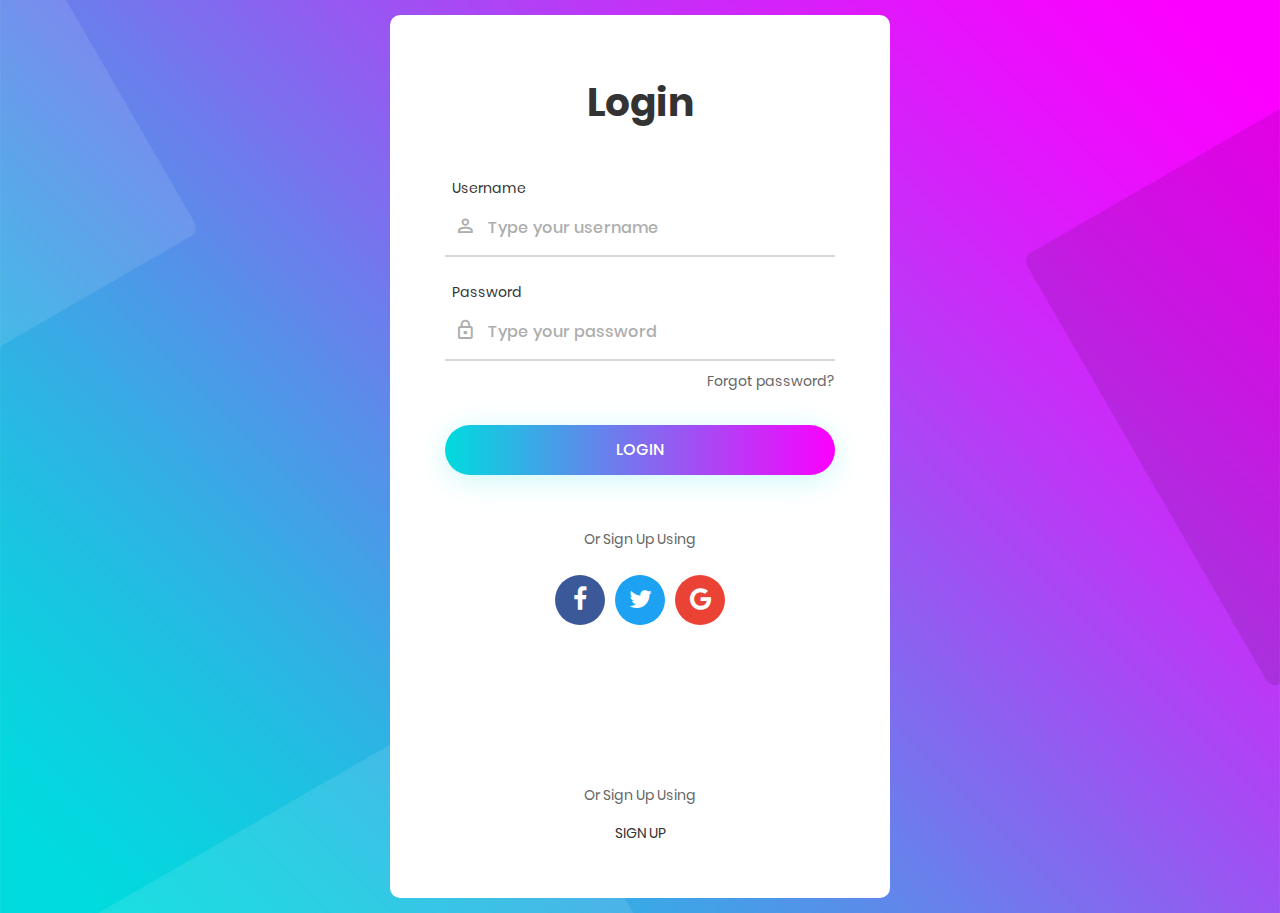
<file: Login_v4/index2.html>
<!DOCTYPE html>
<html lang="en">

<head>
	<title>Login V4</title>
	<meta charset="UTF-8">
	<meta name="viewport" content="width=device-width, initial-scale=1">
	<!--===============================================================================================-->
	<link rel="icon" type="image/png" href="images/icons/favicon.ico" />
	<!--===============================================================================================-->
	<link rel="stylesheet" type="text/css" href="vendor/bootstrap/css/bootstrap.min.css">
	<!--===============================================================================================-->
	<link rel="stylesheet" type="text/css" href="fonts/font-awesome-4.7.0/css/font-awesome.min.css">
	<!--===============================================================================================-->
	<link rel="stylesheet" type="text/css" href="fonts/iconic/css/material-design-iconic-font.min.css">
	<!--===============================================================================================-->
	<link rel="stylesheet" type="text/css" href="vendor/animate/animate.css">
	<!--===============================================================================================-->
	<link rel="stylesheet" type="text/css" href="vendor/css-hamburgers/hamburgers.min.css">
	<!--===============================================================================================-->
	<link rel="stylesheet" type="text/css" href="vendor/animsition/css/animsition.min.css">
	<!--===============================================================================================-->
	<link rel="stylesheet" type="text/css" href="vendor/select2/select2.min.css">
	<!--===============================================================================================-->
	<link rel="stylesheet" type="text/css" href="vendor/daterangepicker/daterangepicker.css">
	<!--===============================================================================================-->
	<link rel="stylesheet" type="text/css" href="css/util.css">
	<link rel="stylesheet" type="text/css" href="css/main.css">
	<!--===============================================================================================-->
</head>

<body>

	<div class="limiter">
		<div class="container-login100" style="background-image: url('images/bg-01.jpg');">
			<div class="wrap-login100 p-l-55 p-r-55 p-t-65 p-b-54">
				<form class="login100-form validate-form">
					<span class="login100-form-title p-b-49">
						Login
					</span>

					<div class="wrap-input100 validate-input m-b-23" data-validate="Username is reauired">
						<span class="label-input100">Username</span>
						<input class="input100" type="text" name="username" placeholder="Type your username">
						<span class="focus-input100" data-symbol="&#xf206;"></span>
					</div>

					<div class="wrap-input100 validate-input" data-validate="Password is required">
						<span class="label-input100">Password</span>
						<input class="input100" type="password" name="pass" placeholder="Type your password">
						<span class="focus-input100" data-symbol="&#xf190;"></span>
					</div>

					<div class="text-right p-t-8 p-b-31">
						<a href="#">
							Forgot password?
						</a>
					</div>

					<div class="container-login100-form-btn">
						<div class="wrap-login100-form-btn">
							<div class="login100-form-bgbtn"></div>
							<button class="login100-form-btn">
								Login
							</button>
						</div>
					</div>

					<div class="txt1 text-center p-t-54 p-b-20">
						<span>
							Or Sign Up Using
						</span>
					</div>

					<div class="flex-c-m">
						<a href="https://www.facebook.com/" class="login100-social-item bg1">
							<i class="fa fa-facebook"></i>
						</a>

						<a href="https://twitter.com/login?lang=en" class="login100-social-item bg2">
							<i class="fa fa-twitter"></i>
						</a>

						<a href="https://accounts.google.com/ServiceLogin/webreauth?service=CPanel&flowName=GlifWebSignIn&flowEntry=ServiceLogin"
							class="login100-social-item bg3">
							<i class="fa fa-google"></i>
						</a>
					</div>

					<div class="flex-col-c p-t-155">
						<span class="txt1 p-b-17">
							Or Sign Up Using
						</span>

						<a href="#" class="txt2">
							Sign Up
						</a>
					</div>
				</form>
			</div>
		</div>
	</div>


	<div id="dropDownSelect1"></div>

	<!--===============================================================================================-->
	<script src="vendor/jquery/jquery-3.2.1.min.js"></script>
	<!--===============================================================================================-->
	<script src="vendor/animsition/js/animsition.min.js"></script>
	<!--===============================================================================================-->
	<script src="vendor/bootstrap/js/popper.js"></script>
	<script src="vendor/bootstrap/js/bootstrap.min.js"></script>
	<!--===============================================================================================-->
	<script src="vendor/select2/select2.min.js"></script>
	<!--===============================================================================================-->
	<script src="vendor/daterangepicker/moment.min.js"></script>
	<script src="vendor/daterangepicker/daterangepicker.js"></script>
	<!--===============================================================================================-->
	<script src="vendor/countdowntime/countdowntime.js"></script>
	<!--===============================================================================================-->
	<script src="js/main.js"></script>

</body>

</html>
</file>
<file: Login_v4/vendor/daterangepicker/daterangepicker.css>
.daterangepicker {
  position: absolute;
  color: inherit;
  background-color: #fff;
  border-radius: 4px;
  width: 278px;
  padding: 4px;
  margin-top: 1px;
  top: 100px;
  left: 20px;
  /* Calendars */ }
  .daterangepicker:before, .daterangepicker:after {
    position: absolute;
    display: inline-block;
    border-bottom-color: rgba(0, 0, 0, 0.2);
    content: ''; }
  .daterangepicker:before {
    top: -7px;
    border-right: 7px solid transparent;
    border-left: 7px solid transparent;
    border-bottom: 7px solid #ccc; }
  .daterangepicker:after {
    top: -6px;
    border-right: 6px solid transparent;
    border-bottom: 6px solid #fff;
    border-left: 6px solid transparent; }
  .daterangepicker.opensleft:before {
    right: 9px; }
  .daterangepicker.opensleft:after {
    right: 10px; }
  .daterangepicker.openscenter:before {
    left: 0;
    right: 0;
    width: 0;
    margin-left: auto;
    margin-right: auto; }
  .daterangepicker.openscenter:after {
    left: 0;
    right: 0;
    width: 0;
    margin-left: auto;
    margin-right: auto; }
  .daterangepicker.opensright:before {
    left: 9px; }
  .daterangepicker.opensright:after {
    left: 10px; }
  .daterangepicker.dropup {
    margin-top: -5px; }
    .daterangepicker.dropup:before {
      top: initial;
      bottom: -7px;
      border-bottom: initial;
      border-top: 7px solid #ccc; }
    .daterangepicker.dropup:after {
      top: initial;
      bottom: -6px;
      border-bottom: initial;
      border-top: 6px solid #fff; }
  .daterangepicker.dropdown-menu {
    max-width: none;
    z-index: 3001; }
  .daterangepicker.single .ranges, .daterangepicker.single .calendar {
    float: none; }
  .daterangepicker.show-calendar .calendar {
    display: block; }
  .daterangepicker .calendar {
    display: none;
    max-width: 270px;
    margin: 4px; }
    .daterangepicker .calendar.single .calendar-table {
      border: none; }
    .daterangepicker .calendar th, .daterangepicker .calendar td {
      white-space: nowrap;
      text-align: center;
      min-width: 32px; }
  .daterangepicker .calendar-table {
    border: 1px solid #fff;
    padding: 4px;
    border-radius: 4px;
    background-color: #fff; }
  .daterangepicker table {
    width: 100%;
    margin: 0; }
  .daterangepicker td, .daterangepicker th {
    text-align: center;
    width: 20px;
    height: 20px;
    border-radius: 4px;
    border: 1px solid transparent;
    white-space: nowrap;
    cursor: pointer; }
    .daterangepicker td.available:hover, .daterangepicker th.available:hover {
      background-color: #eee;
      border-color: transparent;
      color: inherit; }
    .daterangepicker td.week, .daterangepicker th.week {
      font-size: 80%;
      color: #ccc; }
  .daterangepicker td.off, .daterangepicker td.off.in-range, .daterangepicker td.off.start-date, .daterangepicker td.off.end-date {
    background-color: #fff;
    border-color: transparent;
    color: #999; }
  .daterangepicker td.in-range {
    background-color: #ebf4f8;
    border-color: transparent;
    color: #000;
    border-radius: 0; }
  .daterangepicker td.start-date {
    border-radius: 4px 0 0 4px; }
  .daterangepicker td.end-date {
    border-radius: 0 4px 4px 0; }
  .daterangepicker td.start-date.end-date {
    border-radius: 4px; }
  .daterangepicker td.active, .daterangepicker td.active:hover {
    background-color: #357ebd;
    border-color: transparent;
    color: #fff; }
  .daterangepicker th.month {
    width: auto; }
  .daterangepicker td.disabled, .daterangepicker option.disabled {
    color: #999;
    cursor: not-allowed;
    text-decoration: line-through; }
  .daterangepicker select.monthselect, .daterangepicker select.yearselect {
    font-size: 12px;
    padding: 1px;
    height: auto;
    margin: 0;
    cursor: default; }
  .daterangepicker select.monthselect {
    margin-right: 2%;
    width: 56%; }
  .daterangepicker select.yearselect {
    width: 40%; }
  .daterangepicker select.hourselect, .daterangepicker select.minuteselect, .daterangepicker select.secondselect, .daterangepicker select.ampmselect {
    width: 50px;
    margin-bottom: 0; }
  .daterangepicker .input-mini {
    border: 1px solid #ccc;
    border-radius: 4px;
    color: #555;
    height: 30px;
    line-height: 30px;
    display: block;
    vertical-align: middle;
    margin: 0 0 5px 0;
    padding: 0 6px 0 28px;
    width: 100%; }
    .daterangepicker .input-mini.active {
      border: 1px solid #08c;
      border-radius: 4px; }
  .daterangepicker .daterangepicker_input {
    position: relative; }
    .daterangepicker .daterangepicker_input i {
      position: absolute;
      left: 8px;
      top: 8px; }
  .daterangepicker.rtl .input-mini {
    padding-right: 28px;
    padding-left: 6px; }
  .daterangepicker.rtl .daterangepicker_input i {
    left: auto;
    right: 8px; }
  .daterangepicker .calendar-time {
    text-align: center;
    margin: 5px auto;
    line-height: 30px;
    position: relative;
    padding-left: 28px; }
    .daterangepicker .calendar-time select.disabled {
      color: #ccc;
      cursor: not-allowed; }

.ranges {
  font-size: 11px;
  float: none;
  margin: 4px;
  text-align: left; }
  .ranges ul {
    list-style: none;
    margin: 0 auto;
    padding: 0;
    width: 100%; }
  .ranges li {
    font-size: 13px;
    background-color: #f5f5f5;
    border: 1px solid #f5f5f5;
    border-radius: 4px;
    color: #08c;
    padding: 3px 12px;
    margin-bottom: 8px;
    cursor: pointer; }
    .ranges li:hover {
      background-color: #08c;
      border: 1px solid #08c;
      color: #fff; }
    .ranges li.active {
      background-color: #08c;
      border: 1px solid #08c;
      color: #fff; }

/*  Larger Screen Styling */
@media (min-width: 564px) {
  .daterangepicker {
    width: auto; }
    .daterangepicker .ranges ul {
      width: 160px; }
    .daterangepicker.single .ranges ul {
      width: 100%; }
    .daterangepicker.single .calendar.left {
      clear: none; }
    .daterangepicker.single.ltr .ranges, .daterangepicker.single.ltr .calendar {
      float: left; }
    .daterangepicker.single.rtl .ranges, .daterangepicker.single.rtl .calendar {
      float: right; }
    .daterangepicker.ltr {
      direction: ltr;
      text-align: left; }
      .daterangepicker.ltr .calendar.left {
        clear: left;
        margin-right: 0; }
        .daterangepicker.ltr .calendar.left .calendar-table {
          border-right: none;
          border-top-right-radius: 0;
          border-bottom-right-radius: 0; }
      .daterangepicker.ltr .calendar.right {
        margin-left: 0; }
        .daterangepicker.ltr .calendar.right .calendar-table {
          border-left: none;
          border-top-left-radius: 0;
          border-bottom-left-radius: 0; }
      .daterangepicker.ltr .left .daterangepicker_input {
        padding-right: 12px; }
      .daterangepicker.ltr .calendar.left .calendar-table {
        padding-right: 12px; }
      .daterangepicker.ltr .ranges, .daterangepicker.ltr .calendar {
        float: left; }
    .daterangepicker.rtl {
      direction: rtl;
      text-align: right; }
      .daterangepicker.rtl .calendar.left {
        clear: right;
        margin-left: 0; }
        .daterangepicker.rtl .calendar.left .calendar-table {
          border-left: none;
          border-top-left-radius: 0;
          border-bottom-left-radius: 0; }
      .daterangepicker.rtl .calendar.right {
        margin-right: 0; }
        .daterangepicker.rtl .calendar.right .calendar-table {
          border-right: none;
          border-top-right-radius: 0;
          border-bottom-right-radius: 0; }
      .daterangepicker.rtl .left .daterangepicker_input {
        padding-left: 12px; }
      .daterangepicker.rtl .calendar.left .calendar-table {
        padding-left: 12px; }
      .daterangepicker.rtl .ranges, .daterangepicker.rtl .calendar {
        text-align: right;
        float: right; } }
@media (min-width: 730px) {
  .daterangepicker .ranges {
    width: auto; }
  .daterangepicker.ltr .ranges {
    float: left; }
  .daterangepicker.rtl .ranges {
    float: right; }
  .daterangepicker .calendar.left {
    clear: none !important; } }
</file>
<file: Login_v4/css/util.css>
/*[ FONT SIZE ]
///////////////////////////////////////////////////////////
*/
.fs-1 {font-size: 1px;}
.fs-2 {font-size: 2px;}
.fs-3 {font-size: 3px;}
.fs-4 {font-size: 4px;}
.fs-5 {font-size: 5px;}
.fs-6 {font-size: 6px;}
.fs-7 {font-size: 7px;}
.fs-8 {font-size: 8px;}
.fs-9 {font-size: 9px;}
.fs-10 {font-size: 10px;}
.fs-11 {font-size: 11px;}
.fs-12 {font-size: 12px;}
.fs-13 {font-size: 13px;}
.fs-14 {font-size: 14px;}
.fs-15 {font-size: 15px;}
.fs-16 {font-size: 16px;}
.fs-17 {font-size: 17px;}
.fs-18 {font-size: 18px;}
.fs-19 {font-size: 19px;}
.fs-20 {font-size: 20px;}
.fs-21 {font-size: 21px;}
.fs-22 {font-size: 22px;}
.fs-23 {font-size: 23px;}
.fs-24 {font-size: 24px;}
.fs-25 {font-size: 25px;}
.fs-26 {font-size: 26px;}
.fs-27 {font-size: 27px;}
.fs-28 {font-size: 28px;}
.fs-29 {font-size: 29px;}
.fs-30 {font-size: 30px;}
.fs-31 {font-size: 31px;}
.fs-32 {font-size: 32px;}
.fs-33 {font-size: 33px;}
.fs-34 {font-size: 34px;}
.fs-35 {font-size: 35px;}
.fs-36 {font-size: 36px;}
.fs-37 {font-size: 37px;}
.fs-38 {font-size: 38px;}
.fs-39 {font-size: 39px;}
.fs-40 {font-size: 40px;}
.fs-41 {font-size: 41px;}
.fs-42 {font-size: 42px;}
.fs-43 {font-size: 43px;}
.fs-44 {font-size: 44px;}
.fs-45 {font-size: 45px;}
.fs-46 {font-size: 46px;}
.fs-47 {font-size: 47px;}
.fs-48 {font-size: 48px;}
.fs-49 {font-size: 49px;}
.fs-50 {font-size: 50px;}
.fs-51 {font-size: 51px;}
.fs-52 {font-size: 52px;}
.fs-53 {font-size: 53px;}
.fs-54 {font-size: 54px;}
.fs-55 {font-size: 55px;}
.fs-56 {font-size: 56px;}
.fs-57 {font-size: 57px;}
.fs-58 {font-size: 58px;}
.fs-59 {font-size: 59px;}
.fs-60 {font-size: 60px;}
.fs-61 {font-size: 61px;}
.fs-62 {font-size: 62px;}
.fs-63 {font-size: 63px;}
.fs-64 {font-size: 64px;}
.fs-65 {font-size: 65px;}
.fs-66 {font-size: 66px;}
.fs-67 {font-size: 67px;}
.fs-68 {font-size: 68px;}
.fs-69 {font-size: 69px;}
.fs-70 {font-size: 70px;}
.fs-71 {font-size: 71px;}
.fs-72 {font-size: 72px;}
.fs-73 {font-size: 73px;}
.fs-74 {font-size: 74px;}
.fs-75 {font-size: 75px;}
.fs-76 {font-size: 76px;}
.fs-77 {font-size: 77px;}
.fs-78 {font-size: 78px;}
.fs-79 {font-size: 79px;}
.fs-80 {font-size: 80px;}
.fs-81 {font-size: 81px;}
.fs-82 {font-size: 82px;}
.fs-83 {font-size: 83px;}
.fs-84 {font-size: 84px;}
.fs-85 {font-size: 85px;}
.fs-86 {font-size: 86px;}
.fs-87 {font-size: 87px;}
.fs-88 {font-size: 88px;}
.fs-89 {font-size: 89px;}
.fs-90 {font-size: 90px;}
.fs-91 {font-size: 91px;}
.fs-92 {font-size: 92px;}
.fs-93 {font-size: 93px;}
.fs-94 {font-size: 94px;}
.fs-95 {font-size: 95px;}
.fs-96 {font-size: 96px;}
.fs-97 {font-size: 97px;}
.fs-98 {font-size: 98px;}
.fs-99 {font-size: 99px;}
.fs-100 {font-size: 100px;}
.fs-101 {font-size: 101px;}
.fs-102 {font-size: 102px;}
.fs-103 {font-size: 103px;}
.fs-104 {font-size: 104px;}
.fs-105 {font-size: 105px;}
.fs-106 {font-size: 106px;}
.fs-107 {font-size: 107px;}
.fs-108 {font-size: 108px;}
.fs-109 {font-size: 109px;}
.fs-110 {font-size: 110px;}
.fs-111 {font-size: 111px;}
.fs-112 {font-size: 112px;}
.fs-113 {font-size: 113px;}
.fs-114 {font-size: 114px;}
.fs-115 {font-size: 115px;}
.fs-116 {font-size: 116px;}
.fs-117 {font-size: 117px;}
.fs-118 {font-size: 118px;}
.fs-119 {font-size: 119px;}
.fs-120 {font-size: 120px;}
.fs-121 {font-size: 121px;}
.fs-122 {font-size: 122px;}
.fs-123 {font-size: 123px;}
.fs-124 {font-size: 124px;}
.fs-125 {font-size: 125px;}
.fs-126 {font-size: 126px;}
.fs-127 {font-size: 127px;}
.fs-128 {font-size: 128px;}
.fs-129 {font-size: 129px;}
.fs-130 {font-size: 130px;}
.fs-131 {font-size: 131px;}
.fs-132 {font-size: 132px;}
.fs-133 {font-size: 133px;}
.fs-134 {font-size: 134px;}
.fs-135 {font-size: 135px;}
.fs-136 {font-size: 136px;}
.fs-137 {font-size: 137px;}
.fs-138 {font-size: 138px;}
.fs-139 {font-size: 139px;}
.fs-140 {font-size: 140px;}
.fs-141 {font-size: 141px;}
.fs-142 {font-size: 142px;}
.fs-143 {font-size: 143px;}
.fs-144 {font-size: 144px;}
.fs-145 {font-size: 145px;}
.fs-146 {font-size: 146px;}
.fs-147 {font-size: 147px;}
.fs-148 {font-size: 148px;}
.fs-149 {font-size: 149px;}
.fs-150 {font-size: 150px;}
.fs-151 {font-size: 151px;}
.fs-152 {font-size: 152px;}
.fs-153 {font-size: 153px;}
.fs-154 {font-size: 154px;}
.fs-155 {font-size: 155px;}
.fs-156 {font-size: 156px;}
.fs-157 {font-size: 157px;}
.fs-158 {font-size: 158px;}
.fs-159 {font-size: 159px;}
.fs-160 {font-size: 160px;}
.fs-161 {font-size: 161px;}
.fs-162 {font-size: 162px;}
.fs-163 {font-size: 163px;}
.fs-164 {font-size: 164px;}
.fs-165 {font-size: 165px;}
.fs-166 {font-size: 166px;}
.fs-167 {font-size: 167px;}
.fs-168 {font-size: 168px;}
.fs-169 {font-size: 169px;}
.fs-170 {font-size: 170px;}
.fs-171 {font-size: 171px;}
.fs-172 {font-size: 172px;}
.fs-173 {font-size: 173px;}
.fs-174 {font-size: 174px;}
.fs-175 {font-size: 175px;}
.fs-176 {font-size: 176px;}
.fs-177 {font-size: 177px;}
.fs-178 {font-size: 178px;}
.fs-179 {font-size: 179px;}
.fs-180 {font-size: 180px;}
.fs-181 {font-size: 181px;}
.fs-182 {font-size: 182px;}
.fs-183 {font-size: 183px;}
.fs-184 {font-size: 184px;}
.fs-185 {font-size: 185px;}
.fs-186 {font-size: 186px;}
.fs-187 {font-size: 187px;}
.fs-188 {font-size: 188px;}
.fs-189 {font-size: 189px;}
.fs-190 {font-size: 190px;}
.fs-191 {font-size: 191px;}
.fs-192 {font-size: 192px;}
.fs-193 {font-size: 193px;}
.fs-194 {font-size: 194px;}
.fs-195 {font-size: 195px;}
.fs-196 {font-size: 196px;}
.fs-197 {font-size: 197px;}
.fs-198 {font-size: 198px;}
.fs-199 {font-size: 199px;}
.fs-200 {font-size: 200px;}

/*[ PADDING ]
///////////////////////////////////////////////////////////
*/
.p-t-0 {padding-top: 0px;}
.p-t-1 {padding-top: 1px;}
.p-t-2 {padding-top: 2px;}
.p-t-3 {padding-top: 3px;}
.p-t-4 {padding-top: 4px;}
.p-t-5 {padding-top: 5px;}
.p-t-6 {padding-top: 6px;}
.p-t-7 {padding-top: 7px;}
.p-t-8 {padding-top: 8px;}
.p-t-9 {padding-top: 9px;}
.p-t-10 {padding-top: 10px;}
.p-t-11 {padding-top: 11px;}
.p-t-12 {padding-top: 12px;}
.p-t-13 {padding-top: 13px;}
.p-t-14 {padding-top: 14px;}
.p-t-15 {padding-top: 15px;}
.p-t-16 {padding-top: 16px;}
.p-t-17 {padding-top: 17px;}
.p-t-18 {padding-top: 18px;}
.p-t-19 {padding-top: 19px;}
.p-t-20 {padding-top: 20px;}
.p-t-21 {padding-top: 21px;}
.p-t-22 {padding-top: 22px;}
.p-t-23 {padding-top: 23px;}
.p-t-24 {padding-top: 24px;}
.p-t-25 {padding-top: 25px;}
.p-t-26 {padding-top: 26px;}
.p-t-27 {padding-top: 27px;}
.p-t-28 {padding-top: 28px;}
.p-t-29 {padding-top: 29px;}
.p-t-30 {padding-top: 30px;}
.p-t-31 {padding-top: 31px;}
.p-t-32 {padding-top: 32px;}
.p-t-33 {padding-top: 33px;}
.p-t-34 {padding-top: 34px;}
.p-t-35 {padding-top: 35px;}
.p-t-36 {padding-top: 36px;}
.p-t-37 {padding-top: 37px;}
.p-t-38 {padding-top: 38px;}
.p-t-39 {padding-top: 39px;}
.p-t-40 {padding-top: 40px;}
.p-t-41 {padding-top: 41px;}
.p-t-42 {padding-top: 42px;}
.p-t-43 {padding-top: 43px;}
.p-t-44 {padding-top: 44px;}
.p-t-45 {padding-top: 45px;}
.p-t-46 {padding-top: 46px;}
.p-t-47 {padding-top: 47px;}
.p-t-48 {padding-top: 48px;}
.p-t-49 {padding-top: 49px;}
.p-t-50 {padding-top: 50px;}
.p-t-51 {padding-top: 51px;}
.p-t-52 {padding-top: 52px;}
.p-t-53 {padding-top: 53px;}
.p-t-54 {padding-top: 54px;}
.p-t-55 {padding-top: 55px;}
.p-t-56 {padding-top: 56px;}
.p-t-57 {padding-top: 57px;}
.p-t-58 {padding-top: 58px;}
.p-t-59 {padding-top: 59px;}
.p-t-60 {padding-top: 60px;}
.p-t-61 {padding-top: 61px;}
.p-t-62 {padding-top: 62px;}
.p-t-63 {padding-top: 63px;}
.p-t-64 {padding-top: 64px;}
.p-t-65 {padding-top: 65px;}
.p-t-66 {padding-top: 66px;}
.p-t-67 {padding-top: 67px;}
.p-t-68 {padding-top: 68px;}
.p-t-69 {padding-top: 69px;}
.p-t-70 {padding-top: 70px;}
.p-t-71 {padding-top: 71px;}
.p-t-72 {padding-top: 72px;}
.p-t-73 {padding-top: 73px;}
.p-t-74 {padding-top: 74px;}
.p-t-75 {padding-top: 75px;}
.p-t-76 {padding-top: 76px;}
.p-t-77 {padding-top: 77px;}
.p-t-78 {padding-top: 78px;}
.p-t-79 {padding-top: 79px;}
.p-t-80 {padding-top: 80px;}
.p-t-81 {padding-top: 81px;}
.p-t-82 {padding-top: 82px;}
.p-t-83 {padding-top: 83px;}
.p-t-84 {padding-top: 84px;}
.p-t-85 {padding-top: 85px;}
.p-t-86 {padding-top: 86px;}
.p-t-87 {padding-top: 87px;}
.p-t-88 {padding-top: 88px;}
.p-t-89 {padding-top: 89px;}
.p-t-90 {padding-top: 90px;}
.p-t-91 {padding-top: 91px;}
.p-t-92 {padding-top: 92px;}
.p-t-93 {padding-top: 93px;}
.p-t-94 {padding-top: 94px;}
.p-t-95 {padding-top: 95px;}
.p-t-96 {padding-top: 96px;}
.p-t-97 {padding-top: 97px;}
.p-t-98 {padding-top: 98px;}
.p-t-99 {padding-top: 99px;}
.p-t-100 {padding-top: 100px;}
.p-t-101 {padding-top: 101px;}
.p-t-102 {padding-top: 102px;}
.p-t-103 {padding-top: 103px;}
.p-t-104 {padding-top: 104px;}
.p-t-105 {padding-top: 105px;}
.p-t-106 {padding-top: 106px;}
.p-t-107 {padding-top: 107px;}
.p-t-108 {padding-top: 108px;}
.p-t-109 {padding-top: 109px;}
.p-t-110 {padding-top: 110px;}
.p-t-111 {padding-top: 111px;}
.p-t-112 {padding-top: 112px;}
.p-t-113 {padding-top: 113px;}
.p-t-114 {padding-top: 114px;}
.p-t-115 {padding-top: 115px;}
.p-t-116 {padding-top: 116px;}
.p-t-117 {padding-top: 117px;}
.p-t-118 {padding-top: 118px;}
.p-t-119 {padding-top: 119px;}
.p-t-120 {padding-top: 120px;}
.p-t-121 {padding-top: 121px;}
.p-t-122 {padding-top: 122px;}
.p-t-123 {padding-top: 123px;}
.p-t-124 {padding-top: 124px;}
.p-t-125 {padding-top: 125px;}
.p-t-126 {padding-top: 126px;}
.p-t-127 {padding-top: 127px;}
.p-t-128 {padding-top: 128px;}
.p-t-129 {padding-top: 129px;}
.p-t-130 {padding-top: 130px;}
.p-t-131 {padding-top: 131px;}
.p-t-132 {padding-top: 132px;}
.p-t-133 {padding-top: 133px;}
.p-t-134 {padding-top: 134px;}
.p-t-135 {padding-top: 135px;}
.p-t-136 {padding-top: 136px;}
.p-t-137 {padding-top: 137px;}
.p-t-138 {padding-top: 138px;}
.p-t-139 {padding-top: 139px;}
.p-t-140 {padding-top: 140px;}
.p-t-141 {padding-top: 141px;}
.p-t-142 {padding-top: 142px;}
.p-t-143 {padding-top: 143px;}
.p-t-144 {padding-top: 144px;}
.p-t-145 {padding-top: 145px;}
.p-t-146 {padding-top: 146px;}
.p-t-147 {padding-top: 147px;}
.p-t-148 {padding-top: 148px;}
.p-t-149 {padding-top: 149px;}
.p-t-150 {padding-top: 150px;}
.p-t-151 {padding-top: 151px;}
.p-t-152 {padding-top: 152px;}
.p-t-153 {padding-top: 153px;}
.p-t-154 {padding-top: 154px;}
.p-t-155 {padding-top: 155px;}
.p-t-156 {padding-top: 156px;}
.p-t-157 {padding-top: 157px;}
.p-t-158 {padding-top: 158px;}
.p-t-159 {padding-top: 159px;}
.p-t-160 {padding-top: 160px;}
.p-t-161 {padding-top: 161px;}
.p-t-162 {padding-top: 162px;}
.p-t-163 {padding-top: 163px;}
.p-t-164 {padding-top: 164px;}
.p-t-165 {padding-top: 165px;}
.p-t-166 {padding-top: 166px;}
.p-t-167 {padding-top: 167px;}
.p-t-168 {padding-top: 168px;}
.p-t-169 {padding-top: 169px;}
.p-t-170 {padding-top: 170px;}
.p-t-171 {padding-top: 171px;}
.p-t-172 {padding-top: 172px;}
.p-t-173 {padding-top: 173px;}
.p-t-174 {padding-top: 174px;}
.p-t-175 {padding-top: 175px;}
.p-t-176 {padding-top: 176px;}
.p-t-177 {padding-top: 177px;}
.p-t-178 {padding-top: 178px;}
.p-t-179 {padding-top: 179px;}
.p-t-180 {padding-top: 180px;}
.p-t-181 {padding-top: 181px;}
.p-t-182 {padding-top: 182px;}
.p-t-183 {padding-top: 183px;}
.p-t-184 {padding-top: 184px;}
.p-t-185 {padding-top: 185px;}
.p-t-186 {padding-top: 186px;}
.p-t-187 {padding-top: 187px;}
.p-t-188 {padding-top: 188px;}
.p-t-189 {padding-top: 189px;}
.p-t-190 {padding-top: 190px;}
.p-t-191 {padding-top: 191px;}
.p-t-192 {padding-top: 192px;}
.p-t-193 {padding-top: 193px;}
.p-t-194 {padding-top: 194px;}
.p-t-195 {padding-top: 195px;}
.p-t-196 {padding-top: 196px;}
.p-t-197 {padding-top: 197px;}
.p-t-198 {padding-top: 198px;}
.p-t-199 {padding-top: 199px;}
.p-t-200 {padding-top: 200px;}
.p-t-201 {padding-top: 201px;}
.p-t-202 {padding-top: 202px;}
.p-t-203 {padding-top: 203px;}
.p-t-204 {padding-top: 204px;}
.p-t-205 {padding-top: 205px;}
.p-t-206 {padding-top: 206px;}
.p-t-207 {padding-top: 207px;}
.p-t-208 {padding-top: 208px;}
.p-t-209 {padding-top: 209px;}
.p-t-210 {padding-top: 210px;}
.p-t-211 {padding-top: 211px;}
.p-t-212 {padding-top: 212px;}
.p-t-213 {padding-top: 213px;}
.p-t-214 {padding-top: 214px;}
.p-t-215 {padding-top: 215px;}
.p-t-216 {padding-top: 216px;}
.p-t-217 {padding-top: 217px;}
.p-t-218 {padding-top: 218px;}
.p-t-219 {padding-top: 219px;}
.p-t-220 {padding-top: 220px;}
.p-t-221 {padding-top: 221px;}
.p-t-222 {padding-top: 222px;}
.p-t-223 {padding-top: 223px;}
.p-t-224 {padding-top: 224px;}
.p-t-225 {padding-top: 225px;}
.p-t-226 {padding-top: 226px;}
.p-t-227 {padding-top: 227px;}
.p-t-228 {padding-top: 228px;}
.p-t-229 {padding-top: 229px;}
.p-t-230 {padding-top: 230px;}
.p-t-231 {padding-top: 231px;}
.p-t-232 {padding-top: 232px;}
.p-t-233 {padding-top: 233px;}
.p-t-234 {padding-top: 234px;}
.p-t-235 {padding-top: 235px;}
.p-t-236 {padding-top: 236px;}
.p-t-237 {padding-top: 237px;}
.p-t-238 {padding-top: 238px;}
.p-t-239 {padding-top: 239px;}
.p-t-240 {padding-top: 240px;}
.p-t-241 {padding-top: 241px;}
.p-t-242 {padding-top: 242px;}
.p-t-243 {padding-top: 243px;}
.p-t-244 {padding-top: 244px;}
.p-t-245 {padding-top: 245px;}
.p-t-246 {padding-top: 246px;}
.p-t-247 {padding-top: 247px;}
.p-t-248 {padding-top: 248px;}
.p-t-249 {padding-top: 249px;}
.p-t-250 {padding-top: 250px;}
.p-b-0 {padding-bottom: 0px;}
.p-b-1 {padding-bottom: 1px;}
.p-b-2 {padding-bottom: 2px;}
.p-b-3 {padding-bottom: 3px;}
.p-b-4 {padding-bottom: 4px;}
.p-b-5 {padding-bottom: 5px;}
.p-b-6 {padding-bottom: 6px;}
.p-b-7 {padding-bottom: 7px;}
.p-b-8 {padding-bottom: 8px;}
.p-b-9 {padding-bottom: 9px;}
.p-b-10 {padding-bottom: 10px;}
.p-b-11 {padding-bottom: 11px;}
.p-b-12 {padding-bottom: 12px;}
.p-b-13 {padding-bottom: 13px;}
.p-b-14 {padding-bottom: 14px;}
.p-b-15 {padding-bottom: 15px;}
.p-b-16 {padding-bottom: 16px;}
.p-b-17 {padding-bottom: 17px;}
.p-b-18 {padding-bottom: 18px;}
.p-b-19 {padding-bottom: 19px;}
.p-b-20 {padding-bottom: 20px;}
.p-b-21 {padding-bottom: 21px;}
.p-b-22 {padding-bottom: 22px;}
.p-b-23 {padding-bottom: 23px;}
.p-b-24 {padding-bottom: 24px;}
.p-b-25 {padding-bottom: 25px;}
.p-b-26 {padding-bottom: 26px;}
.p-b-27 {padding-bottom: 27px;}
.p-b-28 {padding-bottom: 28px;}
.p-b-29 {padding-bottom: 29px;}
.p-b-30 {padding-bottom: 30px;}
.p-b-31 {padding-bottom: 31px;}
.p-b-32 {padding-bottom: 32px;}
.p-b-33 {padding-bottom: 33px;}
.p-b-34 {padding-bottom: 34px;}
.p-b-35 {padding-bottom: 35px;}
.p-b-36 {padding-bottom: 36px;}
.p-b-37 {padding-bottom: 37px;}
.p-b-38 {padding-bottom: 38px;}
.p-b-39 {padding-bottom: 39px;}
.p-b-40 {padding-bottom: 40px;}
.p-b-41 {padding-bottom: 41px;}
.p-b-42 {padding-bottom: 42px;}
.p-b-43 {padding-bottom: 43px;}
.p-b-44 {padding-bottom: 44px;}
.p-b-45 {padding-bottom: 45px;}
.p-b-46 {padding-bottom: 46px;}
.p-b-47 {padding-bottom: 47px;}
.p-b-48 {padding-bottom: 48px;}
.p-b-49 {padding-bottom: 49px;}
.p-b-50 {padding-bottom: 50px;}
.p-b-51 {padding-bottom: 51px;}
.p-b-52 {padding-bottom: 52px;}
.p-b-53 {padding-bottom: 53px;}
.p-b-54 {padding-bottom: 54px;}
.p-b-55 {padding-bottom: 55px;}
.p-b-56 {padding-bottom: 56px;}
.p-b-57 {padding-bottom: 57px;}
.p-b-58 {padding-bottom: 58px;}
.p-b-59 {padding-bottom: 59px;}
.p-b-60 {padding-bottom: 60px;}
.p-b-61 {padding-bottom: 61px;}
.p-b-62 {padding-bottom: 62px;}
.p-b-63 {padding-bottom: 63px;}
.p-b-64 {padding-bottom: 64px;}
.p-b-65 {padding-bottom: 65px;}
.p-b-66 {padding-bottom: 66px;}
.p-b-67 {padding-bottom: 67px;}
.p-b-68 {padding-bottom: 68px;}
.p-b-69 {padding-bottom: 69px;}
.p-b-70 {padding-bottom: 70px;}
.p-b-71 {padding-bottom: 71px;}
.p-b-72 {padding-bottom: 72px;}
.p-b-73 {padding-bottom: 73px;}
.p-b-74 {padding-bottom: 74px;}
.p-b-75 {padding-bottom: 75px;}
.p-b-76 {padding-bottom: 76px;}
.p-b-77 {padding-bottom: 77px;}
.p-b-78 {padding-bottom: 78px;}
.p-b-79 {padding-bottom: 79px;}
.p-b-80 {padding-bottom: 80px;}
.p-b-81 {padding-bottom: 81px;}
.p-b-82 {padding-bottom: 82px;}
.p-b-83 {padding-bottom: 83px;}
.p-b-84 {padding-bottom: 84px;}
.p-b-85 {padding-bottom: 85px;}
.p-b-86 {padding-bottom: 86px;}
.p-b-87 {padding-bottom: 87px;}
.p-b-88 {padding-bottom: 88px;}
.p-b-89 {padding-bottom: 89px;}
.p-b-90 {padding-bottom: 90px;}
.p-b-91 {padding-bottom: 91px;}
.p-b-92 {padding-bottom: 92px;}
.p-b-93 {padding-bottom: 93px;}
.p-b-94 {padding-bottom: 94px;}
.p-b-95 {padding-bottom: 95px;}
.p-b-96 {padding-bottom: 96px;}
.p-b-97 {padding-bottom: 97px;}
.p-b-98 {padding-bottom: 98px;}
.p-b-99 {padding-bottom: 99px;}
.p-b-100 {padding-bottom: 100px;}
.p-b-101 {padding-bottom: 101px;}
.p-b-102 {padding-bottom: 102px;}
.p-b-103 {padding-bottom: 103px;}
.p-b-104 {padding-bottom: 104px;}
.p-b-105 {padding-bottom: 105px;}
.p-b-106 {padding-bottom: 106px;}
.p-b-107 {padding-bottom: 107px;}
.p-b-108 {padding-bottom: 108px;}
.p-b-109 {padding-bottom: 109px;}
.p-b-110 {padding-bottom: 110px;}
.p-b-111 {padding-bottom: 111px;}
.p-b-112 {padding-bottom: 112px;}
.p-b-113 {padding-bottom: 113px;}
.p-b-114 {padding-bottom: 114px;}
.p-b-115 {padding-bottom: 115px;}
.p-b-116 {padding-bottom: 116px;}
.p-b-117 {padding-bottom: 117px;}
.p-b-118 {padding-bottom: 118px;}
.p-b-119 {padding-bottom: 119px;}
.p-b-120 {padding-bottom: 120px;}
.p-b-121 {padding-bottom: 121px;}
.p-b-122 {padding-bottom: 122px;}
.p-b-123 {padding-bottom: 123px;}
.p-b-124 {padding-bottom: 124px;}
.p-b-125 {padding-bottom: 125px;}
.p-b-126 {padding-bottom: 126px;}
.p-b-127 {padding-bottom: 127px;}
.p-b-128 {padding-bottom: 128px;}
.p-b-129 {padding-bottom: 129px;}
.p-b-130 {padding-bottom: 130px;}
.p-b-131 {padding-bottom: 131px;}
.p-b-132 {padding-bottom: 132px;}
.p-b-133 {padding-bottom: 133px;}
.p-b-134 {padding-bottom: 134px;}
.p-b-135 {padding-bottom: 135px;}
.p-b-136 {padding-bottom: 136px;}
.p-b-137 {padding-bottom: 137px;}
.p-b-138 {padding-bottom: 138px;}
.p-b-139 {padding-bottom: 139px;}
.p-b-140 {padding-bottom: 140px;}
.p-b-141 {padding-bottom: 141px;}
.p-b-142 {padding-bottom: 142px;}
.p-b-143 {padding-bottom: 143px;}
.p-b-144 {padding-bottom: 144px;}
.p-b-145 {padding-bottom: 145px;}
.p-b-146 {padding-bottom: 146px;}
.p-b-147 {padding-bottom: 147px;}
.p-b-148 {padding-bottom: 148px;}
.p-b-149 {padding-bottom: 149px;}
.p-b-150 {padding-bottom: 150px;}
.p-b-151 {padding-bottom: 151px;}
.p-b-152 {padding-bottom: 152px;}
.p-b-153 {padding-bottom: 153px;}
.p-b-154 {padding-bottom: 154px;}
.p-b-155 {padding-bottom: 155px;}
.p-b-156 {padding-bottom: 156px;}
.p-b-157 {padding-bottom: 157px;}
.p-b-158 {padding-bottom: 158px;}
.p-b-159 {padding-bottom: 159px;}
.p-b-160 {padding-bottom: 160px;}
.p-b-161 {padding-bottom: 161px;}
.p-b-162 {padding-bottom: 162px;}
.p-b-163 {padding-bottom: 163px;}
.p-b-164 {padding-bottom: 164px;}
.p-b-165 {padding-bottom: 165px;}
.p-b-166 {padding-bottom: 166px;}
.p-b-167 {padding-bottom: 167px;}
.p-b-168 {padding-bottom: 168px;}
.p-b-169 {padding-bottom: 169px;}
.p-b-170 {padding-bottom: 170px;}
.p-b-171 {padding-bottom: 171px;}
.p-b-172 {padding-bottom: 172px;}
.p-b-173 {padding-bottom: 173px;}
.p-b-174 {padding-bottom: 174px;}
.p-b-175 {padding-bottom: 175px;}
.p-b-176 {padding-bottom: 176px;}
.p-b-177 {padding-bottom: 177px;}
.p-b-178 {padding-bottom: 178px;}
.p-b-179 {padding-bottom: 179px;}
.p-b-180 {padding-bottom: 180px;}
.p-b-181 {padding-bottom: 181px;}
.p-b-182 {padding-bottom: 182px;}
.p-b-183 {padding-bottom: 183px;}
.p-b-184 {padding-bottom: 184px;}
.p-b-185 {padding-bottom: 185px;}
.p-b-186 {padding-bottom: 186px;}
.p-b-187 {padding-bottom: 187px;}
.p-b-188 {padding-bottom: 188px;}
.p-b-189 {padding-bottom: 189px;}
.p-b-190 {padding-bottom: 190px;}
.p-b-191 {padding-bottom: 191px;}
.p-b-192 {padding-bottom: 192px;}
.p-b-193 {padding-bottom: 193px;}
.p-b-194 {padding-bottom: 194px;}
.p-b-195 {padding-bottom: 195px;}
.p-b-196 {padding-bottom: 196px;}
.p-b-197 {padding-bottom: 197px;}
.p-b-198 {padding-bottom: 198px;}
.p-b-199 {padding-bottom: 199px;}
.p-b-200 {padding-bottom: 200px;}
.p-b-201 {padding-bottom: 201px;}
.p-b-202 {padding-bottom: 202px;}
.p-b-203 {padding-bottom: 203px;}
.p-b-204 {padding-bottom: 204px;}
.p-b-205 {padding-bottom: 205px;}
.p-b-206 {padding-bottom: 206px;}
.p-b-207 {padding-bottom: 207px;}
.p-b-208 {padding-bottom: 208px;}
.p-b-209 {padding-bottom: 209px;}
.p-b-210 {padding-bottom: 210px;}
.p-b-211 {padding-bottom: 211px;}
.p-b-212 {padding-bottom: 212px;}
.p-b-213 {padding-bottom: 213px;}
.p-b-214 {padding-bottom: 214px;}
.p-b-215 {padding-bottom: 215px;}
.p-b-216 {padding-bottom: 216px;}
.p-b-217 {padding-bottom: 217px;}
.p-b-218 {padding-bottom: 218px;}
.p-b-219 {padding-bottom: 219px;}
.p-b-220 {padding-bottom: 220px;}
.p-b-221 {padding-bottom: 221px;}
.p-b-222 {padding-bottom: 222px;}
.p-b-223 {padding-bottom: 223px;}
.p-b-224 {padding-bottom: 224px;}
.p-b-225 {padding-bottom: 225px;}
.p-b-226 {padding-bottom: 226px;}
.p-b-227 {padding-bottom: 227px;}
.p-b-228 {padding-bottom: 228px;}
.p-b-229 {padding-bottom: 229px;}
.p-b-230 {padding-bottom: 230px;}
.p-b-231 {padding-bottom: 231px;}
.p-b-232 {padding-bottom: 232px;}
.p-b-233 {padding-bottom: 233px;}
.p-b-234 {padding-bottom: 234px;}
.p-b-235 {padding-bottom: 235px;}
.p-b-236 {padding-bottom: 236px;}
.p-b-237 {padding-bottom: 237px;}
.p-b-238 {padding-bottom: 238px;}
.p-b-239 {padding-bottom: 239px;}
.p-b-240 {padding-bottom: 240px;}
.p-b-241 {padding-bottom: 241px;}
.p-b-242 {padding-bottom: 242px;}
.p-b-243 {padding-bottom: 243px;}
.p-b-244 {padding-bottom: 244px;}
.p-b-245 {padding-bottom: 245px;}
.p-b-246 {padding-bottom: 246px;}
.p-b-247 {padding-bottom: 247px;}
.p-b-248 {padding-bottom: 248px;}
.p-b-249 {padding-bottom: 249px;}
.p-b-250 {padding-bottom: 250px;}
.p-l-0 {padding-left: 0px;}
.p-l-1 {padding-left: 1px;}
.p-l-2 {padding-left: 2px;}
.p-l-3 {padding-left: 3px;}
.p-l-4 {padding-left: 4px;}
.p-l-5 {padding-left: 5px;}
.p-l-6 {padding-left: 6px;}
.p-l-7 {padding-left: 7px;}
.p-l-8 {padding-left: 8px;}
.p-l-9 {padding-left: 9px;}
.p-l-10 {padding-left: 10px;}
.p-l-11 {padding-left: 11px;}
.p-l-12 {padding-left: 12px;}
.p-l-13 {padding-left: 13px;}
.p-l-14 {padding-left: 14px;}
.p-l-15 {padding-left: 15px;}
.p-l-16 {padding-left: 16px;}
.p-l-17 {padding-left: 17px;}
.p-l-18 {padding-left: 18px;}
.p-l-19 {padding-left: 19px;}
.p-l-20 {padding-left: 20px;}
.p-l-21 {padding-left: 21px;}
.p-l-22 {padding-left: 22px;}
.p-l-23 {padding-left: 23px;}
.p-l-24 {padding-left: 24px;}
.p-l-25 {padding-left: 25px;}
.p-l-26 {padding-left: 26px;}
.p-l-27 {padding-left: 27px;}
.p-l-28 {padding-left: 28px;}
.p-l-29 {padding-left: 29px;}
.p-l-30 {padding-left: 30px;}
.p-l-31 {padding-left: 31px;}
.p-l-32 {padding-left: 32px;}
.p-l-33 {padding-left: 33px;}
.p-l-34 {padding-left: 34px;}
.p-l-35 {padding-left: 35px;}
.p-l-36 {padding-left: 36px;}
.p-l-37 {padding-left: 37px;}
.p-l-38 {padding-left: 38px;}
.p-l-39 {padding-left: 39px;}
.p-l-40 {padding-left: 40px;}
.p-l-41 {padding-left: 41px;}
.p-l-42 {padding-left: 42px;}
.p-l-43 {padding-left: 43px;}
.p-l-44 {padding-left: 44px;}
.p-l-45 {padding-left: 45px;}
.p-l-46 {padding-left: 46px;}
.p-l-47 {padding-left: 47px;}
.p-l-48 {padding-left: 48px;}
.p-l-49 {padding-left: 49px;}
.p-l-50 {padding-left: 50px;}
.p-l-51 {padding-left: 51px;}
.p-l-52 {padding-left: 52px;}
.p-l-53 {padding-left: 53px;}
.p-l-54 {padding-left: 54px;}
.p-l-55 {padding-left: 55px;}
.p-l-56 {padding-left: 56px;}
.p-l-57 {padding-left: 57px;}
.p-l-58 {padding-left: 58px;}
.p-l-59 {padding-left: 59px;}
.p-l-60 {padding-left: 60px;}
.p-l-61 {padding-left: 61px;}
.p-l-62 {padding-left: 62px;}
.p-l-63 {padding-left: 63px;}
.p-l-64 {padding-left: 64px;}
.p-l-65 {padding-left: 65px;}
.p-l-66 {padding-left: 66px;}
.p-l-67 {padding-left: 67px;}
.p-l-68 {padding-left: 68px;}
.p-l-69 {padding-left: 69px;}
.p-l-70 {padding-left: 70px;}
.p-l-71 {padding-left: 71px;}
.p-l-72 {padding-left: 72px;}
.p-l-73 {padding-left: 73px;}
.p-l-74 {padding-left: 74px;}
.p-l-75 {padding-left: 75px;}
.p-l-76 {padding-left: 76px;}
.p-l-77 {padding-left: 77px;}
.p-l-78 {padding-left: 78px;}
.p-l-79 {padding-left: 79px;}
.p-l-80 {padding-left: 80px;}
.p-l-81 {padding-left: 81px;}
.p-l-82 {padding-left: 82px;}
.p-l-83 {padding-left: 83px;}
.p-l-84 {padding-left: 84px;}
.p-l-85 {padding-left: 85px;}
.p-l-86 {padding-left: 86px;}
.p-l-87 {padding-left: 87px;}
.p-l-88 {padding-left: 88px;}
.p-l-89 {padding-left: 89px;}
.p-l-90 {padding-left: 90px;}
.p-l-91 {padding-left: 91px;}
.p-l-92 {padding-left: 92px;}
.p-l-93 {padding-left: 93px;}
.p-l-94 {padding-left: 94px;}
.p-l-95 {padding-left: 95px;}
.p-l-96 {padding-left: 96px;}
.p-l-97 {padding-left: 97px;}
.p-l-98 {padding-left: 98px;}
.p-l-99 {padding-left: 99px;}
.p-l-100 {padding-left: 100px;}
.p-l-101 {padding-left: 101px;}
.p-l-102 {padding-left: 102px;}
.p-l-103 {padding-left: 103px;}
.p-l-104 {padding-left: 104px;}
.p-l-105 {padding-left: 105px;}
.p-l-106 {padding-left: 106px;}
.p-l-107 {padding-left: 107px;}
.p-l-108 {padding-left: 108px;}
.p-l-109 {padding-left: 109px;}
.p-l-110 {padding-left: 110px;}
.p-l-111 {padding-left: 111px;}
.p-l-112 {padding-left: 112px;}
.p-l-113 {padding-left: 113px;}
.p-l-114 {padding-left: 114px;}
.p-l-115 {padding-left: 115px;}
.p-l-116 {padding-left: 116px;}
.p-l-117 {padding-left: 117px;}
.p-l-118 {padding-left: 118px;}
.p-l-119 {padding-left: 119px;}
.p-l-120 {padding-left: 120px;}
.p-l-121 {padding-left: 121px;}
.p-l-122 {padding-left: 122px;}
.p-l-123 {padding-left: 123px;}
.p-l-124 {padding-left: 124px;}
.p-l-125 {padding-left: 125px;}
.p-l-126 {padding-left: 126px;}
.p-l-127 {padding-left: 127px;}
.p-l-128 {padding-left: 128px;}
.p-l-129 {padding-left: 129px;}
.p-l-130 {padding-left: 130px;}
.p-l-131 {padding-left: 131px;}
.p-l-132 {padding-left: 132px;}
.p-l-133 {padding-left: 133px;}
.p-l-134 {padding-left: 134px;}
.p-l-135 {padding-left: 135px;}
.p-l-136 {padding-left: 136px;}
.p-l-137 {padding-left: 137px;}
.p-l-138 {padding-left: 138px;}
.p-l-139 {padding-left: 139px;}
.p-l-140 {padding-left: 140px;}
.p-l-141 {padding-left: 141px;}
.p-l-142 {padding-left: 142px;}
.p-l-143 {padding-left: 143px;}
.p-l-144 {padding-left: 144px;}
.p-l-145 {padding-left: 145px;}
.p-l-146 {padding-left: 146px;}
.p-l-147 {padding-left: 147px;}
.p-l-148 {padding-left: 148px;}
.p-l-149 {padding-left: 149px;}
.p-l-150 {padding-left: 150px;}
.p-l-151 {padding-left: 151px;}
.p-l-152 {padding-left: 152px;}
.p-l-153 {padding-left: 153px;}
.p-l-154 {padding-left: 154px;}
.p-l-155 {padding-left: 155px;}
.p-l-156 {padding-left: 156px;}
.p-l-157 {padding-left: 157px;}
.p-l-158 {padding-left: 158px;}
.p-l-159 {padding-left: 159px;}
.p-l-160 {padding-left: 160px;}
.p-l-161 {padding-left: 161px;}
.p-l-162 {padding-left: 162px;}
.p-l-163 {padding-left: 163px;}
.p-l-164 {padding-left: 164px;}
.p-l-165 {padding-left: 165px;}
.p-l-166 {padding-left: 166px;}
.p-l-167 {padding-left: 167px;}
.p-l-168 {padding-left: 168px;}
.p-l-169 {padding-left: 169px;}
.p-l-170 {padding-left: 170px;}
.p-l-171 {padding-left: 171px;}
.p-l-172 {padding-left: 172px;}
.p-l-173 {padding-left: 173px;}
.p-l-174 {padding-left: 174px;}
.p-l-175 {padding-left: 175px;}
.p-l-176 {padding-left: 176px;}
.p-l-177 {padding-left: 177px;}
.p-l-178 {padding-left: 178px;}
.p-l-179 {padding-left: 179px;}
.p-l-180 {padding-left: 180px;}
.p-l-181 {padding-left: 181px;}
.p-l-182 {padding-left: 182px;}
.p-l-183 {padding-left: 183px;}
.p-l-184 {padding-left: 184px;}
.p-l-185 {padding-left: 185px;}
.p-l-186 {padding-left: 186px;}
.p-l-187 {padding-left: 187px;}
.p-l-188 {padding-left: 188px;}
.p-l-189 {padding-left: 189px;}
.p-l-190 {padding-left: 190px;}
.p-l-191 {padding-left: 191px;}
.p-l-192 {padding-left: 192px;}
.p-l-193 {padding-left: 193px;}
.p-l-194 {padding-left: 194px;}
.p-l-195 {padding-left: 195px;}
.p-l-196 {padding-left: 196px;}
.p-l-197 {padding-left: 197px;}
.p-l-198 {padding-left: 198px;}
.p-l-199 {padding-left: 199px;}
.p-l-200 {padding-left: 200px;}
.p-l-201 {padding-left: 201px;}
.p-l-202 {padding-left: 202px;}
.p-l-203 {padding-left: 203px;}
.p-l-204 {padding-left: 204px;}
.p-l-205 {padding-left: 205px;}
.p-l-206 {padding-left: 206px;}
.p-l-207 {padding-left: 207px;}
.p-l-208 {padding-left: 208px;}
.p-l-209 {padding-left: 209px;}
.p-l-210 {padding-left: 210px;}
.p-l-211 {padding-left: 211px;}
.p-l-212 {padding-left: 212px;}
.p-l-213 {padding-left: 213px;}
.p-l-214 {padding-left: 214px;}
.p-l-215 {padding-left: 215px;}
.p-l-216 {padding-left: 216px;}
.p-l-217 {padding-left: 217px;}
.p-l-218 {padding-left: 218px;}
.p-l-219 {padding-left: 219px;}
.p-l-220 {padding-left: 220px;}
.p-l-221 {padding-left: 221px;}
.p-l-222 {padding-left: 222px;}
.p-l-223 {padding-left: 223px;}
.p-l-224 {padding-left: 224px;}
.p-l-225 {padding-left: 225px;}
.p-l-226 {padding-left: 226px;}
.p-l-227 {padding-left: 227px;}
.p-l-228 {padding-left: 228px;}
.p-l-229 {padding-left: 229px;}
.p-l-230 {padding-left: 230px;}
.p-l-231 {padding-left: 231px;}
.p-l-232 {padding-left: 232px;}
.p-l-233 {padding-left: 233px;}
.p-l-234 {padding-left: 234px;}
.p-l-235 {padding-left: 235px;}
.p-l-236 {padding-left: 236px;}
.p-l-237 {padding-left: 237px;}
.p-l-238 {padding-left: 238px;}
.p-l-239 {padding-left: 239px;}
.p-l-240 {padding-left: 240px;}
.p-l-241 {padding-left: 241px;}
.p-l-242 {padding-left: 242px;}
.p-l-243 {padding-left: 243px;}
.p-l-244 {padding-left: 244px;}
.p-l-245 {padding-left: 245px;}
.p-l-246 {padding-left: 246px;}
.p-l-247 {padding-left: 247px;}
.p-l-248 {padding-left: 248px;}
.p-l-249 {padding-left: 249px;}
.p-l-250 {padding-left: 250px;}
.p-r-0 {padding-right: 0px;}
.p-r-1 {padding-right: 1px;}
.p-r-2 {padding-right: 2px;}
.p-r-3 {padding-right: 3px;}
.p-r-4 {padding-right: 4px;}
.p-r-5 {padding-right: 5px;}
.p-r-6 {padding-right: 6px;}
.p-r-7 {padding-right: 7px;}
.p-r-8 {padding-right: 8px;}
.p-r-9 {padding-right: 9px;}
.p-r-10 {padding-right: 10px;}
.p-r-11 {padding-right: 11px;}
.p-r-12 {padding-right: 12px;}
.p-r-13 {padding-right: 13px;}
.p-r-14 {padding-right: 14px;}
.p-r-15 {padding-right: 15px;}
.p-r-16 {padding-right: 16px;}
.p-r-17 {padding-right: 17px;}
.p-r-18 {padding-right: 18px;}
.p-r-19 {padding-right: 19px;}
.p-r-20 {padding-right: 20px;}
.p-r-21 {padding-right: 21px;}
.p-r-22 {padding-right: 22px;}
.p-r-23 {padding-right: 23px;}
.p-r-24 {padding-right: 24px;}
.p-r-25 {padding-right: 25px;}
.p-r-26 {padding-right: 26px;}
.p-r-27 {padding-right: 27px;}
.p-r-28 {padding-right: 28px;}
.p-r-29 {padding-right: 29px;}
.p-r-30 {padding-right: 30px;}
.p-r-31 {padding-right: 31px;}
.p-r-32 {padding-right: 32px;}
.p-r-33 {padding-right: 33px;}
.p-r-34 {padding-right: 34px;}
.p-r-35 {padding-right: 35px;}
.p-r-36 {padding-right: 36px;}
.p-r-37 {padding-right: 37px;}
.p-r-38 {padding-right: 38px;}
.p-r-39 {padding-right: 39px;}
.p-r-40 {padding-right: 40px;}
.p-r-41 {padding-right: 41px;}
.p-r-42 {padding-right: 42px;}
.p-r-43 {padding-right: 43px;}
.p-r-44 {padding-right: 44px;}
.p-r-45 {padding-right: 45px;}
.p-r-46 {padding-right: 46px;}
.p-r-47 {padding-right: 47px;}
.p-r-48 {padding-right: 48px;}
.p-r-49 {padding-right: 49px;}
.p-r-50 {padding-right: 50px;}
.p-r-51 {padding-right: 51px;}
.p-r-52 {padding-right: 52px;}
.p-r-53 {padding-right: 53px;}
.p-r-54 {padding-right: 54px;}
.p-r-55 {padding-right: 55px;}
.p-r-56 {padding-right: 56px;}
.p-r-57 {padding-right: 57px;}
.p-r-58 {padding-right: 58px;}
.p-r-59 {padding-right: 59px;}
.p-r-60 {padding-right: 60px;}
.p-r-61 {padding-right: 61px;}
.p-r-62 {padding-right: 62px;}
.p-r-63 {padding-right: 63px;}
.p-r-64 {padding-right: 64px;}
.p-r-65 {padding-right: 65px;}
.p-r-66 {padding-right: 66px;}
.p-r-67 {padding-right: 67px;}
.p-r-68 {padding-right: 68px;}
.p-r-69 {padding-right: 69px;}
.p-r-70 {padding-right: 70px;}
.p-r-71 {padding-right: 71px;}
.p-r-72 {padding-right: 72px;}
.p-r-73 {padding-right: 73px;}
.p-r-74 {padding-right: 74px;}
.p-r-75 {padding-right: 75px;}
.p-r-76 {padding-right: 76px;}
.p-r-77 {padding-right: 77px;}
.p-r-78 {padding-right: 78px;}
.p-r-79 {padding-right: 79px;}
.p-r-80 {padding-right: 80px;}
.p-r-81 {padding-right: 81px;}
.p-r-82 {padding-right: 82px;}
.p-r-83 {padding-right: 83px;}
.p-r-84 {padding-right: 84px;}
.p-r-85 {padding-right: 85px;}
.p-r-86 {padding-right: 86px;}
.p-r-87 {padding-right: 87px;}
.p-r-88 {padding-right: 88px;}
.p-r-89 {padding-right: 89px;}
.p-r-90 {padding-right: 90px;}
.p-r-91 {padding-right: 91px;}
.p-r-92 {padding-right: 92px;}
.p-r-93 {padding-right: 93px;}
.p-r-94 {padding-right: 94px;}
.p-r-95 {padding-right: 95px;}
.p-r-96 {padding-right: 96px;}
.p-r-97 {padding-right: 97px;}
.p-r-98 {padding-right: 98px;}
.p-r-99 {padding-right: 99px;}
.p-r-100 {padding-right: 100px;}
.p-r-101 {padding-right: 101px;}
.p-r-102 {padding-right: 102px;}
.p-r-103 {padding-right: 103px;}
.p-r-104 {padding-right: 104px;}
.p-r-105 {padding-right: 105px;}
.p-r-106 {padding-right: 106px;}
.p-r-107 {padding-right: 107px;}
.p-r-108 {padding-right: 108px;}
.p-r-109 {padding-right: 109px;}
.p-r-110 {padding-right: 110px;}
.p-r-111 {padding-right: 111px;}
.p-r-112 {padding-right: 112px;}
.p-r-113 {padding-right: 113px;}
.p-r-114 {padding-right: 114px;}
.p-r-115 {padding-right: 115px;}
.p-r-116 {padding-right: 116px;}
.p-r-117 {padding-right: 117px;}
.p-r-118 {padding-right: 118px;}
.p-r-119 {padding-right: 119px;}
.p-r-120 {padding-right: 120px;}
.p-r-121 {padding-right: 121px;}
.p-r-122 {padding-right: 122px;}
.p-r-123 {padding-right: 123px;}
.p-r-124 {padding-right: 124px;}
.p-r-125 {padding-right: 125px;}
.p-r-126 {padding-right: 126px;}
.p-r-127 {padding-right: 127px;}
.p-r-128 {padding-right: 128px;}
.p-r-129 {padding-right: 129px;}
.p-r-130 {padding-right: 130px;}
.p-r-131 {padding-right: 131px;}
.p-r-132 {padding-right: 132px;}
.p-r-133 {padding-right: 133px;}
.p-r-134 {padding-right: 134px;}
.p-r-135 {padding-right: 135px;}
.p-r-136 {padding-right: 136px;}
.p-r-137 {padding-right: 137px;}
.p-r-138 {padding-right: 138px;}
.p-r-139 {padding-right: 139px;}
.p-r-140 {padding-right: 140px;}
.p-r-141 {padding-right: 141px;}
.p-r-142 {padding-right: 142px;}
.p-r-143 {padding-right: 143px;}
.p-r-144 {padding-right: 144px;}
.p-r-145 {padding-right: 145px;}
.p-r-146 {padding-right: 146px;}
.p-r-147 {padding-right: 147px;}
.p-r-148 {padding-right: 148px;}
.p-r-149 {padding-right: 149px;}
.p-r-150 {padding-right: 150px;}
.p-r-151 {padding-right: 151px;}
.p-r-152 {padding-right: 152px;}
.p-r-153 {padding-right: 153px;}
.p-r-154 {padding-right: 154px;}
.p-r-155 {padding-right: 155px;}
.p-r-156 {padding-right: 156px;}
.p-r-157 {padding-right: 157px;}
.p-r-158 {padding-right: 158px;}
.p-r-159 {padding-right: 159px;}
.p-r-160 {padding-right: 160px;}
.p-r-161 {padding-right: 161px;}
.p-r-162 {padding-right: 162px;}
.p-r-163 {padding-right: 163px;}
.p-r-164 {padding-right: 164px;}
.p-r-165 {padding-right: 165px;}
.p-r-166 {padding-right: 166px;}
.p-r-167 {padding-right: 167px;}
.p-r-168 {padding-right: 168px;}
.p-r-169 {padding-right: 169px;}
.p-r-170 {padding-right: 170px;}
.p-r-171 {padding-right: 171px;}
.p-r-172 {padding-right: 172px;}
.p-r-173 {padding-right: 173px;}
.p-r-174 {padding-right: 174px;}
.p-r-175 {padding-right: 175px;}
.p-r-176 {padding-right: 176px;}
.p-r-177 {padding-right: 177px;}
.p-r-178 {padding-right: 178px;}
.p-r-179 {padding-right: 179px;}
.p-r-180 {padding-right: 180px;}
.p-r-181 {padding-right: 181px;}
.p-r-182 {padding-right: 182px;}
.p-r-183 {padding-right: 183px;}
.p-r-184 {padding-right: 184px;}
.p-r-185 {padding-right: 185px;}
.p-r-186 {padding-right: 186px;}
.p-r-187 {padding-right: 187px;}
.p-r-188 {padding-right: 188px;}
.p-r-189 {padding-right: 189px;}
.p-r-190 {padding-right: 190px;}
.p-r-191 {padding-right: 191px;}
.p-r-192 {padding-right: 192px;}
.p-r-193 {padding-right: 193px;}
.p-r-194 {padding-right: 194px;}
.p-r-195 {padding-right: 195px;}
.p-r-196 {padding-right: 196px;}
.p-r-197 {padding-right: 197px;}
.p-r-198 {padding-right: 198px;}
.p-r-199 {padding-right: 199px;}
.p-r-200 {padding-right: 200px;}
.p-r-201 {padding-right: 201px;}
.p-r-202 {padding-right: 202px;}
.p-r-203 {padding-right: 203px;}
.p-r-204 {padding-right: 204px;}
.p-r-205 {padding-right: 205px;}
.p-r-206 {padding-right: 206px;}
.p-r-207 {padding-right: 207px;}
.p-r-208 {padding-right: 208px;}
.p-r-209 {padding-right: 209px;}
.p-r-210 {padding-right: 210px;}
.p-r-211 {padding-right: 211px;}
.p-r-212 {padding-right: 212px;}
.p-r-213 {padding-right: 213px;}
.p-r-214 {padding-right: 214px;}
.p-r-215 {padding-right: 215px;}
.p-r-216 {padding-right: 216px;}
.p-r-217 {padding-right: 217px;}
.p-r-218 {padding-right: 218px;}
.p-r-219 {padding-right: 219px;}
.p-r-220 {padding-right: 220px;}
.p-r-221 {padding-right: 221px;}
.p-r-222 {padding-right: 222px;}
.p-r-223 {padding-right: 223px;}
.p-r-224 {padding-right: 224px;}
.p-r-225 {padding-right: 225px;}
.p-r-226 {padding-right: 226px;}
.p-r-227 {padding-right: 227px;}
.p-r-228 {padding-right: 228px;}
.p-r-229 {padding-right: 229px;}
.p-r-230 {padding-right: 230px;}
.p-r-231 {padding-right: 231px;}
.p-r-232 {padding-right: 232px;}
.p-r-233 {padding-right: 233px;}
.p-r-234 {padding-right: 234px;}
.p-r-235 {padding-right: 235px;}
.p-r-236 {padding-right: 236px;}
.p-r-237 {padding-right: 237px;}
.p-r-238 {padding-right: 238px;}
.p-r-239 {padding-right: 239px;}
.p-r-240 {padding-right: 240px;}
.p-r-241 {padding-right: 241px;}
.p-r-242 {padding-right: 242px;}
.p-r-243 {padding-right: 243px;}
.p-r-244 {padding-right: 244px;}
.p-r-245 {padding-right: 245px;}
.p-r-246 {padding-right: 246px;}
.p-r-247 {padding-right: 247px;}
.p-r-248 {padding-right: 248px;}
.p-r-249 {padding-right: 249px;}
.p-r-250 {padding-right: 250px;}

/*[ MARGIN ]
///////////////////////////////////////////////////////////
*/
.m-t-0 {margin-top: 0px;}
.m-t-1 {margin-top: 1px;}
.m-t-2 {margin-top: 2px;}
.m-t-3 {margin-top: 3px;}
.m-t-4 {margin-top: 4px;}
.m-t-5 {margin-top: 5px;}
.m-t-6 {margin-top: 6px;}
.m-t-7 {margin-top: 7px;}
.m-t-8 {margin-top: 8px;}
.m-t-9 {margin-top: 9px;}
.m-t-10 {margin-top: 10px;}
.m-t-11 {margin-top: 11px;}
.m-t-12 {margin-top: 12px;}
.m-t-13 {margin-top: 13px;}
.m-t-14 {margin-top: 14px;}
.m-t-15 {margin-top: 15px;}
.m-t-16 {margin-top: 16px;}
.m-t-17 {margin-top: 17px;}
.m-t-18 {margin-top: 18px;}
.m-t-19 {margin-top: 19px;}
.m-t-20 {margin-top: 20px;}
.m-t-21 {margin-top: 21px;}
.m-t-22 {margin-top: 22px;}
.m-t-23 {margin-top: 23px;}
.m-t-24 {margin-top: 24px;}
.m-t-25 {margin-top: 25px;}
.m-t-26 {margin-top: 26px;}
.m-t-27 {margin-top: 27px;}
.m-t-28 {margin-top: 28px;}
.m-t-29 {margin-top: 29px;}
.m-t-30 {margin-top: 30px;}
.m-t-31 {margin-top: 31px;}
.m-t-32 {margin-top: 32px;}
.m-t-33 {margin-top: 33px;}
.m-t-34 {margin-top: 34px;}
.m-t-35 {margin-top: 35px;}
.m-t-36 {margin-top: 36px;}
.m-t-37 {margin-top: 37px;}
.m-t-38 {margin-top: 38px;}
.m-t-39 {margin-top: 39px;}
.m-t-40 {margin-top: 40px;}
.m-t-41 {margin-top: 41px;}
.m-t-42 {margin-top: 42px;}
.m-t-43 {margin-top: 43px;}
.m-t-44 {margin-top: 44px;}
.m-t-45 {margin-top: 45px;}
.m-t-46 {margin-top: 46px;}
.m-t-47 {margin-top: 47px;}
.m-t-48 {margin-top: 48px;}
.m-t-49 {margin-top: 49px;}
.m-t-50 {margin-top: 50px;}
.m-t-51 {margin-top: 51px;}
.m-t-52 {margin-top: 52px;}
.m-t-53 {margin-top: 53px;}
.m-t-54 {margin-top: 54px;}
.m-t-55 {margin-top: 55px;}
.m-t-56 {margin-top: 56px;}
.m-t-57 {margin-top: 57px;}
.m-t-58 {margin-top: 58px;}
.m-t-59 {margin-top: 59px;}
.m-t-60 {margin-top: 60px;}
.m-t-61 {margin-top: 61px;}
.m-t-62 {margin-top: 62px;}
.m-t-63 {margin-top: 63px;}
.m-t-64 {margin-top: 64px;}
.m-t-65 {margin-top: 65px;}
.m-t-66 {margin-top: 66px;}
.m-t-67 {margin-top: 67px;}
.m-t-68 {margin-top: 68px;}
.m-t-69 {margin-top: 69px;}
.m-t-70 {margin-top: 70px;}
.m-t-71 {margin-top: 71px;}
.m-t-72 {margin-top: 72px;}
.m-t-73 {margin-top: 73px;}
.m-t-74 {margin-top: 74px;}
.m-t-75 {margin-top: 75px;}
.m-t-76 {margin-top: 76px;}
.m-t-77 {margin-top: 77px;}
.m-t-78 {margin-top: 78px;}
.m-t-79 {margin-top: 79px;}
.m-t-80 {margin-top: 80px;}
.m-t-81 {margin-top: 81px;}
.m-t-82 {margin-top: 82px;}
.m-t-83 {margin-top: 83px;}
.m-t-84 {margin-top: 84px;}
.m-t-85 {margin-top: 85px;}
.m-t-86 {margin-top: 86px;}
.m-t-87 {margin-top: 87px;}
.m-t-88 {margin-top: 88px;}
.m-t-89 {margin-top: 89px;}
.m-t-90 {margin-top: 90px;}
.m-t-91 {margin-top: 91px;}
.m-t-92 {margin-top: 92px;}
.m-t-93 {margin-top: 93px;}
.m-t-94 {margin-top: 94px;}
.m-t-95 {margin-top: 95px;}
.m-t-96 {margin-top: 96px;}
.m-t-97 {margin-top: 97px;}
.m-t-98 {margin-top: 98px;}
.m-t-99 {margin-top: 99px;}
.m-t-100 {margin-top: 100px;}
.m-t-101 {margin-top: 101px;}
.m-t-102 {margin-top: 102px;}
.m-t-103 {margin-top: 103px;}
.m-t-104 {margin-top: 104px;}
.m-t-105 {margin-top: 105px;}
.m-t-106 {margin-top: 106px;}
.m-t-107 {margin-top: 107px;}
.m-t-108 {margin-top: 108px;}
.m-t-109 {margin-top: 109px;}
.m-t-110 {margin-top: 110px;}
.m-t-111 {margin-top: 111px;}
.m-t-112 {margin-top: 112px;}
.m-t-113 {margin-top: 113px;}
.m-t-114 {margin-top: 114px;}
.m-t-115 {margin-top: 115px;}
.m-t-116 {margin-top: 116px;}
.m-t-117 {margin-top: 117px;}
.m-t-118 {margin-top: 118px;}
.m-t-119 {margin-top: 119px;}
.m-t-120 {margin-top: 120px;}
.m-t-121 {margin-top: 121px;}
.m-t-122 {margin-top: 122px;}
.m-t-123 {margin-top: 123px;}
.m-t-124 {margin-top: 124px;}
.m-t-125 {margin-top: 125px;}
.m-t-126 {margin-top: 126px;}
.m-t-127 {margin-top: 127px;}
.m-t-128 {margin-top: 128px;}
.m-t-129 {margin-top: 129px;}
.m-t-130 {margin-top: 130px;}
.m-t-131 {margin-top: 131px;}
.m-t-132 {margin-top: 132px;}
.m-t-133 {margin-top: 133px;}
.m-t-134 {margin-top: 134px;}
.m-t-135 {margin-top: 135px;}
.m-t-136 {margin-top: 136px;}
.m-t-137 {margin-top: 137px;}
.m-t-138 {margin-top: 138px;}
.m-t-139 {margin-top: 139px;}
.m-t-140 {margin-top: 140px;}
.m-t-141 {margin-top: 141px;}
.m-t-142 {margin-top: 142px;}
.m-t-143 {margin-top: 143px;}
.m-t-144 {margin-top: 144px;}
.m-t-145 {margin-top: 145px;}
.m-t-146 {margin-top: 146px;}
.m-t-147 {margin-top: 147px;}
.m-t-148 {margin-top: 148px;}
.m-t-149 {margin-top: 149px;}
.m-t-150 {margin-top: 150px;}
.m-t-151 {margin-top: 151px;}
.m-t-152 {margin-top: 152px;}
.m-t-153 {margin-top: 153px;}
.m-t-154 {margin-top: 154px;}
.m-t-155 {margin-top: 155px;}
.m-t-156 {margin-top: 156px;}
.m-t-157 {margin-top: 157px;}
.m-t-158 {margin-top: 158px;}
.m-t-159 {margin-top: 159px;}
.m-t-160 {margin-top: 160px;}
.m-t-161 {margin-top: 161px;}
.m-t-162 {margin-top: 162px;}
.m-t-163 {margin-top: 163px;}
.m-t-164 {margin-top: 164px;}
.m-t-165 {margin-top: 165px;}
.m-t-166 {margin-top: 166px;}
.m-t-167 {margin-top: 167px;}
.m-t-168 {margin-top: 168px;}
.m-t-169 {margin-top: 169px;}
.m-t-170 {margin-top: 170px;}
.m-t-171 {margin-top: 171px;}
.m-t-172 {margin-top: 172px;}
.m-t-173 {margin-top: 173px;}
.m-t-174 {margin-top: 174px;}
.m-t-175 {margin-top: 175px;}
.m-t-176 {margin-top: 176px;}
.m-t-177 {margin-top: 177px;}
.m-t-178 {margin-top: 178px;}
.m-t-179 {margin-top: 179px;}
.m-t-180 {margin-top: 180px;}
.m-t-181 {margin-top: 181px;}
.m-t-182 {margin-top: 182px;}
.m-t-183 {margin-top: 183px;}
.m-t-184 {margin-top: 184px;}
.m-t-185 {margin-top: 185px;}
.m-t-186 {margin-top: 186px;}
.m-t-187 {margin-top: 187px;}
.m-t-188 {margin-top: 188px;}
.m-t-189 {margin-top: 189px;}
.m-t-190 {margin-top: 190px;}
.m-t-191 {margin-top: 191px;}
.m-t-192 {margin-top: 192px;}
.m-t-193 {margin-top: 193px;}
.m-t-194 {margin-top: 194px;}
.m-t-195 {margin-top: 195px;}
.m-t-196 {margin-top: 196px;}
.m-t-197 {margin-top: 197px;}
.m-t-198 {margin-top: 198px;}
.m-t-199 {margin-top: 199px;}
.m-t-200 {margin-top: 200px;}
.m-t-201 {margin-top: 201px;}
.m-t-202 {margin-top: 202px;}
.m-t-203 {margin-top: 203px;}
.m-t-204 {margin-top: 204px;}
.m-t-205 {margin-top: 205px;}
.m-t-206 {margin-top: 206px;}
.m-t-207 {margin-top: 207px;}
.m-t-208 {margin-top: 208px;}
.m-t-209 {margin-top: 209px;}
.m-t-210 {margin-top: 210px;}
.m-t-211 {margin-top: 211px;}
.m-t-212 {margin-top: 212px;}
.m-t-213 {margin-top: 213px;}
.m-t-214 {margin-top: 214px;}
.m-t-215 {margin-top: 215px;}
.m-t-216 {margin-top: 216px;}
.m-t-217 {margin-top: 217px;}
.m-t-218 {margin-top: 218px;}
.m-t-219 {margin-top: 219px;}
.m-t-220 {margin-top: 220px;}
.m-t-221 {margin-top: 221px;}
.m-t-222 {margin-top: 222px;}
.m-t-223 {margin-top: 223px;}
.m-t-224 {margin-top: 224px;}
.m-t-225 {margin-top: 225px;}
.m-t-226 {margin-top: 226px;}
.m-t-227 {margin-top: 227px;}
.m-t-228 {margin-top: 228px;}
.m-t-229 {margin-top: 229px;}
.m-t-230 {margin-top: 230px;}
.m-t-231 {margin-top: 231px;}
.m-t-232 {margin-top: 232px;}
.m-t-233 {margin-top: 233px;}
.m-t-234 {margin-top: 234px;}
.m-t-235 {margin-top: 235px;}
.m-t-236 {margin-top: 236px;}
.m-t-237 {margin-top: 237px;}
.m-t-238 {margin-top: 238px;}
.m-t-239 {margin-top: 239px;}
.m-t-240 {margin-top: 240px;}
.m-t-241 {margin-top: 241px;}
.m-t-242 {margin-top: 242px;}
.m-t-243 {margin-top: 243px;}
.m-t-244 {margin-top: 244px;}
.m-t-245 {margin-top: 245px;}
.m-t-246 {margin-top: 246px;}
.m-t-247 {margin-top: 247px;}
.m-t-248 {margin-top: 248px;}
.m-t-249 {margin-top: 249px;}
.m-t-250 {margin-top: 250px;}
.m-b-0 {margin-bottom: 0px;}
.m-b-1 {margin-bottom: 1px;}
.m-b-2 {margin-bottom: 2px;}
.m-b-3 {margin-bottom: 3px;}
.m-b-4 {margin-bottom: 4px;}
.m-b-5 {margin-bottom: 5px;}
.m-b-6 {margin-bottom: 6px;}
.m-b-7 {margin-bottom: 7px;}
.m-b-8 {margin-bottom: 8px;}
.m-b-9 {margin-bottom: 9px;}
.m-b-10 {margin-bottom: 10px;}
.m-b-11 {margin-bottom: 11px;}
.m-b-12 {margin-bottom: 12px;}
.m-b-13 {margin-bottom: 13px;}
.m-b-14 {margin-bottom: 14px;}
.m-b-15 {margin-bottom: 15px;}
.m-b-16 {margin-bottom: 16px;}
.m-b-17 {margin-bottom: 17px;}
.m-b-18 {margin-bottom: 18px;}
.m-b-19 {margin-bottom: 19px;}
.m-b-20 {margin-bottom: 20px;}
.m-b-21 {margin-bottom: 21px;}
.m-b-22 {margin-bottom: 22px;}
.m-b-23 {margin-bottom: 23px;}
.m-b-24 {margin-bottom: 24px;}
.m-b-25 {margin-bottom: 25px;}
.m-b-26 {margin-bottom: 26px;}
.m-b-27 {margin-bottom: 27px;}
.m-b-28 {margin-bottom: 28px;}
.m-b-29 {margin-bottom: 29px;}
.m-b-30 {margin-bottom: 30px;}
.m-b-31 {margin-bottom: 31px;}
.m-b-32 {margin-bottom: 32px;}
.m-b-33 {margin-bottom: 33px;}
.m-b-34 {margin-bottom: 34px;}
.m-b-35 {margin-bottom: 35px;}
.m-b-36 {margin-bottom: 36px;}
.m-b-37 {margin-bottom: 37px;}
.m-b-38 {margin-bottom: 38px;}
.m-b-39 {margin-bottom: 39px;}
.m-b-40 {margin-bottom: 40px;}
.m-b-41 {margin-bottom: 41px;}
.m-b-42 {margin-bottom: 42px;}
.m-b-43 {margin-bottom: 43px;}
.m-b-44 {margin-bottom: 44px;}
.m-b-45 {margin-bottom: 45px;}
.m-b-46 {margin-bottom: 46px;}
.m-b-47 {margin-bottom: 47px;}
.m-b-48 {margin-bottom: 48px;}
.m-b-49 {margin-bottom: 49px;}
.m-b-50 {margin-bottom: 50px;}
.m-b-51 {margin-bottom: 51px;}
.m-b-52 {margin-bottom: 52px;}
.m-b-53 {margin-bottom: 53px;}
.m-b-54 {margin-bottom: 54px;}
.m-b-55 {margin-bottom: 55px;}
.m-b-56 {margin-bottom: 56px;}
.m-b-57 {margin-bottom: 57px;}
.m-b-58 {margin-bottom: 58px;}
.m-b-59 {margin-bottom: 59px;}
.m-b-60 {margin-bottom: 60px;}
.m-b-61 {margin-bottom: 61px;}
.m-b-62 {margin-bottom: 62px;}
.m-b-63 {margin-bottom: 63px;}
.m-b-64 {margin-bottom: 64px;}
.m-b-65 {margin-bottom: 65px;}
.m-b-66 {margin-bottom: 66px;}
.m-b-67 {margin-bottom: 67px;}
.m-b-68 {margin-bottom: 68px;}
.m-b-69 {margin-bottom: 69px;}
.m-b-70 {margin-bottom: 70px;}
.m-b-71 {margin-bottom: 71px;}
.m-b-72 {margin-bottom: 72px;}
.m-b-73 {margin-bottom: 73px;}
.m-b-74 {margin-bottom: 74px;}
.m-b-75 {margin-bottom: 75px;}
.m-b-76 {margin-bottom: 76px;}
.m-b-77 {margin-bottom: 77px;}
.m-b-78 {margin-bottom: 78px;}
.m-b-79 {margin-bottom: 79px;}
.m-b-80 {margin-bottom: 80px;}
.m-b-81 {margin-bottom: 81px;}
.m-b-82 {margin-bottom: 82px;}
.m-b-83 {margin-bottom: 83px;}
.m-b-84 {margin-bottom: 84px;}
.m-b-85 {margin-bottom: 85px;}
.m-b-86 {margin-bottom: 86px;}
.m-b-87 {margin-bottom: 87px;}
.m-b-88 {margin-bottom: 88px;}
.m-b-89 {margin-bottom: 89px;}
.m-b-90 {margin-bottom: 90px;}
.m-b-91 {margin-bottom: 91px;}
.m-b-92 {margin-bottom: 92px;}
.m-b-93 {margin-bottom: 93px;}
.m-b-94 {margin-bottom: 94px;}
.m-b-95 {margin-bottom: 95px;}
.m-b-96 {margin-bottom: 96px;}
.m-b-97 {margin-bottom: 97px;}
.m-b-98 {margin-bottom: 98px;}
.m-b-99 {margin-bottom: 99px;}
.m-b-100 {margin-bottom: 100px;}
.m-b-101 {margin-bottom: 101px;}
.m-b-102 {margin-bottom: 102px;}
.m-b-103 {margin-bottom: 103px;}
.m-b-104 {margin-bottom: 104px;}
.m-b-105 {margin-bottom: 105px;}
.m-b-106 {margin-bottom: 106px;}
.m-b-107 {margin-bottom: 107px;}
.m-b-108 {margin-bottom: 108px;}
.m-b-109 {margin-bottom: 109px;}
.m-b-110 {margin-bottom: 110px;}
.m-b-111 {margin-bottom: 111px;}
.m-b-112 {margin-bottom: 112px;}
.m-b-113 {margin-bottom: 113px;}
.m-b-114 {margin-bottom: 114px;}
.m-b-115 {margin-bottom: 115px;}
.m-b-116 {margin-bottom: 116px;}
.m-b-117 {margin-bottom: 117px;}
.m-b-118 {margin-bottom: 118px;}
.m-b-119 {margin-bottom: 119px;}
.m-b-120 {margin-bottom: 120px;}
.m-b-121 {margin-bottom: 121px;}
.m-b-122 {margin-bottom: 122px;}
.m-b-123 {margin-bottom: 123px;}
.m-b-124 {margin-bottom: 124px;}
.m-b-125 {margin-bottom: 125px;}
.m-b-126 {margin-bottom: 126px;}
.m-b-127 {margin-bottom: 127px;}
.m-b-128 {margin-bottom: 128px;}
.m-b-129 {margin-bottom: 129px;}
.m-b-130 {margin-bottom: 130px;}
.m-b-131 {margin-bottom: 131px;}
.m-b-132 {margin-bottom: 132px;}
.m-b-133 {margin-bottom: 133px;}
.m-b-134 {margin-bottom: 134px;}
.m-b-135 {margin-bottom: 135px;}
.m-b-136 {margin-bottom: 136px;}
.m-b-137 {margin-bottom: 137px;}
.m-b-138 {margin-bottom: 138px;}
.m-b-139 {margin-bottom: 139px;}
.m-b-140 {margin-bottom: 140px;}
.m-b-141 {margin-bottom: 141px;}
.m-b-142 {margin-bottom: 142px;}
.m-b-143 {margin-bottom: 143px;}
.m-b-144 {margin-bottom: 144px;}
.m-b-145 {margin-bottom: 145px;}
.m-b-146 {margin-bottom: 146px;}
.m-b-147 {margin-bottom: 147px;}
.m-b-148 {margin-bottom: 148px;}
.m-b-149 {margin-bottom: 149px;}
.m-b-150 {margin-bottom: 150px;}
.m-b-151 {margin-bottom: 151px;}
.m-b-152 {margin-bottom: 152px;}
.m-b-153 {margin-bottom: 153px;}
.m-b-154 {margin-bottom: 154px;}
.m-b-155 {margin-bottom: 155px;}
.m-b-156 {margin-bottom: 156px;}
.m-b-157 {margin-bottom: 157px;}
.m-b-158 {margin-bottom: 158px;}
.m-b-159 {margin-bottom: 159px;}
.m-b-160 {margin-bottom: 160px;}
.m-b-161 {margin-bottom: 161px;}
.m-b-162 {margin-bottom: 162px;}
.m-b-163 {margin-bottom: 163px;}
.m-b-164 {margin-bottom: 164px;}
.m-b-165 {margin-bottom: 165px;}
.m-b-166 {margin-bottom: 166px;}
.m-b-167 {margin-bottom: 167px;}
.m-b-168 {margin-bottom: 168px;}
.m-b-169 {margin-bottom: 169px;}
.m-b-170 {margin-bottom: 170px;}
.m-b-171 {margin-bottom: 171px;}
.m-b-172 {margin-bottom: 172px;}
.m-b-173 {margin-bottom: 173px;}
.m-b-174 {margin-bottom: 174px;}
.m-b-175 {margin-bottom: 175px;}
.m-b-176 {margin-bottom: 176px;}
.m-b-177 {margin-bottom: 177px;}
.m-b-178 {margin-bottom: 178px;}
.m-b-179 {margin-bottom: 179px;}
.m-b-180 {margin-bottom: 180px;}
.m-b-181 {margin-bottom: 181px;}
.m-b-182 {margin-bottom: 182px;}
.m-b-183 {margin-bottom: 183px;}
.m-b-184 {margin-bottom: 184px;}
.m-b-185 {margin-bottom: 185px;}
.m-b-186 {margin-bottom: 186px;}
.m-b-187 {margin-bottom: 187px;}
.m-b-188 {margin-bottom: 188px;}
.m-b-189 {margin-bottom: 189px;}
.m-b-190 {margin-bottom: 190px;}
.m-b-191 {margin-bottom: 191px;}
.m-b-192 {margin-bottom: 192px;}
.m-b-193 {margin-bottom: 193px;}
.m-b-194 {margin-bottom: 194px;}
.m-b-195 {margin-bottom: 195px;}
.m-b-196 {margin-bottom: 196px;}
.m-b-197 {margin-bottom: 197px;}
.m-b-198 {margin-bottom: 198px;}
.m-b-199 {margin-bottom: 199px;}
.m-b-200 {margin-bottom: 200px;}
.m-b-201 {margin-bottom: 201px;}
.m-b-202 {margin-bottom: 202px;}
.m-b-203 {margin-bottom: 203px;}
.m-b-204 {margin-bottom: 204px;}
.m-b-205 {margin-bottom: 205px;}
.m-b-206 {margin-bottom: 206px;}
.m-b-207 {margin-bottom: 207px;}
.m-b-208 {margin-bottom: 208px;}
.m-b-209 {margin-bottom: 209px;}
.m-b-210 {margin-bottom: 210px;}
.m-b-211 {margin-bottom: 211px;}
.m-b-212 {margin-bottom: 212px;}
.m-b-213 {margin-bottom: 213px;}
.m-b-214 {margin-bottom: 214px;}
.m-b-215 {margin-bottom: 215px;}
.m-b-216 {margin-bottom: 216px;}
.m-b-217 {margin-bottom: 217px;}
.m-b-218 {margin-bottom: 218px;}
.m-b-219 {margin-bottom: 219px;}
.m-b-220 {margin-bottom: 220px;}
.m-b-221 {margin-bottom: 221px;}
.m-b-222 {margin-bottom: 222px;}
.m-b-223 {margin-bottom: 223px;}
.m-b-224 {margin-bottom: 224px;}
.m-b-225 {margin-bottom: 225px;}
.m-b-226 {margin-bottom: 226px;}
.m-b-227 {margin-bottom: 227px;}
.m-b-228 {margin-bottom: 228px;}
.m-b-229 {margin-bottom: 229px;}
.m-b-230 {margin-bottom: 230px;}
.m-b-231 {margin-bottom: 231px;}
.m-b-232 {margin-bottom: 232px;}
.m-b-233 {margin-bottom: 233px;}
.m-b-234 {margin-bottom: 234px;}
.m-b-235 {margin-bottom: 235px;}
.m-b-236 {margin-bottom: 236px;}
.m-b-237 {margin-bottom: 237px;}
.m-b-238 {margin-bottom: 238px;}
.m-b-239 {margin-bottom: 239px;}
.m-b-240 {margin-bottom: 240px;}
.m-b-241 {margin-bottom: 241px;}
.m-b-242 {margin-bottom: 242px;}
.m-b-243 {margin-bottom: 243px;}
.m-b-244 {margin-bottom: 244px;}
.m-b-245 {margin-bottom: 245px;}
.m-b-246 {margin-bottom: 246px;}
.m-b-247 {margin-bottom: 247px;}
.m-b-248 {margin-bottom: 248px;}
.m-b-249 {margin-bottom: 249px;}
.m-b-250 {margin-bottom: 250px;}
.m-l-0 {margin-left: 0px;}
.m-l-1 {margin-left: 1px;}
.m-l-2 {margin-left: 2px;}
.m-l-3 {margin-left: 3px;}
.m-l-4 {margin-left: 4px;}
.m-l-5 {margin-left: 5px;}
.m-l-6 {margin-left: 6px;}
.m-l-7 {margin-left: 7px;}
.m-l-8 {margin-left: 8px;}
.m-l-9 {margin-left: 9px;}
.m-l-10 {margin-left: 10px;}
.m-l-11 {margin-left: 11px;}
.m-l-12 {margin-left: 12px;}
.m-l-13 {margin-left: 13px;}
.m-l-14 {margin-left: 14px;}
.m-l-15 {margin-left: 15px;}
.m-l-16 {margin-left: 16px;}
.m-l-17 {margin-left: 17px;}
.m-l-18 {margin-left: 18px;}
.m-l-19 {margin-left: 19px;}
.m-l-20 {margin-left: 20px;}
.m-l-21 {margin-left: 21px;}
.m-l-22 {margin-left: 22px;}
.m-l-23 {margin-left: 23px;}
.m-l-24 {margin-left: 24px;}
.m-l-25 {margin-left: 25px;}
.m-l-26 {margin-left: 26px;}
.m-l-27 {margin-left: 27px;}
.m-l-28 {margin-left: 28px;}
.m-l-29 {margin-left: 29px;}
.m-l-30 {margin-left: 30px;}
.m-l-31 {margin-left: 31px;}
.m-l-32 {margin-left: 32px;}
.m-l-33 {margin-left: 33px;}
.m-l-34 {margin-left: 34px;}
.m-l-35 {margin-left: 35px;}
.m-l-36 {margin-left: 36px;}
.m-l-37 {margin-left: 37px;}
.m-l-38 {margin-left: 38px;}
.m-l-39 {margin-left: 39px;}
.m-l-40 {margin-left: 40px;}
.m-l-41 {margin-left: 41px;}
.m-l-42 {margin-left: 42px;}
.m-l-43 {margin-left: 43px;}
.m-l-44 {margin-left: 44px;}
.m-l-45 {margin-left: 45px;}
.m-l-46 {margin-left: 46px;}
.m-l-47 {margin-left: 47px;}
.m-l-48 {margin-left: 48px;}
.m-l-49 {margin-left: 49px;}
.m-l-50 {margin-left: 50px;}
.m-l-51 {margin-left: 51px;}
.m-l-52 {margin-left: 52px;}
.m-l-53 {margin-left: 53px;}
.m-l-54 {margin-left: 54px;}
.m-l-55 {margin-left: 55px;}
.m-l-56 {margin-left: 56px;}
.m-l-57 {margin-left: 57px;}
.m-l-58 {margin-left: 58px;}
.m-l-59 {margin-left: 59px;}
.m-l-60 {margin-left: 60px;}
.m-l-61 {margin-left: 61px;}
.m-l-62 {margin-left: 62px;}
.m-l-63 {margin-left: 63px;}
.m-l-64 {margin-left: 64px;}
.m-l-65 {margin-left: 65px;}
.m-l-66 {margin-left: 66px;}
.m-l-67 {margin-left: 67px;}
.m-l-68 {margin-left: 68px;}
.m-l-69 {margin-left: 69px;}
.m-l-70 {margin-left: 70px;}
.m-l-71 {margin-left: 71px;}
.m-l-72 {margin-left: 72px;}
.m-l-73 {margin-left: 73px;}
.m-l-74 {margin-left: 74px;}
.m-l-75 {margin-left: 75px;}
.m-l-76 {margin-left: 76px;}
.m-l-77 {margin-left: 77px;}
.m-l-78 {margin-left: 78px;}
.m-l-79 {margin-left: 79px;}
.m-l-80 {margin-left: 80px;}
.m-l-81 {margin-left: 81px;}
.m-l-82 {margin-left: 82px;}
.m-l-83 {margin-left: 83px;}
.m-l-84 {margin-left: 84px;}
.m-l-85 {margin-left: 85px;}
.m-l-86 {margin-left: 86px;}
.m-l-87 {margin-left: 87px;}
.m-l-88 {margin-left: 88px;}
.m-l-89 {margin-left: 89px;}
.m-l-90 {margin-left: 90px;}
.m-l-91 {margin-left: 91px;}
.m-l-92 {margin-left: 92px;}
.m-l-93 {margin-left: 93px;}
.m-l-94 {margin-left: 94px;}
.m-l-95 {margin-left: 95px;}
.m-l-96 {margin-left: 96px;}
.m-l-97 {margin-left: 97px;}
.m-l-98 {margin-left: 98px;}
.m-l-99 {margin-left: 99px;}
.m-l-100 {margin-left: 100px;}
.m-l-101 {margin-left: 101px;}
.m-l-102 {margin-left: 102px;}
.m-l-103 {margin-left: 103px;}
.m-l-104 {margin-left: 104px;}
.m-l-105 {margin-left: 105px;}
.m-l-106 {margin-left: 106px;}
.m-l-107 {margin-left: 107px;}
.m-l-108 {margin-left: 108px;}
.m-l-109 {margin-left: 109px;}
.m-l-110 {margin-left: 110px;}
.m-l-111 {margin-left: 111px;}
.m-l-112 {margin-left: 112px;}
.m-l-113 {margin-left: 113px;}
.m-l-114 {margin-left: 114px;}
.m-l-115 {margin-left: 115px;}
.m-l-116 {margin-left: 116px;}
.m-l-117 {margin-left: 117px;}
.m-l-118 {margin-left: 118px;}
.m-l-119 {margin-left: 119px;}
.m-l-120 {margin-left: 120px;}
.m-l-121 {margin-left: 121px;}
.m-l-122 {margin-left: 122px;}
.m-l-123 {margin-left: 123px;}
.m-l-124 {margin-left: 124px;}
.m-l-125 {margin-left: 125px;}
.m-l-126 {margin-left: 126px;}
.m-l-127 {margin-left: 127px;}
.m-l-128 {margin-left: 128px;}
.m-l-129 {margin-left: 129px;}
.m-l-130 {margin-left: 130px;}
.m-l-131 {margin-left: 131px;}
.m-l-132 {margin-left: 132px;}
.m-l-133 {margin-left: 133px;}
.m-l-134 {margin-left: 134px;}
.m-l-135 {margin-left: 135px;}
.m-l-136 {margin-left: 136px;}
.m-l-137 {margin-left: 137px;}
.m-l-138 {margin-left: 138px;}
.m-l-139 {margin-left: 139px;}
.m-l-140 {margin-left: 140px;}
.m-l-141 {margin-left: 141px;}
.m-l-142 {margin-left: 142px;}
.m-l-143 {margin-left: 143px;}
.m-l-144 {margin-left: 144px;}
.m-l-145 {margin-left: 145px;}
.m-l-146 {margin-left: 146px;}
.m-l-147 {margin-left: 147px;}
.m-l-148 {margin-left: 148px;}
.m-l-149 {margin-left: 149px;}
.m-l-150 {margin-left: 150px;}
.m-l-151 {margin-left: 151px;}
.m-l-152 {margin-left: 152px;}
.m-l-153 {margin-left: 153px;}
.m-l-154 {margin-left: 154px;}
.m-l-155 {margin-left: 155px;}
.m-l-156 {margin-left: 156px;}
.m-l-157 {margin-left: 157px;}
.m-l-158 {margin-left: 158px;}
.m-l-159 {margin-left: 159px;}
.m-l-160 {margin-left: 160px;}
.m-l-161 {margin-left: 161px;}
.m-l-162 {margin-left: 162px;}
.m-l-163 {margin-left: 163px;}
.m-l-164 {margin-left: 164px;}
.m-l-165 {margin-left: 165px;}
.m-l-166 {margin-left: 166px;}
.m-l-167 {margin-left: 167px;}
.m-l-168 {margin-left: 168px;}
.m-l-169 {margin-left: 169px;}
.m-l-170 {margin-left: 170px;}
.m-l-171 {margin-left: 171px;}
.m-l-172 {margin-left: 172px;}
.m-l-173 {margin-left: 173px;}
.m-l-174 {margin-left: 174px;}
.m-l-175 {margin-left: 175px;}
.m-l-176 {margin-left: 176px;}
.m-l-177 {margin-left: 177px;}
.m-l-178 {margin-left: 178px;}
.m-l-179 {margin-left: 179px;}
.m-l-180 {margin-left: 180px;}
.m-l-181 {margin-left: 181px;}
.m-l-182 {margin-left: 182px;}
.m-l-183 {margin-left: 183px;}
.m-l-184 {margin-left: 184px;}
.m-l-185 {margin-left: 185px;}
.m-l-186 {margin-left: 186px;}
.m-l-187 {margin-left: 187px;}
.m-l-188 {margin-left: 188px;}
.m-l-189 {margin-left: 189px;}
.m-l-190 {margin-left: 190px;}
.m-l-191 {margin-left: 191px;}
.m-l-192 {margin-left: 192px;}
.m-l-193 {margin-left: 193px;}
.m-l-194 {margin-left: 194px;}
.m-l-195 {margin-left: 195px;}
.m-l-196 {margin-left: 196px;}
.m-l-197 {margin-left: 197px;}
.m-l-198 {margin-left: 198px;}
.m-l-199 {margin-left: 199px;}
.m-l-200 {margin-left: 200px;}
.m-l-201 {margin-left: 201px;}
.m-l-202 {margin-left: 202px;}
.m-l-203 {margin-left: 203px;}
.m-l-204 {margin-left: 204px;}
.m-l-205 {margin-left: 205px;}
.m-l-206 {margin-left: 206px;}
.m-l-207 {margin-left: 207px;}
.m-l-208 {margin-left: 208px;}
.m-l-209 {margin-left: 209px;}
.m-l-210 {margin-left: 210px;}
.m-l-211 {margin-left: 211px;}
.m-l-212 {margin-left: 212px;}
.m-l-213 {margin-left: 213px;}
.m-l-214 {margin-left: 214px;}
.m-l-215 {margin-left: 215px;}
.m-l-216 {margin-left: 216px;}
.m-l-217 {margin-left: 217px;}
.m-l-218 {margin-left: 218px;}
.m-l-219 {margin-left: 219px;}
.m-l-220 {margin-left: 220px;}
.m-l-221 {margin-left: 221px;}
.m-l-222 {margin-left: 222px;}
.m-l-223 {margin-left: 223px;}
.m-l-224 {margin-left: 224px;}
.m-l-225 {margin-left: 225px;}
.m-l-226 {margin-left: 226px;}
.m-l-227 {margin-left: 227px;}
.m-l-228 {margin-left: 228px;}
.m-l-229 {margin-left: 229px;}
.m-l-230 {margin-left: 230px;}
.m-l-231 {margin-left: 231px;}
.m-l-232 {margin-left: 232px;}
.m-l-233 {margin-left: 233px;}
.m-l-234 {margin-left: 234px;}
.m-l-235 {margin-left: 235px;}
.m-l-236 {margin-left: 236px;}
.m-l-237 {margin-left: 237px;}
.m-l-238 {margin-left: 238px;}
.m-l-239 {margin-left: 239px;}
.m-l-240 {margin-left: 240px;}
.m-l-241 {margin-left: 241px;}
.m-l-242 {margin-left: 242px;}
.m-l-243 {margin-left: 243px;}
.m-l-244 {margin-left: 244px;}
.m-l-245 {margin-left: 245px;}
.m-l-246 {margin-left: 246px;}
.m-l-247 {margin-left: 247px;}
.m-l-248 {margin-left: 248px;}
.m-l-249 {margin-left: 249px;}
.m-l-250 {margin-left: 250px;}
.m-r-0 {margin-right: 0px;}
.m-r-1 {margin-right: 1px;}
.m-r-2 {margin-right: 2px;}
.m-r-3 {margin-right: 3px;}
.m-r-4 {margin-right: 4px;}
.m-r-5 {margin-right: 5px;}
.m-r-6 {margin-right: 6px;}
.m-r-7 {margin-right: 7px;}
.m-r-8 {margin-right: 8px;}
.m-r-9 {margin-right: 9px;}
.m-r-10 {margin-right: 10px;}
.m-r-11 {margin-right: 11px;}
.m-r-12 {margin-right: 12px;}
.m-r-13 {margin-right: 13px;}
.m-r-14 {margin-right: 14px;}
.m-r-15 {margin-right: 15px;}
.m-r-16 {margin-right: 16px;}
.m-r-17 {margin-right: 17px;}
.m-r-18 {margin-right: 18px;}
.m-r-19 {margin-right: 19px;}
.m-r-20 {margin-right: 20px;}
.m-r-21 {margin-right: 21px;}
.m-r-22 {margin-right: 22px;}
.m-r-23 {margin-right: 23px;}
.m-r-24 {margin-right: 24px;}
.m-r-25 {margin-right: 25px;}
.m-r-26 {margin-right: 26px;}
.m-r-27 {margin-right: 27px;}
.m-r-28 {margin-right: 28px;}
.m-r-29 {margin-right: 29px;}
.m-r-30 {margin-right: 30px;}
.m-r-31 {margin-right: 31px;}
.m-r-32 {margin-right: 32px;}
.m-r-33 {margin-right: 33px;}
.m-r-34 {margin-right: 34px;}
.m-r-35 {margin-right: 35px;}
.m-r-36 {margin-right: 36px;}
.m-r-37 {margin-right: 37px;}
.m-r-38 {margin-right: 38px;}
.m-r-39 {margin-right: 39px;}
.m-r-40 {margin-right: 40px;}
.m-r-41 {margin-right: 41px;}
.m-r-42 {margin-right: 42px;}
.m-r-43 {margin-right: 43px;}
.m-r-44 {margin-right: 44px;}
.m-r-45 {margin-right: 45px;}
.m-r-46 {margin-right: 46px;}
.m-r-47 {margin-right: 47px;}
.m-r-48 {margin-right: 48px;}
.m-r-49 {margin-right: 49px;}
.m-r-50 {margin-right: 50px;}
.m-r-51 {margin-right: 51px;}
.m-r-52 {margin-right: 52px;}
.m-r-53 {margin-right: 53px;}
.m-r-54 {margin-right: 54px;}
.m-r-55 {margin-right: 55px;}
.m-r-56 {margin-right: 56px;}
.m-r-57 {margin-right: 57px;}
.m-r-58 {margin-right: 58px;}
.m-r-59 {margin-right: 59px;}
.m-r-60 {margin-right: 60px;}
.m-r-61 {margin-right: 61px;}
.m-r-62 {margin-right: 62px;}
.m-r-63 {margin-right: 63px;}
.m-r-64 {margin-right: 64px;}
.m-r-65 {margin-right: 65px;}
.m-r-66 {margin-right: 66px;}
.m-r-67 {margin-right: 67px;}
.m-r-68 {margin-right: 68px;}
.m-r-69 {margin-right: 69px;}
.m-r-70 {margin-right: 70px;}
.m-r-71 {margin-right: 71px;}
.m-r-72 {margin-right: 72px;}
.m-r-73 {margin-right: 73px;}
.m-r-74 {margin-right: 74px;}
.m-r-75 {margin-right: 75px;}
.m-r-76 {margin-right: 76px;}
.m-r-77 {margin-right: 77px;}
.m-r-78 {margin-right: 78px;}
.m-r-79 {margin-right: 79px;}
.m-r-80 {margin-right: 80px;}
.m-r-81 {margin-right: 81px;}
.m-r-82 {margin-right: 82px;}
.m-r-83 {margin-right: 83px;}
.m-r-84 {margin-right: 84px;}
.m-r-85 {margin-right: 85px;}
.m-r-86 {margin-right: 86px;}
.m-r-87 {margin-right: 87px;}
.m-r-88 {margin-right: 88px;}
.m-r-89 {margin-right: 89px;}
.m-r-90 {margin-right: 90px;}
.m-r-91 {margin-right: 91px;}
.m-r-92 {margin-right: 92px;}
.m-r-93 {margin-right: 93px;}
.m-r-94 {margin-right: 94px;}
.m-r-95 {margin-right: 95px;}
.m-r-96 {margin-right: 96px;}
.m-r-97 {margin-right: 97px;}
.m-r-98 {margin-right: 98px;}
.m-r-99 {margin-right: 99px;}
.m-r-100 {margin-right: 100px;}
.m-r-101 {margin-right: 101px;}
.m-r-102 {margin-right: 102px;}
.m-r-103 {margin-right: 103px;}
.m-r-104 {margin-right: 104px;}
.m-r-105 {margin-right: 105px;}
.m-r-106 {margin-right: 106px;}
.m-r-107 {margin-right: 107px;}
.m-r-108 {margin-right: 108px;}
.m-r-109 {margin-right: 109px;}
.m-r-110 {margin-right: 110px;}
.m-r-111 {margin-right: 111px;}
.m-r-112 {margin-right: 112px;}
.m-r-113 {margin-right: 113px;}
.m-r-114 {margin-right: 114px;}
.m-r-115 {margin-right: 115px;}
.m-r-116 {margin-right: 116px;}
.m-r-117 {margin-right: 117px;}
.m-r-118 {margin-right: 118px;}
.m-r-119 {margin-right: 119px;}
.m-r-120 {margin-right: 120px;}
.m-r-121 {margin-right: 121px;}
.m-r-122 {margin-right: 122px;}
.m-r-123 {margin-right: 123px;}
.m-r-124 {margin-right: 124px;}
.m-r-125 {margin-right: 125px;}
.m-r-126 {margin-right: 126px;}
.m-r-127 {margin-right: 127px;}
.m-r-128 {margin-right: 128px;}
.m-r-129 {margin-right: 129px;}
.m-r-130 {margin-right: 130px;}
.m-r-131 {margin-right: 131px;}
.m-r-132 {margin-right: 132px;}
.m-r-133 {margin-right: 133px;}
.m-r-134 {margin-right: 134px;}
.m-r-135 {margin-right: 135px;}
.m-r-136 {margin-right: 136px;}
.m-r-137 {margin-right: 137px;}
.m-r-138 {margin-right: 138px;}
.m-r-139 {margin-right: 139px;}
.m-r-140 {margin-right: 140px;}
.m-r-141 {margin-right: 141px;}
.m-r-142 {margin-right: 142px;}
.m-r-143 {margin-right: 143px;}
.m-r-144 {margin-right: 144px;}
.m-r-145 {margin-right: 145px;}
.m-r-146 {margin-right: 146px;}
.m-r-147 {margin-right: 147px;}
.m-r-148 {margin-right: 148px;}
.m-r-149 {margin-right: 149px;}
.m-r-150 {margin-right: 150px;}
.m-r-151 {margin-right: 151px;}
.m-r-152 {margin-right: 152px;}
.m-r-153 {margin-right: 153px;}
.m-r-154 {margin-right: 154px;}
.m-r-155 {margin-right: 155px;}
.m-r-156 {margin-right: 156px;}
.m-r-157 {margin-right: 157px;}
.m-r-158 {margin-right: 158px;}
.m-r-159 {margin-right: 159px;}
.m-r-160 {margin-right: 160px;}
.m-r-161 {margin-right: 161px;}
.m-r-162 {margin-right: 162px;}
.m-r-163 {margin-right: 163px;}
.m-r-164 {margin-right: 164px;}
.m-r-165 {margin-right: 165px;}
.m-r-166 {margin-right: 166px;}
.m-r-167 {margin-right: 167px;}
.m-r-168 {margin-right: 168px;}
.m-r-169 {margin-right: 169px;}
.m-r-170 {margin-right: 170px;}
.m-r-171 {margin-right: 171px;}
.m-r-172 {margin-right: 172px;}
.m-r-173 {margin-right: 173px;}
.m-r-174 {margin-right: 174px;}
.m-r-175 {margin-right: 175px;}
.m-r-176 {margin-right: 176px;}
.m-r-177 {margin-right: 177px;}
.m-r-178 {margin-right: 178px;}
.m-r-179 {margin-right: 179px;}
.m-r-180 {margin-right: 180px;}
.m-r-181 {margin-right: 181px;}
.m-r-182 {margin-right: 182px;}
.m-r-183 {margin-right: 183px;}
.m-r-184 {margin-right: 184px;}
.m-r-185 {margin-right: 185px;}
.m-r-186 {margin-right: 186px;}
.m-r-187 {margin-right: 187px;}
.m-r-188 {margin-right: 188px;}
.m-r-189 {margin-right: 189px;}
.m-r-190 {margin-right: 190px;}
.m-r-191 {margin-right: 191px;}
.m-r-192 {margin-right: 192px;}
.m-r-193 {margin-right: 193px;}
.m-r-194 {margin-right: 194px;}
.m-r-195 {margin-right: 195px;}
.m-r-196 {margin-right: 196px;}
.m-r-197 {margin-right: 197px;}
.m-r-198 {margin-right: 198px;}
.m-r-199 {margin-right: 199px;}
.m-r-200 {margin-right: 200px;}
.m-r-201 {margin-right: 201px;}
.m-r-202 {margin-right: 202px;}
.m-r-203 {margin-right: 203px;}
.m-r-204 {margin-right: 204px;}
.m-r-205 {margin-right: 205px;}
.m-r-206 {margin-right: 206px;}
.m-r-207 {margin-right: 207px;}
.m-r-208 {margin-right: 208px;}
.m-r-209 {margin-right: 209px;}
.m-r-210 {margin-right: 210px;}
.m-r-211 {margin-right: 211px;}
.m-r-212 {margin-right: 212px;}
.m-r-213 {margin-right: 213px;}
.m-r-214 {margin-right: 214px;}
.m-r-215 {margin-right: 215px;}
.m-r-216 {margin-right: 216px;}
.m-r-217 {margin-right: 217px;}
.m-r-218 {margin-right: 218px;}
.m-r-219 {margin-right: 219px;}
.m-r-220 {margin-right: 220px;}
.m-r-221 {margin-right: 221px;}
.m-r-222 {margin-right: 222px;}
.m-r-223 {margin-right: 223px;}
.m-r-224 {margin-right: 224px;}
.m-r-225 {margin-right: 225px;}
.m-r-226 {margin-right: 226px;}
.m-r-227 {margin-right: 227px;}
.m-r-228 {margin-right: 228px;}
.m-r-229 {margin-right: 229px;}
.m-r-230 {margin-right: 230px;}
.m-r-231 {margin-right: 231px;}
.m-r-232 {margin-right: 232px;}
.m-r-233 {margin-right: 233px;}
.m-r-234 {margin-right: 234px;}
.m-r-235 {margin-right: 235px;}
.m-r-236 {margin-right: 236px;}
.m-r-237 {margin-right: 237px;}
.m-r-238 {margin-right: 238px;}
.m-r-239 {margin-right: 239px;}
.m-r-240 {margin-right: 240px;}
.m-r-241 {margin-right: 241px;}
.m-r-242 {margin-right: 242px;}
.m-r-243 {margin-right: 243px;}
.m-r-244 {margin-right: 244px;}
.m-r-245 {margin-right: 245px;}
.m-r-246 {margin-right: 246px;}
.m-r-247 {margin-right: 247px;}
.m-r-248 {margin-right: 248px;}
.m-r-249 {margin-right: 249px;}
.m-r-250 {margin-right: 250px;}
.m-l-r-auto {margin-left: auto;	margin-right: auto;}
.m-l-auto {margin-left: auto;}
.m-r-auto {margin-right: auto;}



/*[ TEXT ]
///////////////////////////////////////////////////////////
*/
/* ------------------------------------ */
.text-white {color: white;}
.text-black {color: black;}

.text-hov-white:hover {color: white;}

/* ------------------------------------ */
.text-up {text-transform: uppercase;}

/* ------------------------------------ */
.text-center {text-align: center;}
.text-left {text-align: left;}
.text-right {text-align: right;}
.text-middle {vertical-align: middle;}

/* ------------------------------------ */
.lh-1-0 {line-height: 1.0;}
.lh-1-1 {line-height: 1.1;}
.lh-1-2 {line-height: 1.2;}
.lh-1-3 {line-height: 1.3;}
.lh-1-4 {line-height: 1.4;}
.lh-1-5 {line-height: 1.5;}
.lh-1-6 {line-height: 1.6;}
.lh-1-7 {line-height: 1.7;}
.lh-1-8 {line-height: 1.8;}
.lh-1-9 {line-height: 1.9;}
.lh-2-0 {line-height: 2.0;}
.lh-2-1 {line-height: 2.1;}
.lh-2-2 {line-height: 2.2;}
.lh-2-3 {line-height: 2.3;}
.lh-2-4 {line-height: 2.4;}
.lh-2-5 {line-height: 2.5;}
.lh-2-6 {line-height: 2.6;}
.lh-2-7 {line-height: 2.7;}
.lh-2-8 {line-height: 2.8;}
.lh-2-9 {line-height: 2.9;}





/*[ SHAPE ]
///////////////////////////////////////////////////////////
*/

/*[ Display ]
-----------------------------------------------------------
*/
.dis-none {display: none;}
.dis-block {display: block;}
.dis-inline {display: inline;}
.dis-inline-block {display: inline-block;}
.dis-flex {
	display: -webkit-box;
	display: -webkit-flex;
	display: -moz-box;
	display: -ms-flexbox;
	display: flex;
}

/*[ Position ]
-----------------------------------------------------------
*/
.pos-relative {position: relative;}
.pos-absolute {position: absolute;}
.pos-fixed {position: fixed;}

/*[ float ]
-----------------------------------------------------------
*/
.float-l {float: left;}
.float-r {float: right;}


/*[ Width & Height ]
-----------------------------------------------------------
*/
.sizefull {
	width: 100%;
	height: 100%;
}
.w-full {width: 100%;}
.h-full {height: 100%;}
.max-w-full {max-width: 100%;}
.max-h-full {max-height: 100%;}
.min-w-full {min-width: 100%;}
.min-h-full {min-height: 100%;}

/*[ Top Bottom Left Right ]
-----------------------------------------------------------
*/
.top-0 {top: 0;}
.bottom-0 {bottom: 0;}
.left-0 {left: 0;}
.right-0 {right: 0;}

.top-auto {top: auto;}
.bottom-auto {bottom: auto;}
.left-auto {left: auto;}
.right-auto {right: auto;}


/*[ Opacity ]
-----------------------------------------------------------
*/
.op-0-0 {opacity: 0;}
.op-0-1 {opacity: 0.1;}
.op-0-2 {opacity: 0.2;}
.op-0-3 {opacity: 0.3;}
.op-0-4 {opacity: 0.4;}
.op-0-5 {opacity: 0.5;}
.op-0-6 {opacity: 0.6;}
.op-0-7 {opacity: 0.7;}
.op-0-8 {opacity: 0.8;}
.op-0-9 {opacity: 0.9;}
.op-1-0 {opacity: 1;}

/*[ Background ]
-----------------------------------------------------------
*/
.bgwhite {background-color: white;}
.bgblack {background-color: black;}



/*[ Wrap Picture ]
-----------------------------------------------------------
*/
.wrap-pic-w img {width: 100%;}
.wrap-pic-max-w img {max-width: 100%;}

/* ------------------------------------ */
.wrap-pic-h img {height: 100%;}
.wrap-pic-max-h img {max-height: 100%;}

/* ------------------------------------ */
.wrap-pic-cir {
	border-radius: 50%;
	overflow: hidden;
}
.wrap-pic-cir img {
	width: 100%;
}



/*[ Hover ]
-----------------------------------------------------------
*/
.hov-pointer:hover {cursor: pointer;}

/* ------------------------------------ */
.hov-img-zoom {
	display: block;
	overflow: hidden;
}
.hov-img-zoom img{
	width: 100%;
	-webkit-transition: all 0.6s;
    -o-transition: all 0.6s;
    -moz-transition: all 0.6s;
    transition: all 0.6s;
}
.hov-img-zoom:hover img {
	-webkit-transform: scale(1.1);
  	-moz-transform: scale(1.1);
  	-ms-transform: scale(1.1);
  	-o-transform: scale(1.1);
	transform: scale(1.1);
}



/*[  ]
-----------------------------------------------------------
*/
.bo-cir {border-radius: 50%;}

.of-hidden {overflow: hidden;}

.visible-false {visibility: hidden;}
.visible-true {visibility: visible;}




/*[ Transition ]
-----------------------------------------------------------
*/
.trans-0-1 {
	-webkit-transition: all 0.1s;
    -o-transition: all 0.1s;
    -moz-transition: all 0.1s;
    transition: all 0.1s;
}
.trans-0-2 {
	-webkit-transition: all 0.2s;
    -o-transition: all 0.2s;
    -moz-transition: all 0.2s;
    transition: all 0.2s;
}
.trans-0-3 {
	-webkit-transition: all 0.3s;
    -o-transition: all 0.3s;
    -moz-transition: all 0.3s;
    transition: all 0.3s;
}
.trans-0-4 {
	-webkit-transition: all 0.4s;
    -o-transition: all 0.4s;
    -moz-transition: all 0.4s;
    transition: all 0.4s;
}
.trans-0-5 {
	-webkit-transition: all 0.5s;
    -o-transition: all 0.5s;
    -moz-transition: all 0.5s;
    transition: all 0.5s;
}
.trans-0-6 {
	-webkit-transition: all 0.6s;
    -o-transition: all 0.6s;
    -moz-transition: all 0.6s;
    transition: all 0.6s;
}
.trans-0-9 {
	-webkit-transition: all 0.9s;
    -o-transition: all 0.9s;
    -moz-transition: all 0.9s;
    transition: all 0.9s;
}
.trans-1-0 {
	-webkit-transition: all 1s;
    -o-transition: all 1s;
    -moz-transition: all 1s;
    transition: all 1s;
}



/*[ Layout ]
///////////////////////////////////////////////////////////
*/

/*[ Flex ]
-----------------------------------------------------------
*/
/* ------------------------------------ */
.flex-w {
	display: -webkit-box;
	display: -webkit-flex;
	display: -moz-box;
	display: -ms-flexbox;
	display: flex;
	-webkit-flex-wrap: wrap;
	-moz-flex-wrap: wrap;
	-ms-flex-wrap: wrap;
	-o-flex-wrap: wrap;
	flex-wrap: wrap;
}

/* ------------------------------------ */
.flex-l {
	display: -webkit-box;
	display: -webkit-flex;
	display: -moz-box;
	display: -ms-flexbox;
	display: flex;
	justify-content: flex-start;
}

.flex-r {
	display: -webkit-box;
	display: -webkit-flex;
	display: -moz-box;
	display: -ms-flexbox;
	display: flex;
	justify-content: flex-end;
}

.flex-c {
	display: -webkit-box;
	display: -webkit-flex;
	display: -moz-box;
	display: -ms-flexbox;
	display: flex;
	justify-content: center;
}

.flex-sa {
	display: -webkit-box;
	display: -webkit-flex;
	display: -moz-box;
	display: -ms-flexbox;
	display: flex;
	justify-content: space-around;
}

.flex-sb {
	display: -webkit-box;
	display: -webkit-flex;
	display: -moz-box;
	display: -ms-flexbox;
	display: flex;
	justify-content: space-between;
}

/* ------------------------------------ */
.flex-t {
	display: -webkit-box;
	display: -webkit-flex;
	display: -moz-box;
	display: -ms-flexbox;
	display: flex;
	-ms-align-items: flex-start;
	align-items: flex-start;
}

.flex-b {
	display: -webkit-box;
	display: -webkit-flex;
	display: -moz-box;
	display: -ms-flexbox;
	display: flex;
	-ms-align-items: flex-end;
	align-items: flex-end;
}

.flex-m {
	display: -webkit-box;
	display: -webkit-flex;
	display: -moz-box;
	display: -ms-flexbox;
	display: flex;
	-ms-align-items: center;
	align-items: center;
}

.flex-str {
	display: -webkit-box;
	display: -webkit-flex;
	display: -moz-box;
	display: -ms-flexbox;
	display: flex;
	-ms-align-items: stretch;
	align-items: stretch;
}

/* ------------------------------------ */
.flex-row {
	display: -webkit-box;
	display: -webkit-flex;
	display: -moz-box;
	display: -ms-flexbox;
	display: flex;
	-webkit-flex-direction: row;
	-moz-flex-direction: row;
	-ms-flex-direction: row;
	-o-flex-direction: row;
	flex-direction: row;
}

.flex-row-rev {
	display: -webkit-box;
	display: -webkit-flex;
	display: -moz-box;
	display: -ms-flexbox;
	display: flex;
	-webkit-flex-direction: row-reverse;
	-moz-flex-direction: row-reverse;
	-ms-flex-direction: row-reverse;
	-o-flex-direction: row-reverse;
	flex-direction: row-reverse;
}

.flex-col {
	display: -webkit-box;
	display: -webkit-flex;
	display: -moz-box;
	display: -ms-flexbox;
	display: flex;
	-webkit-flex-direction: column;
	-moz-flex-direction: column;
	-ms-flex-direction: column;
	-o-flex-direction: column;
	flex-direction: column;
}

.flex-col-rev {
	display: -webkit-box;
	display: -webkit-flex;
	display: -moz-box;
	display: -ms-flexbox;
	display: flex;
	-webkit-flex-direction: column-reverse;
	-moz-flex-direction: column-reverse;
	-ms-flex-direction: column-reverse;
	-o-flex-direction: column-reverse;
	flex-direction: column-reverse;
}

/* ------------------------------------ */
.flex-c-m {
	display: -webkit-box;
	display: -webkit-flex;
	display: -moz-box;
	display: -ms-flexbox;
	display: flex;
	justify-content: center;
	-ms-align-items: center;
	align-items: center;
}

.flex-c-t {
	display: -webkit-box;
	display: -webkit-flex;
	display: -moz-box;
	display: -ms-flexbox;
	display: flex;
	justify-content: center;
	-ms-align-items: flex-start;
	align-items: flex-start;
}

.flex-c-b {
	display: -webkit-box;
	display: -webkit-flex;
	display: -moz-box;
	display: -ms-flexbox;
	display: flex;
	justify-content: center;
	-ms-align-items: flex-end;
	align-items: flex-end;
}

.flex-c-str {
	display: -webkit-box;
	display: -webkit-flex;
	display: -moz-box;
	display: -ms-flexbox;
	display: flex;
	justify-content: center;
	-ms-align-items: stretch;
	align-items: stretch;
}

.flex-l-m {
	display: -webkit-box;
	display: -webkit-flex;
	display: -moz-box;
	display: -ms-flexbox;
	display: flex;
	justify-content: flex-start;
	-ms-align-items: center;
	align-items: center;
}

.flex-r-m {
	display: -webkit-box;
	display: -webkit-flex;
	display: -moz-box;
	display: -ms-flexbox;
	display: flex;
	justify-content: flex-end;
	-ms-align-items: center;
	align-items: center;
}

.flex-sa-m {
	display: -webkit-box;
	display: -webkit-flex;
	display: -moz-box;
	display: -ms-flexbox;
	display: flex;
	justify-content: space-around;
	-ms-align-items: center;
	align-items: center;
}

.flex-sb-m {
	display: -webkit-box;
	display: -webkit-flex;
	display: -moz-box;
	display: -ms-flexbox;
	display: flex;
	justify-content: space-between;
	-ms-align-items: center;
	align-items: center;
}

/* ------------------------------------ */
.flex-col-l {
	display: -webkit-box;
	display: -webkit-flex;
	display: -moz-box;
	display: -ms-flexbox;
	display: flex;
	-webkit-flex-direction: column;
	-moz-flex-direction: column;
	-ms-flex-direction: column;
	-o-flex-direction: column;
	flex-direction: column;
	-ms-align-items: flex-start;
	align-items: flex-start;
}

.flex-col-r {
	display: -webkit-box;
	display: -webkit-flex;
	display: -moz-box;
	display: -ms-flexbox;
	display: flex;
	-webkit-flex-direction: column;
	-moz-flex-direction: column;
	-ms-flex-direction: column;
	-o-flex-direction: column;
	flex-direction: column;
	-ms-align-items: flex-end;
	align-items: flex-end;
}

.flex-col-c {
	display: -webkit-box;
	display: -webkit-flex;
	display: -moz-box;
	display: -ms-flexbox;
	display: flex;
	-webkit-flex-direction: column;
	-moz-flex-direction: column;
	-ms-flex-direction: column;
	-o-flex-direction: column;
	flex-direction: column;
	-ms-align-items: center;
	align-items: center;
}

.flex-col-l-m {
	display: -webkit-box;
	display: -webkit-flex;
	display: -moz-box;
	display: -ms-flexbox;
	display: flex;
	-webkit-flex-direction: column;
	-moz-flex-direction: column;
	-ms-flex-direction: column;
	-o-flex-direction: column;
	flex-direction: column;
	-ms-align-items: flex-start;
	align-items: flex-start;
	justify-content: center;
}

.flex-col-r-m {
	display: -webkit-box;
	display: -webkit-flex;
	display: -moz-box;
	display: -ms-flexbox;
	display: flex;
	-webkit-flex-direction: column;
	-moz-flex-direction: column;
	-ms-flex-direction: column;
	-o-flex-direction: column;
	flex-direction: column;
	-ms-align-items: flex-end;
	align-items: flex-end;
	justify-content: center;
}

.flex-col-c-m {
	display: -webkit-box;
	display: -webkit-flex;
	display: -moz-box;
	display: -ms-flexbox;
	display: flex;
	-webkit-flex-direction: column;
	-moz-flex-direction: column;
	-ms-flex-direction: column;
	-o-flex-direction: column;
	flex-direction: column;
	-ms-align-items: center;
	align-items: center;
	justify-content: center;
}

.flex-col-str {
	display: -webkit-box;
	display: -webkit-flex;
	display: -moz-box;
	display: -ms-flexbox;
	display: flex;
	-webkit-flex-direction: column;
	-moz-flex-direction: column;
	-ms-flex-direction: column;
	-o-flex-direction: column;
	flex-direction: column;
	-ms-align-items: stretch;
	align-items: stretch;
}

.flex-col-sb {
	display: -webkit-box;
	display: -webkit-flex;
	display: -moz-box;
	display: -ms-flexbox;
	display: flex;
	-webkit-flex-direction: column;
	-moz-flex-direction: column;
	-ms-flex-direction: column;
	-o-flex-direction: column;
	flex-direction: column;
	justify-content: space-between;
}

/* ------------------------------------ */
.flex-col-rev-l {
	display: -webkit-box;
	display: -webkit-flex;
	display: -moz-box;
	display: -ms-flexbox;
	display: flex;
	-webkit-flex-direction: column-reverse;
	-moz-flex-direction: column-reverse;
	-ms-flex-direction: column-reverse;
	-o-flex-direction: column-reverse;
	flex-direction: column-reverse;
	-ms-align-items: flex-start;
	align-items: flex-start;
}

.flex-col-rev-r {
	display: -webkit-box;
	display: -webkit-flex;
	display: -moz-box;
	display: -ms-flexbox;
	display: flex;
	-webkit-flex-direction: column-reverse;
	-moz-flex-direction: column-reverse;
	-ms-flex-direction: column-reverse;
	-o-flex-direction: column-reverse;
	flex-direction: column-reverse;
	-ms-align-items: flex-end;
	align-items: flex-end;
}

.flex-col-rev-c {
	display: -webkit-box;
	display: -webkit-flex;
	display: -moz-box;
	display: -ms-flexbox;
	display: flex;
	-webkit-flex-direction: column-reverse;
	-moz-flex-direction: column-reverse;
	-ms-flex-direction: column-reverse;
	-o-flex-direction: column-reverse;
	flex-direction: column-reverse;
	-ms-align-items: center;
	align-items: center;
}

.flex-col-rev-str {
	display: -webkit-box;
	display: -webkit-flex;
	display: -moz-box;
	display: -ms-flexbox;
	display: flex;
	-webkit-flex-direction: column-reverse;
	-moz-flex-direction: column-reverse;
	-ms-flex-direction: column-reverse;
	-o-flex-direction: column-reverse;
	flex-direction: column-reverse;
	-ms-align-items: stretch;
	align-items: stretch;
}


/*[ Absolute ]
-----------------------------------------------------------
*/
.ab-c-m {
	position: absolute;
	top: 50%;
	left: 50%;
	-webkit-transform: translate(-50%, -50%);
  	-moz-transform: translate(-50%, -50%);
  	-ms-transform: translate(-50%, -50%);
  	-o-transform: translate(-50%, -50%);
	transform: translate(-50%, -50%);
}

.ab-c-t {
	position: absolute;
	top: 0px;
	left: 50%;
	-webkit-transform: translateX(-50%);
  	-moz-transform: translateX(-50%);
  	-ms-transform: translateX(-50%);
  	-o-transform: translateX(-50%);
	transform: translateX(-50%);
}

.ab-c-b {
	position: absolute;
	bottom: 0px;
	left: 50%;
	-webkit-transform: translateX(-50%);
  	-moz-transform: translateX(-50%);
  	-ms-transform: translateX(-50%);
  	-o-transform: translateX(-50%);
	transform: translateX(-50%);
}

.ab-l-m {
	position: absolute;
	left: 0px;
	top: 50%;
	-webkit-transform: translateY(-50%);
  	-moz-transform: translateY(-50%);
  	-ms-transform: translateY(-50%);
  	-o-transform: translateY(-50%);
	transform: translateY(-50%);
}

.ab-r-m {
	position: absolute;
	right: 0px;
	top: 50%;
	-webkit-transform: translateY(-50%);
  	-moz-transform: translateY(-50%);
  	-ms-transform: translateY(-50%);
  	-o-transform: translateY(-50%);
	transform: translateY(-50%);
}

.ab-t-l {
	position: absolute;
	left: 0px;
	top: 0px;
}

.ab-t-r {
	position: absolute;
	right: 0px;
	top: 0px;
}

.ab-b-l {
	position: absolute;
	left: 0px;
	bottom: 0px;
}

.ab-b-r {
	position: absolute;
	right: 0px;
	bottom: 0px;
}
</file>
<file: Login_v4/css/main.css>
/*//////////////////////////////////////////////////////////////////
[ FONT ]*/

@font-face {
  font-family: Poppins-Regular;
  src: url('../fonts/poppins/Poppins-Regular.ttf'); 
}

@font-face {
  font-family: Poppins-Medium;
  src: url('../fonts/poppins/Poppins-Medium.ttf'); 
}

@font-face {
  font-family: Poppins-Bold;
  src: url('../fonts/poppins/Poppins-Bold.ttf'); 
}

@font-face {
  font-family: Poppins-SemiBold;
  src: url('../fonts/poppins/Poppins-SemiBold.ttf'); 
}




/*//////////////////////////////////////////////////////////////////
[ RESTYLE TAG ]*/

* {
	margin: 0px; 
	padding: 0px; 
	box-sizing: border-box;
}

body, html {
	height: 100%;
	font-family: Poppins-Regular, sans-serif;
}

/*---------------------------------------------*/
a {
	font-family: Poppins-Regular;
	font-size: 14px;
	line-height: 1.7;
	color: #666666;
	margin: 0px;
	transition: all 0.4s;
	-webkit-transition: all 0.4s;
  -o-transition: all 0.4s;
  -moz-transition: all 0.4s;
}

a:focus {
	outline: none !important;
}

a:hover {
	text-decoration: none;
  color: #a64bf4;
}

/*---------------------------------------------*/
h1,h2,h3,h4,h5,h6 {
	margin: 0px;
}

p {
	font-family: Poppins-Regular;
	font-size: 14px;
	line-height: 1.7;
	color: #666666;
	margin: 0px;
}

ul, li {
	margin: 0px;
	list-style-type: none;
}


/*---------------------------------------------*/
input {
	outline: none;
	border: none;
}

textarea {
  outline: none;
  border: none;
}

textarea:focus, input:focus {
  border-color: transparent !important;
}

input:focus::-webkit-input-placeholder { color:transparent; }
input:focus:-moz-placeholder { color:transparent; }
input:focus::-moz-placeholder { color:transparent; }
input:focus:-ms-input-placeholder { color:transparent; }

textarea:focus::-webkit-input-placeholder { color:transparent; }
textarea:focus:-moz-placeholder { color:transparent; }
textarea:focus::-moz-placeholder { color:transparent; }
textarea:focus:-ms-input-placeholder { color:transparent; }

input::-webkit-input-placeholder { color: #adadad;}
input:-moz-placeholder { color: #adadad;}
input::-moz-placeholder { color: #adadad;}
input:-ms-input-placeholder { color: #adadad;}

textarea::-webkit-input-placeholder { color: #adadad;}
textarea:-moz-placeholder { color: #adadad;}
textarea::-moz-placeholder { color: #adadad;}
textarea:-ms-input-placeholder { color: #adadad;}

/*---------------------------------------------*/
button {
	outline: none !important;
	border: none;
	background: transparent;
}

button:hover {
	cursor: pointer;
}

iframe {
	border: none !important;
}

/*//////////////////////////////////////////////////////////////////
[ Utility ]*/
.txt1 {
  font-family: Poppins-Regular;
  font-size: 14px;
  line-height: 1.5;
  color: #666666;
}

.txt2 {
  font-family: Poppins-Regular;
  font-size: 14px;
  line-height: 1.5;
  color: #333333;
  text-transform: uppercase;
}

.bg1 {background-color: #3b5998}
.bg2 {background-color: #1da1f2}
.bg3 {background-color: #ea4335}



/*//////////////////////////////////////////////////////////////////
[ login ]*/
.limiter {
  width: 100%;
  margin: 0 auto;
}

.container-login100 {
  width: 100%;  
  min-height: 100vh;
  display: -webkit-box;
  display: -webkit-flex;
  display: -moz-box;
  display: -ms-flexbox;
  display: flex;
  flex-wrap: wrap;
  justify-content: center;
  align-items: center;
  padding: 15px;
  background-repeat: no-repeat;
  background-position: center;
  background-size: cover;
}

.wrap-login100 {
  width: 500px;
  background: #fff;
  border-radius: 10px;
  overflow: hidden;
}


/*------------------------------------------------------------------
[ Form ]*/

.login100-form {
  width: 100%;
}

.login100-form-title {
  display: block;
  font-family: Poppins-Bold;
  font-size: 39px;
  color: #333333;
  line-height: 1.2;
  text-align: center;
}



/*------------------------------------------------------------------
[ Input ]*/

.wrap-input100 {
  width: 100%;
  position: relative;
  border-bottom: 2px solid #d9d9d9;
}

.label-input100 {
  font-family: Poppins-Regular;
  font-size: 14px;
  color: #333333;
  line-height: 1.5;
  padding-left: 7px;
}

.input100 {
  font-family: Poppins-Medium;
  font-size: 16px;
  color: #333333;
  line-height: 1.2;

  display: block;
  width: 100%;
  height: 55px;
  background: transparent;
  padding: 0 7px 0 43px;
}


/*---------------------------------------------*/
.focus-input100 {
  position: absolute;
  display: block;
  width: 100%;
  height: 100%;
  top: 0;
  left: 0;
  pointer-events: none;
}

.focus-input100::after {
  content: attr(data-symbol);
  font-family: Material-Design-Iconic-Font;
  color: #adadad;
  font-size: 22px;

  display: -webkit-box;
  display: -webkit-flex;
  display: -moz-box;
  display: -ms-flexbox;
  display: flex;
  align-items: center;
  justify-content: center;
  position: absolute;
  height: calc(100% - 20px);
  bottom: 0;
  left: 0;
  padding-left: 13px;
  padding-top: 3px;
}

.focus-input100::before {
  content: "";
  display: block;
  position: absolute;
  bottom: -2px;
  left: 0;
  width: 0;
  height: 2px;
  background: #7f7f7f;
  -webkit-transition: all 0.4s;
  -o-transition: all 0.4s;
  -moz-transition: all 0.4s;
  transition: all 0.4s;
}


.input100:focus + .focus-input100::before {
  width: 100%;
}

.has-val.input100 + .focus-input100::before {
  width: 100%;
}

.input100:focus + .focus-input100::after {
  color: #a64bf4;
}

.has-val.input100 + .focus-input100::after {
  color: #a64bf4;
}


/*------------------------------------------------------------------
[ Button ]*/
.container-login100-form-btn {
  display: -webkit-box;
  display: -webkit-flex;
  display: -moz-box;
  display: -ms-flexbox;
  display: flex;
  flex-wrap: wrap;
  justify-content: center;
}

.wrap-login100-form-btn {
  width: 100%;
  display: block;
  position: relative;
  z-index: 1;
  border-radius: 25px;
  overflow: hidden;
  margin: 0 auto;

  box-shadow: 0 5px 30px 0px rgba(3, 216, 222, 0.2);
  -moz-box-shadow: 0 5px 30px 0px rgba(3, 216, 222, 0.2);
  -webkit-box-shadow: 0 5px 30px 0px rgba(3, 216, 222, 0.2);
  -o-box-shadow: 0 5px 30px 0px rgba(3, 216, 222, 0.2);
  -ms-box-shadow: 0 5px 30px 0px rgba(3, 216, 222, 0.2);
}

.login100-form-bgbtn {
  position: absolute;
  z-index: -1;
  width: 300%;
  height: 100%;
  background: #a64bf4;
  background: -webkit-linear-gradient(right, #00dbde, #fc00ff, #00dbde, #fc00ff);
  background: -o-linear-gradient(right, #00dbde, #fc00ff, #00dbde, #fc00ff);
  background: -moz-linear-gradient(right, #00dbde, #fc00ff, #00dbde, #fc00ff);
  background: linear-gradient(right, #00dbde, #fc00ff, #00dbde, #fc00ff);
  top: 0;
  left: -100%;

  -webkit-transition: all 0.4s;
  -o-transition: all 0.4s;
  -moz-transition: all 0.4s;
  transition: all 0.4s;
}

.login100-form-btn {
  font-family: Poppins-Medium;
  font-size: 16px;
  color: #fff;
  line-height: 1.2;
  text-transform: uppercase;

  display: -webkit-box;
  display: -webkit-flex;
  display: -moz-box;
  display: -ms-flexbox;
  display: flex;
  justify-content: center;
  align-items: center;
  padding: 0 20px;
  width: 100%;
  height: 50px;
}

.wrap-login100-form-btn:hover .login100-form-bgbtn {
  left: 0;
}


/*------------------------------------------------------------------
[ Alert validate ]*/

.validate-input {
  position: relative;
}

.alert-validate::before {
  content: attr(data-validate);
  position: absolute;
  max-width: 70%;
  background-color: #fff;
  border: 1px solid #c80000;
  border-radius: 2px;
  padding: 4px 25px 4px 10px;
  bottom: calc((100% - 20px) / 2);
  -webkit-transform: translateY(50%);
  -moz-transform: translateY(50%);
  -ms-transform: translateY(50%);
  -o-transform: translateY(50%);
  transform: translateY(50%);
  right: 2px;
  pointer-events: none;

  font-family: Poppins-Regular;
  color: #c80000;
  font-size: 13px;
  line-height: 1.4;
  text-align: left;

  visibility: hidden;
  opacity: 0;

  -webkit-transition: opacity 0.4s;
  -o-transition: opacity 0.4s;
  -moz-transition: opacity 0.4s;
  transition: opacity 0.4s;
}

.alert-validate::after {
  content: "\f06a";
  font-family: FontAwesome;
  display: block;
  position: absolute;
  color: #c80000;
  font-size: 16px;
  bottom: calc((100% - 20px) / 2);
  -webkit-transform: translateY(50%);
  -moz-transform: translateY(50%);
  -ms-transform: translateY(50%);
  -o-transform: translateY(50%);
  transform: translateY(50%);
  right: 8px;
}

.alert-validate:hover:before {
  visibility: visible;
  opacity: 1;
}

@media (max-width: 992px) {
  .alert-validate::before {
    visibility: visible;
    opacity: 1;
  }
}


/*//////////////////////////////////////////////////////////////////
[ Social item ]*/
.login100-social-item {
  font-size: 25px;
  color: #fff;

  display: -webkit-box;
  display: -webkit-flex;
  display: -moz-box;
  display: -ms-flexbox;
  display: flex;
  justify-content: center;
  align-items: center;
  width: 50px;
  height: 50px;
  border-radius: 50%;
  margin: 5px;
}

.login100-social-item:hover {
  color: #fff;
  background-color: #333333;
}

/*//////////////////////////////////////////////////////////////////
[ Responsive ]*/

@media (max-width: 576px) {
  .wrap-login100 {
    padding-left: 15px;
    padding-right: 15px;
  }
}
</file>
<file: Login_v4/fonts/iconic/css/material-design-iconic-font.min.css>
@font-face{font-family:Material-Design-Iconic-Font;src:url(../fonts/Material-Design-Iconic-Font.woff2?v=2.2.0) format('woff2'),url(../fonts/Material-Design-Iconic-Font.woff?v=2.2.0) format('woff'),url(../fonts/Material-Design-Iconic-Font.ttf?v=2.2.0) format('truetype')}.zmdi{display:inline-block;font:normal normal normal 14px/1 'Material-Design-Iconic-Font';font-size:inherit;text-rendering:auto;-webkit-font-smoothing:antialiased;-moz-osx-font-smoothing:grayscale}.zmdi-hc-lg{font-size:1.33333333em;line-height:.75em;vertical-align:-15%}.zmdi-hc-2x{font-size:2em}.zmdi-hc-3x{font-size:3em}.zmdi-hc-4x{font-size:4em}.zmdi-hc-5x{font-size:5em}.zmdi-hc-fw{width:1.28571429em;text-align:center}.zmdi-hc-ul{padding-left:0;margin-left:2.14285714em;list-style-type:none}.zmdi-hc-ul>li{position:relative}.zmdi-hc-li{position:absolute;left:-2.14285714em;width:2.14285714em;top:.14285714em;text-align:center}.zmdi-hc-li.zmdi-hc-lg{left:-1.85714286em}.zmdi-hc-border{padding:.1em .25em;border:solid .1em #9e9e9e;border-radius:2px}.zmdi-hc-border-circle{padding:.1em .25em;border:solid .1em #9e9e9e;border-radius:50%}.zmdi.pull-left{float:left;margin-right:.15em}.zmdi.pull-right{float:right;margin-left:.15em}.zmdi-hc-spin{-webkit-animation:zmdi-spin 1.5s infinite linear;animation:zmdi-spin 1.5s infinite linear}.zmdi-hc-spin-reverse{-webkit-animation:zmdi-spin-reverse 1.5s infinite linear;animation:zmdi-spin-reverse 1.5s infinite linear}@-webkit-keyframes zmdi-spin{0%{-webkit-transform:rotate(0deg);transform:rotate(0deg)}100%{-webkit-transform:rotate(359deg);transform:rotate(359deg)}}@keyframes zmdi-spin{0%{-webkit-transform:rotate(0deg);transform:rotate(0deg)}100%{-webkit-transform:rotate(359deg);transform:rotate(359deg)}}@-webkit-keyframes zmdi-spin-reverse{0%{-webkit-transform:rotate(0deg);transform:rotate(0deg)}100%{-webkit-transform:rotate(-359deg);transform:rotate(-359deg)}}@keyframes zmdi-spin-reverse{0%{-webkit-transform:rotate(0deg);transform:rotate(0deg)}100%{-webkit-transform:rotate(-359deg);transform:rotate(-359deg)}}.zmdi-hc-rotate-90{-webkit-transform:rotate(90deg);-ms-transform:rotate(90deg);transform:rotate(90deg)}.zmdi-hc-rotate-180{-webkit-transform:rotate(180deg);-ms-transform:rotate(180deg);transform:rotate(180deg)}.zmdi-hc-rotate-270{-webkit-transform:rotate(270deg);-ms-transform:rotate(270deg);transform:rotate(270deg)}.zmdi-hc-flip-horizontal{-webkit-transform:scale(-1,1);-ms-transform:scale(-1,1);transform:scale(-1,1)}.zmdi-hc-flip-vertical{-webkit-transform:scale(1,-1);-ms-transform:scale(1,-1);transform:scale(1,-1)}.zmdi-hc-stack{position:relative;display:inline-block;width:2em;height:2em;line-height:2em;vertical-align:middle}.zmdi-hc-stack-1x,.zmdi-hc-stack-2x{position:absolute;left:0;width:100%;text-align:center}.zmdi-hc-stack-1x{line-height:inherit}.zmdi-hc-stack-2x{font-size:2em}.zmdi-hc-inverse{color:#fff}.zmdi-3d-rotation:before{content:'\f101'}.zmdi-airplane-off:before{content:'\f102'}.zmdi-airplane:before{content:'\f103'}.zmdi-album:before{content:'\f104'}.zmdi-archive:before{content:'\f105'}.zmdi-assignment-account:before{content:'\f106'}.zmdi-assignment-alert:before{content:'\f107'}.zmdi-assignment-check:before{content:'\f108'}.zmdi-assignment-o:before{content:'\f109'}.zmdi-assignment-return:before{content:'\f10a'}.zmdi-assignment-returned:before{content:'\f10b'}.zmdi-assignment:before{content:'\f10c'}.zmdi-attachment-alt:before{content:'\f10d'}.zmdi-attachment:before{content:'\f10e'}.zmdi-audio:before{content:'\f10f'}.zmdi-badge-check:before{content:'\f110'}.zmdi-balance-wallet:before{content:'\f111'}.zmdi-balance:before{content:'\f112'}.zmdi-battery-alert:before{content:'\f113'}.zmdi-battery-flash:before{content:'\f114'}.zmdi-battery-unknown:before{content:'\f115'}.zmdi-battery:before{content:'\f116'}.zmdi-bike:before{content:'\f117'}.zmdi-block-alt:before{content:'\f118'}.zmdi-block:before{content:'\f119'}.zmdi-boat:before{content:'\f11a'}.zmdi-book-image:before{content:'\f11b'}.zmdi-book:before{content:'\f11c'}.zmdi-bookmark-outline:before{content:'\f11d'}.zmdi-bookmark:before{content:'\f11e'}.zmdi-brush:before{content:'\f11f'}.zmdi-bug:before{content:'\f120'}.zmdi-bus:before{content:'\f121'}.zmdi-cake:before{content:'\f122'}.zmdi-car-taxi:before{content:'\f123'}.zmdi-car-wash:before{content:'\f124'}.zmdi-car:before{content:'\f125'}.zmdi-card-giftcard:before{content:'\f126'}.zmdi-card-membership:before{content:'\f127'}.zmdi-card-travel:before{content:'\f128'}.zmdi-card:before{content:'\f129'}.zmdi-case-check:before{content:'\f12a'}.zmdi-case-download:before{content:'\f12b'}.zmdi-case-play:before{content:'\f12c'}.zmdi-case:before{content:'\f12d'}.zmdi-cast-connected:before{content:'\f12e'}.zmdi-cast:before{content:'\f12f'}.zmdi-chart-donut:before{content:'\f130'}.zmdi-chart:before{content:'\f131'}.zmdi-city-alt:before{content:'\f132'}.zmdi-city:before{content:'\f133'}.zmdi-close-circle-o:before{content:'\f134'}.zmdi-close-circle:before{content:'\f135'}.zmdi-close:before{content:'\f136'}.zmdi-cocktail:before{content:'\f137'}.zmdi-code-setting:before{content:'\f138'}.zmdi-code-smartphone:before{content:'\f139'}.zmdi-code:before{content:'\f13a'}.zmdi-coffee:before{content:'\f13b'}.zmdi-collection-bookmark:before{content:'\f13c'}.zmdi-collection-case-play:before{content:'\f13d'}.zmdi-collection-folder-image:before{content:'\f13e'}.zmdi-collection-image-o:before{content:'\f13f'}.zmdi-collection-image:before{content:'\f140'}.zmdi-collection-item-1:before{content:'\f141'}.zmdi-collection-item-2:before{content:'\f142'}.zmdi-collection-item-3:before{content:'\f143'}.zmdi-collection-item-4:before{content:'\f144'}.zmdi-collection-item-5:before{content:'\f145'}.zmdi-collection-item-6:before{content:'\f146'}.zmdi-collection-item-7:before{content:'\f147'}.zmdi-collection-item-8:before{content:'\f148'}.zmdi-collection-item-9-plus:before{content:'\f149'}.zmdi-collection-item-9:before{content:'\f14a'}.zmdi-collection-item:before{content:'\f14b'}.zmdi-collection-music:before{content:'\f14c'}.zmdi-collection-pdf:before{content:'\f14d'}.zmdi-collection-plus:before{content:'\f14e'}.zmdi-collection-speaker:before{content:'\f14f'}.zmdi-collection-text:before{content:'\f150'}.zmdi-collection-video:before{content:'\f151'}.zmdi-compass:before{content:'\f152'}.zmdi-cutlery:before{content:'\f153'}.zmdi-delete:before{content:'\f154'}.zmdi-dialpad:before{content:'\f155'}.zmdi-dns:before{content:'\f156'}.zmdi-drink:before{content:'\f157'}.zmdi-edit:before{content:'\f158'}.zmdi-email-open:before{content:'\f159'}.zmdi-email:before{content:'\f15a'}.zmdi-eye-off:before{content:'\f15b'}.zmdi-eye:before{content:'\f15c'}.zmdi-eyedropper:before{content:'\f15d'}.zmdi-favorite-outline:before{content:'\f15e'}.zmdi-favorite:before{content:'\f15f'}.zmdi-filter-list:before{content:'\f160'}.zmdi-fire:before{content:'\f161'}.zmdi-flag:before{content:'\f162'}.zmdi-flare:before{content:'\f163'}.zmdi-flash-auto:before{content:'\f164'}.zmdi-flash-off:before{content:'\f165'}.zmdi-flash:before{content:'\f166'}.zmdi-flip:before{content:'\f167'}.zmdi-flower-alt:before{content:'\f168'}.zmdi-flower:before{content:'\f169'}.zmdi-font:before{content:'\f16a'}.zmdi-fullscreen-alt:before{content:'\f16b'}.zmdi-fullscreen-exit:before{content:'\f16c'}.zmdi-fullscreen:before{content:'\f16d'}.zmdi-functions:before{content:'\f16e'}.zmdi-gas-station:before{content:'\f16f'}.zmdi-gesture:before{content:'\f170'}.zmdi-globe-alt:before{content:'\f171'}.zmdi-globe-lock:before{content:'\f172'}.zmdi-globe:before{content:'\f173'}.zmdi-graduation-cap:before{content:'\f174'}.zmdi-home:before{content:'\f175'}.zmdi-hospital-alt:before{content:'\f176'}.zmdi-hospital:before{content:'\f177'}.zmdi-hotel:before{content:'\f178'}.zmdi-hourglass-alt:before{content:'\f179'}.zmdi-hourglass-outline:before{content:'\f17a'}.zmdi-hourglass:before{content:'\f17b'}.zmdi-http:before{content:'\f17c'}.zmdi-image-alt:before{content:'\f17d'}.zmdi-image-o:before{content:'\f17e'}.zmdi-image:before{content:'\f17f'}.zmdi-inbox:before{content:'\f180'}.zmdi-invert-colors-off:before{content:'\f181'}.zmdi-invert-colors:before{content:'\f182'}.zmdi-key:before{content:'\f183'}.zmdi-label-alt-outline:before{content:'\f184'}.zmdi-label-alt:before{content:'\f185'}.zmdi-label-heart:before{content:'\f186'}.zmdi-label:before{content:'\f187'}.zmdi-labels:before{content:'\f188'}.zmdi-lamp:before{content:'\f189'}.zmdi-landscape:before{content:'\f18a'}.zmdi-layers-off:before{content:'\f18b'}.zmdi-layers:before{content:'\f18c'}.zmdi-library:before{content:'\f18d'}.zmdi-link:before{content:'\f18e'}.zmdi-lock-open:before{content:'\f18f'}.zmdi-lock-outline:before{content:'\f190'}.zmdi-lock:before{content:'\f191'}.zmdi-mail-reply-all:before{content:'\f192'}.zmdi-mail-reply:before{content:'\f193'}.zmdi-mail-send:before{content:'\f194'}.zmdi-mall:before{content:'\f195'}.zmdi-map:before{content:'\f196'}.zmdi-menu:before{content:'\f197'}.zmdi-money-box:before{content:'\f198'}.zmdi-money-off:before{content:'\f199'}.zmdi-money:before{content:'\f19a'}.zmdi-more-vert:before{content:'\f19b'}.zmdi-more:before{content:'\f19c'}.zmdi-movie-alt:before{content:'\f19d'}.zmdi-movie:before{content:'\f19e'}.zmdi-nature-people:before{content:'\f19f'}.zmdi-nature:before{content:'\f1a0'}.zmdi-navigation:before{content:'\f1a1'}.zmdi-open-in-browser:before{content:'\f1a2'}.zmdi-open-in-new:before{content:'\f1a3'}.zmdi-palette:before{content:'\f1a4'}.zmdi-parking:before{content:'\f1a5'}.zmdi-pin-account:before{content:'\f1a6'}.zmdi-pin-assistant:before{content:'\f1a7'}.zmdi-pin-drop:before{content:'\f1a8'}.zmdi-pin-help:before{content:'\f1a9'}.zmdi-pin-off:before{content:'\f1aa'}.zmdi-pin:before{content:'\f1ab'}.zmdi-pizza:before{content:'\f1ac'}.zmdi-plaster:before{content:'\f1ad'}.zmdi-power-setting:before{content:'\f1ae'}.zmdi-power:before{content:'\f1af'}.zmdi-print:before{content:'\f1b0'}.zmdi-puzzle-piece:before{content:'\f1b1'}.zmdi-quote:before{content:'\f1b2'}.zmdi-railway:before{content:'\f1b3'}.zmdi-receipt:before{content:'\f1b4'}.zmdi-refresh-alt:before{content:'\f1b5'}.zmdi-refresh-sync-alert:before{content:'\f1b6'}.zmdi-refresh-sync-off:before{content:'\f1b7'}.zmdi-refresh-sync:before{content:'\f1b8'}.zmdi-refresh:before{content:'\f1b9'}.zmdi-roller:before{content:'\f1ba'}.zmdi-ruler:before{content:'\f1bb'}.zmdi-scissors:before{content:'\f1bc'}.zmdi-screen-rotation-lock:before{content:'\f1bd'}.zmdi-screen-rotation:before{content:'\f1be'}.zmdi-search-for:before{content:'\f1bf'}.zmdi-search-in-file:before{content:'\f1c0'}.zmdi-search-in-page:before{content:'\f1c1'}.zmdi-search-replace:before{content:'\f1c2'}.zmdi-search:before{content:'\f1c3'}.zmdi-seat:before{content:'\f1c4'}.zmdi-settings-square:before{content:'\f1c5'}.zmdi-settings:before{content:'\f1c6'}.zmdi-shield-check:before{content:'\f1c7'}.zmdi-shield-security:before{content:'\f1c8'}.zmdi-shopping-basket:before{content:'\f1c9'}.zmdi-shopping-cart-plus:before{content:'\f1ca'}.zmdi-shopping-cart:before{content:'\f1cb'}.zmdi-sign-in:before{content:'\f1cc'}.zmdi-sort-amount-asc:before{content:'\f1cd'}.zmdi-sort-amount-desc:before{content:'\f1ce'}.zmdi-sort-asc:before{content:'\f1cf'}.zmdi-sort-desc:before{content:'\f1d0'}.zmdi-spellcheck:before{content:'\f1d1'}.zmdi-storage:before{content:'\f1d2'}.zmdi-store-24:before{content:'\f1d3'}.zmdi-store:before{content:'\f1d4'}.zmdi-subway:before{content:'\f1d5'}.zmdi-sun:before{content:'\f1d6'}.zmdi-tab-unselected:before{content:'\f1d7'}.zmdi-tab:before{content:'\f1d8'}.zmdi-tag-close:before{content:'\f1d9'}.zmdi-tag-more:before{content:'\f1da'}.zmdi-tag:before{content:'\f1db'}.zmdi-thumb-down:before{content:'\f1dc'}.zmdi-thumb-up-down:before{content:'\f1dd'}.zmdi-thumb-up:before{content:'\f1de'}.zmdi-ticket-star:before{content:'\f1df'}.zmdi-toll:before{content:'\f1e0'}.zmdi-toys:before{content:'\f1e1'}.zmdi-traffic:before{content:'\f1e2'}.zmdi-translate:before{content:'\f1e3'}.zmdi-triangle-down:before{content:'\f1e4'}.zmdi-triangle-up:before{content:'\f1e5'}.zmdi-truck:before{content:'\f1e6'}.zmdi-turning-sign:before{content:'\f1e7'}.zmdi-wallpaper:before{content:'\f1e8'}.zmdi-washing-machine:before{content:'\f1e9'}.zmdi-window-maximize:before{content:'\f1ea'}.zmdi-window-minimize:before{content:'\f1eb'}.zmdi-window-restore:before{content:'\f1ec'}.zmdi-wrench:before{content:'\f1ed'}.zmdi-zoom-in:before{content:'\f1ee'}.zmdi-zoom-out:before{content:'\f1ef'}.zmdi-alert-circle-o:before{content:'\f1f0'}.zmdi-alert-circle:before{content:'\f1f1'}.zmdi-alert-octagon:before{content:'\f1f2'}.zmdi-alert-polygon:before{content:'\f1f3'}.zmdi-alert-triangle:before{content:'\f1f4'}.zmdi-help-outline:before{content:'\f1f5'}.zmdi-help:before{content:'\f1f6'}.zmdi-info-outline:before{content:'\f1f7'}.zmdi-info:before{content:'\f1f8'}.zmdi-notifications-active:before{content:'\f1f9'}.zmdi-notifications-add:before{content:'\f1fa'}.zmdi-notifications-none:before{content:'\f1fb'}.zmdi-notifications-off:before{content:'\f1fc'}.zmdi-notifications-paused:before{content:'\f1fd'}.zmdi-notifications:before{content:'\f1fe'}.zmdi-account-add:before{content:'\f1ff'}.zmdi-account-box-mail:before{content:'\f200'}.zmdi-account-box-o:before{content:'\f201'}.zmdi-account-box-phone:before{content:'\f202'}.zmdi-account-box:before{content:'\f203'}.zmdi-account-calendar:before{content:'\f204'}.zmdi-account-circle:before{content:'\f205'}.zmdi-account-o:before{content:'\f206'}.zmdi-account:before{content:'\f207'}.zmdi-accounts-add:before{content:'\f208'}.zmdi-accounts-alt:before{content:'\f209'}.zmdi-accounts-list-alt:before{content:'\f20a'}.zmdi-accounts-list:before{content:'\f20b'}.zmdi-accounts-outline:before{content:'\f20c'}.zmdi-accounts:before{content:'\f20d'}.zmdi-face:before{content:'\f20e'}.zmdi-female:before{content:'\f20f'}.zmdi-male-alt:before{content:'\f210'}.zmdi-male-female:before{content:'\f211'}.zmdi-male:before{content:'\f212'}.zmdi-mood-bad:before{content:'\f213'}.zmdi-mood:before{content:'\f214'}.zmdi-run:before{content:'\f215'}.zmdi-walk:before{content:'\f216'}.zmdi-cloud-box:before{content:'\f217'}.zmdi-cloud-circle:before{content:'\f218'}.zmdi-cloud-done:before{content:'\f219'}.zmdi-cloud-download:before{content:'\f21a'}.zmdi-cloud-off:before{content:'\f21b'}.zmdi-cloud-outline-alt:before{content:'\f21c'}.zmdi-cloud-outline:before{content:'\f21d'}.zmdi-cloud-upload:before{content:'\f21e'}.zmdi-cloud:before{content:'\f21f'}.zmdi-download:before{content:'\f220'}.zmdi-file-plus:before{content:'\f221'}.zmdi-file-text:before{content:'\f222'}.zmdi-file:before{content:'\f223'}.zmdi-folder-outline:before{content:'\f224'}.zmdi-folder-person:before{content:'\f225'}.zmdi-folder-star-alt:before{content:'\f226'}.zmdi-folder-star:before{content:'\f227'}.zmdi-folder:before{content:'\f228'}.zmdi-gif:before{content:'\f229'}.zmdi-upload:before{content:'\f22a'}.zmdi-border-all:before{content:'\f22b'}.zmdi-border-bottom:before{content:'\f22c'}.zmdi-border-clear:before{content:'\f22d'}.zmdi-border-color:before{content:'\f22e'}.zmdi-border-horizontal:before{content:'\f22f'}.zmdi-border-inner:before{content:'\f230'}.zmdi-border-left:before{content:'\f231'}.zmdi-border-outer:before{content:'\f232'}.zmdi-border-right:before{content:'\f233'}.zmdi-border-style:before{content:'\f234'}.zmdi-border-top:before{content:'\f235'}.zmdi-border-vertical:before{content:'\f236'}.zmdi-copy:before{content:'\f237'}.zmdi-crop:before{content:'\f238'}.zmdi-format-align-center:before{content:'\f239'}.zmdi-format-align-justify:before{content:'\f23a'}.zmdi-format-align-left:before{content:'\f23b'}.zmdi-format-align-right:before{content:'\f23c'}.zmdi-format-bold:before{content:'\f23d'}.zmdi-format-clear-all:before{content:'\f23e'}.zmdi-format-clear:before{content:'\f23f'}.zmdi-format-color-fill:before{content:'\f240'}.zmdi-format-color-reset:before{content:'\f241'}.zmdi-format-color-text:before{content:'\f242'}.zmdi-format-indent-decrease:before{content:'\f243'}.zmdi-format-indent-increase:before{content:'\f244'}.zmdi-format-italic:before{content:'\f245'}.zmdi-format-line-spacing:before{content:'\f246'}.zmdi-format-list-bulleted:before{content:'\f247'}.zmdi-format-list-numbered:before{content:'\f248'}.zmdi-format-ltr:before{content:'\f249'}.zmdi-format-rtl:before{content:'\f24a'}.zmdi-format-size:before{content:'\f24b'}.zmdi-format-strikethrough-s:before{content:'\f24c'}.zmdi-format-strikethrough:before{content:'\f24d'}.zmdi-format-subject:before{content:'\f24e'}.zmdi-format-underlined:before{content:'\f24f'}.zmdi-format-valign-bottom:before{content:'\f250'}.zmdi-format-valign-center:before{content:'\f251'}.zmdi-format-valign-top:before{content:'\f252'}.zmdi-redo:before{content:'\f253'}.zmdi-select-all:before{content:'\f254'}.zmdi-space-bar:before{content:'\f255'}.zmdi-text-format:before{content:'\f256'}.zmdi-transform:before{content:'\f257'}.zmdi-undo:before{content:'\f258'}.zmdi-wrap-text:before{content:'\f259'}.zmdi-comment-alert:before{content:'\f25a'}.zmdi-comment-alt-text:before{content:'\f25b'}.zmdi-comment-alt:before{content:'\f25c'}.zmdi-comment-edit:before{content:'\f25d'}.zmdi-comment-image:before{content:'\f25e'}.zmdi-comment-list:before{content:'\f25f'}.zmdi-comment-more:before{content:'\f260'}.zmdi-comment-outline:before{content:'\f261'}.zmdi-comment-text-alt:before{content:'\f262'}.zmdi-comment-text:before{content:'\f263'}.zmdi-comment-video:before{content:'\f264'}.zmdi-comment:before{content:'\f265'}.zmdi-comments:before{content:'\f266'}.zmdi-check-all:before{content:'\f267'}.zmdi-check-circle-u:before{content:'\f268'}.zmdi-check-circle:before{content:'\f269'}.zmdi-check-square:before{content:'\f26a'}.zmdi-check:before{content:'\f26b'}.zmdi-circle-o:before{content:'\f26c'}.zmdi-circle:before{content:'\f26d'}.zmdi-dot-circle-alt:before{content:'\f26e'}.zmdi-dot-circle:before{content:'\f26f'}.zmdi-minus-circle-outline:before{content:'\f270'}.zmdi-minus-circle:before{content:'\f271'}.zmdi-minus-square:before{content:'\f272'}.zmdi-minus:before{content:'\f273'}.zmdi-plus-circle-o-duplicate:before{content:'\f274'}.zmdi-plus-circle-o:before{content:'\f275'}.zmdi-plus-circle:before{content:'\f276'}.zmdi-plus-square:before{content:'\f277'}.zmdi-plus:before{content:'\f278'}.zmdi-square-o:before{content:'\f279'}.zmdi-star-circle:before{content:'\f27a'}.zmdi-star-half:before{content:'\f27b'}.zmdi-star-outline:before{content:'\f27c'}.zmdi-star:before{content:'\f27d'}.zmdi-bluetooth-connected:before{content:'\f27e'}.zmdi-bluetooth-off:before{content:'\f27f'}.zmdi-bluetooth-search:before{content:'\f280'}.zmdi-bluetooth-setting:before{content:'\f281'}.zmdi-bluetooth:before{content:'\f282'}.zmdi-camera-add:before{content:'\f283'}.zmdi-camera-alt:before{content:'\f284'}.zmdi-camera-bw:before{content:'\f285'}.zmdi-camera-front:before{content:'\f286'}.zmdi-camera-mic:before{content:'\f287'}.zmdi-camera-party-mode:before{content:'\f288'}.zmdi-camera-rear:before{content:'\f289'}.zmdi-camera-roll:before{content:'\f28a'}.zmdi-camera-switch:before{content:'\f28b'}.zmdi-camera:before{content:'\f28c'}.zmdi-card-alert:before{content:'\f28d'}.zmdi-card-off:before{content:'\f28e'}.zmdi-card-sd:before{content:'\f28f'}.zmdi-card-sim:before{content:'\f290'}.zmdi-desktop-mac:before{content:'\f291'}.zmdi-desktop-windows:before{content:'\f292'}.zmdi-device-hub:before{content:'\f293'}.zmdi-devices-off:before{content:'\f294'}.zmdi-devices:before{content:'\f295'}.zmdi-dock:before{content:'\f296'}.zmdi-floppy:before{content:'\f297'}.zmdi-gamepad:before{content:'\f298'}.zmdi-gps-dot:before{content:'\f299'}.zmdi-gps-off:before{content:'\f29a'}.zmdi-gps:before{content:'\f29b'}.zmdi-headset-mic:before{content:'\f29c'}.zmdi-headset:before{content:'\f29d'}.zmdi-input-antenna:before{content:'\f29e'}.zmdi-input-composite:before{content:'\f29f'}.zmdi-input-hdmi:before{content:'\f2a0'}.zmdi-input-power:before{content:'\f2a1'}.zmdi-input-svideo:before{content:'\f2a2'}.zmdi-keyboard-hide:before{content:'\f2a3'}.zmdi-keyboard:before{content:'\f2a4'}.zmdi-laptop-chromebook:before{content:'\f2a5'}.zmdi-laptop-mac:before{content:'\f2a6'}.zmdi-laptop:before{content:'\f2a7'}.zmdi-mic-off:before{content:'\f2a8'}.zmdi-mic-outline:before{content:'\f2a9'}.zmdi-mic-setting:before{content:'\f2aa'}.zmdi-mic:before{content:'\f2ab'}.zmdi-mouse:before{content:'\f2ac'}.zmdi-network-alert:before{content:'\f2ad'}.zmdi-network-locked:before{content:'\f2ae'}.zmdi-network-off:before{content:'\f2af'}.zmdi-network-outline:before{content:'\f2b0'}.zmdi-network-setting:before{content:'\f2b1'}.zmdi-network:before{content:'\f2b2'}.zmdi-phone-bluetooth:before{content:'\f2b3'}.zmdi-phone-end:before{content:'\f2b4'}.zmdi-phone-forwarded:before{content:'\f2b5'}.zmdi-phone-in-talk:before{content:'\f2b6'}.zmdi-phone-locked:before{content:'\f2b7'}.zmdi-phone-missed:before{content:'\f2b8'}.zmdi-phone-msg:before{content:'\f2b9'}.zmdi-phone-paused:before{content:'\f2ba'}.zmdi-phone-ring:before{content:'\f2bb'}.zmdi-phone-setting:before{content:'\f2bc'}.zmdi-phone-sip:before{content:'\f2bd'}.zmdi-phone:before{content:'\f2be'}.zmdi-portable-wifi-changes:before{content:'\f2bf'}.zmdi-portable-wifi-off:before{content:'\f2c0'}.zmdi-portable-wifi:before{content:'\f2c1'}.zmdi-radio:before{content:'\f2c2'}.zmdi-reader:before{content:'\f2c3'}.zmdi-remote-control-alt:before{content:'\f2c4'}.zmdi-remote-control:before{content:'\f2c5'}.zmdi-router:before{content:'\f2c6'}.zmdi-scanner:before{content:'\f2c7'}.zmdi-smartphone-android:before{content:'\f2c8'}.zmdi-smartphone-download:before{content:'\f2c9'}.zmdi-smartphone-erase:before{content:'\f2ca'}.zmdi-smartphone-info:before{content:'\f2cb'}.zmdi-smartphone-iphone:before{content:'\f2cc'}.zmdi-smartphone-landscape-lock:before{content:'\f2cd'}.zmdi-smartphone-landscape:before{content:'\f2ce'}.zmdi-smartphone-lock:before{content:'\f2cf'}.zmdi-smartphone-portrait-lock:before{content:'\f2d0'}.zmdi-smartphone-ring:before{content:'\f2d1'}.zmdi-smartphone-setting:before{content:'\f2d2'}.zmdi-smartphone-setup:before{content:'\f2d3'}.zmdi-smartphone:before{content:'\f2d4'}.zmdi-speaker:before{content:'\f2d5'}.zmdi-tablet-android:before{content:'\f2d6'}.zmdi-tablet-mac:before{content:'\f2d7'}.zmdi-tablet:before{content:'\f2d8'}.zmdi-tv-alt-play:before{content:'\f2d9'}.zmdi-tv-list:before{content:'\f2da'}.zmdi-tv-play:before{content:'\f2db'}.zmdi-tv:before{content:'\f2dc'}.zmdi-usb:before{content:'\f2dd'}.zmdi-videocam-off:before{content:'\f2de'}.zmdi-videocam-switch:before{content:'\f2df'}.zmdi-videocam:before{content:'\f2e0'}.zmdi-watch:before{content:'\f2e1'}.zmdi-wifi-alt-2:before{content:'\f2e2'}.zmdi-wifi-alt:before{content:'\f2e3'}.zmdi-wifi-info:before{content:'\f2e4'}.zmdi-wifi-lock:before{content:'\f2e5'}.zmdi-wifi-off:before{content:'\f2e6'}.zmdi-wifi-outline:before{content:'\f2e7'}.zmdi-wifi:before{content:'\f2e8'}.zmdi-arrow-left-bottom:before{content:'\f2e9'}.zmdi-arrow-left:before{content:'\f2ea'}.zmdi-arrow-merge:before{content:'\f2eb'}.zmdi-arrow-missed:before{content:'\f2ec'}.zmdi-arrow-right-top:before{content:'\f2ed'}.zmdi-arrow-right:before{content:'\f2ee'}.zmdi-arrow-split:before{content:'\f2ef'}.zmdi-arrows:before{content:'\f2f0'}.zmdi-caret-down-circle:before{content:'\f2f1'}.zmdi-caret-down:before{content:'\f2f2'}.zmdi-caret-left-circle:before{content:'\f2f3'}.zmdi-caret-left:before{content:'\f2f4'}.zmdi-caret-right-circle:before{content:'\f2f5'}.zmdi-caret-right:before{content:'\f2f6'}.zmdi-caret-up-circle:before{content:'\f2f7'}.zmdi-caret-up:before{content:'\f2f8'}.zmdi-chevron-down:before{content:'\f2f9'}.zmdi-chevron-left:before{content:'\f2fa'}.zmdi-chevron-right:before{content:'\f2fb'}.zmdi-chevron-up:before{content:'\f2fc'}.zmdi-forward:before{content:'\f2fd'}.zmdi-long-arrow-down:before{content:'\f2fe'}.zmdi-long-arrow-left:before{content:'\f2ff'}.zmdi-long-arrow-return:before{content:'\f300'}.zmdi-long-arrow-right:before{content:'\f301'}.zmdi-long-arrow-tab:before{content:'\f302'}.zmdi-long-arrow-up:before{content:'\f303'}.zmdi-rotate-ccw:before{content:'\f304'}.zmdi-rotate-cw:before{content:'\f305'}.zmdi-rotate-left:before{content:'\f306'}.zmdi-rotate-right:before{content:'\f307'}.zmdi-square-down:before{content:'\f308'}.zmdi-square-right:before{content:'\f309'}.zmdi-swap-alt:before{content:'\f30a'}.zmdi-swap-vertical-circle:before{content:'\f30b'}.zmdi-swap-vertical:before{content:'\f30c'}.zmdi-swap:before{content:'\f30d'}.zmdi-trending-down:before{content:'\f30e'}.zmdi-trending-flat:before{content:'\f30f'}.zmdi-trending-up:before{content:'\f310'}.zmdi-unfold-less:before{content:'\f311'}.zmdi-unfold-more:before{content:'\f312'}.zmdi-apps:before{content:'\f313'}.zmdi-grid-off:before{content:'\f314'}.zmdi-grid:before{content:'\f315'}.zmdi-view-agenda:before{content:'\f316'}.zmdi-view-array:before{content:'\f317'}.zmdi-view-carousel:before{content:'\f318'}.zmdi-view-column:before{content:'\f319'}.zmdi-view-comfy:before{content:'\f31a'}.zmdi-view-compact:before{content:'\f31b'}.zmdi-view-dashboard:before{content:'\f31c'}.zmdi-view-day:before{content:'\f31d'}.zmdi-view-headline:before{content:'\f31e'}.zmdi-view-list-alt:before{content:'\f31f'}.zmdi-view-list:before{content:'\f320'}.zmdi-view-module:before{content:'\f321'}.zmdi-view-quilt:before{content:'\f322'}.zmdi-view-stream:before{content:'\f323'}.zmdi-view-subtitles:before{content:'\f324'}.zmdi-view-toc:before{content:'\f325'}.zmdi-view-web:before{content:'\f326'}.zmdi-view-week:before{content:'\f327'}.zmdi-widgets:before{content:'\f328'}.zmdi-alarm-check:before{content:'\f329'}.zmdi-alarm-off:before{content:'\f32a'}.zmdi-alarm-plus:before{content:'\f32b'}.zmdi-alarm-snooze:before{content:'\f32c'}.zmdi-alarm:before{content:'\f32d'}.zmdi-calendar-alt:before{content:'\f32e'}.zmdi-calendar-check:before{content:'\f32f'}.zmdi-calendar-close:before{content:'\f330'}.zmdi-calendar-note:before{content:'\f331'}.zmdi-calendar:before{content:'\f332'}.zmdi-time-countdown:before{content:'\f333'}.zmdi-time-interval:before{content:'\f334'}.zmdi-time-restore-setting:before{content:'\f335'}.zmdi-time-restore:before{content:'\f336'}.zmdi-time:before{content:'\f337'}.zmdi-timer-off:before{content:'\f338'}.zmdi-timer:before{content:'\f339'}.zmdi-android-alt:before{content:'\f33a'}.zmdi-android:before{content:'\f33b'}.zmdi-apple:before{content:'\f33c'}.zmdi-behance:before{content:'\f33d'}.zmdi-codepen:before{content:'\f33e'}.zmdi-dribbble:before{content:'\f33f'}.zmdi-dropbox:before{content:'\f340'}.zmdi-evernote:before{content:'\f341'}.zmdi-facebook-box:before{content:'\f342'}.zmdi-facebook:before{content:'\f343'}.zmdi-github-box:before{content:'\f344'}.zmdi-github:before{content:'\f345'}.zmdi-google-drive:before{content:'\f346'}.zmdi-google-earth:before{content:'\f347'}.zmdi-google-glass:before{content:'\f348'}.zmdi-google-maps:before{content:'\f349'}.zmdi-google-pages:before{content:'\f34a'}.zmdi-google-play:before{content:'\f34b'}.zmdi-google-plus-box:before{content:'\f34c'}.zmdi-google-plus:before{content:'\f34d'}.zmdi-google:before{content:'\f34e'}.zmdi-instagram:before{content:'\f34f'}.zmdi-language-css3:before{content:'\f350'}.zmdi-language-html5:before{content:'\f351'}.zmdi-language-javascript:before{content:'\f352'}.zmdi-language-python-alt:before{content:'\f353'}.zmdi-language-python:before{content:'\f354'}.zmdi-lastfm:before{content:'\f355'}.zmdi-linkedin-box:before{content:'\f356'}.zmdi-paypal:before{content:'\f357'}.zmdi-pinterest-box:before{content:'\f358'}.zmdi-pocket:before{content:'\f359'}.zmdi-polymer:before{content:'\f35a'}.zmdi-share:before{content:'\f35b'}.zmdi-stackoverflow:before{content:'\f35c'}.zmdi-steam-square:before{content:'\f35d'}.zmdi-steam:before{content:'\f35e'}.zmdi-twitter-box:before{content:'\f35f'}.zmdi-twitter:before{content:'\f360'}.zmdi-vk:before{content:'\f361'}.zmdi-wikipedia:before{content:'\f362'}.zmdi-windows:before{content:'\f363'}.zmdi-aspect-ratio-alt:before{content:'\f364'}.zmdi-aspect-ratio:before{content:'\f365'}.zmdi-blur-circular:before{content:'\f366'}.zmdi-blur-linear:before{content:'\f367'}.zmdi-blur-off:before{content:'\f368'}.zmdi-blur:before{content:'\f369'}.zmdi-brightness-2:before{content:'\f36a'}.zmdi-brightness-3:before{content:'\f36b'}.zmdi-brightness-4:before{content:'\f36c'}.zmdi-brightness-5:before{content:'\f36d'}.zmdi-brightness-6:before{content:'\f36e'}.zmdi-brightness-7:before{content:'\f36f'}.zmdi-brightness-auto:before{content:'\f370'}.zmdi-brightness-setting:before{content:'\f371'}.zmdi-broken-image:before{content:'\f372'}.zmdi-center-focus-strong:before{content:'\f373'}.zmdi-center-focus-weak:before{content:'\f374'}.zmdi-compare:before{content:'\f375'}.zmdi-crop-16-9:before{content:'\f376'}.zmdi-crop-3-2:before{content:'\f377'}.zmdi-crop-5-4:before{content:'\f378'}.zmdi-crop-7-5:before{content:'\f379'}.zmdi-crop-din:before{content:'\f37a'}.zmdi-crop-free:before{content:'\f37b'}.zmdi-crop-landscape:before{content:'\f37c'}.zmdi-crop-portrait:before{content:'\f37d'}.zmdi-crop-square:before{content:'\f37e'}.zmdi-exposure-alt:before{content:'\f37f'}.zmdi-exposure:before{content:'\f380'}.zmdi-filter-b-and-w:before{content:'\f381'}.zmdi-filter-center-focus:before{content:'\f382'}.zmdi-filter-frames:before{content:'\f383'}.zmdi-filter-tilt-shift:before{content:'\f384'}.zmdi-gradient:before{content:'\f385'}.zmdi-grain:before{content:'\f386'}.zmdi-graphic-eq:before{content:'\f387'}.zmdi-hdr-off:before{content:'\f388'}.zmdi-hdr-strong:before{content:'\f389'}.zmdi-hdr-weak:before{content:'\f38a'}.zmdi-hdr:before{content:'\f38b'}.zmdi-iridescent:before{content:'\f38c'}.zmdi-leak-off:before{content:'\f38d'}.zmdi-leak:before{content:'\f38e'}.zmdi-looks:before{content:'\f38f'}.zmdi-loupe:before{content:'\f390'}.zmdi-panorama-horizontal:before{content:'\f391'}.zmdi-panorama-vertical:before{content:'\f392'}.zmdi-panorama-wide-angle:before{content:'\f393'}.zmdi-photo-size-select-large:before{content:'\f394'}.zmdi-photo-size-select-small:before{content:'\f395'}.zmdi-picture-in-picture:before{content:'\f396'}.zmdi-slideshow:before{content:'\f397'}.zmdi-texture:before{content:'\f398'}.zmdi-tonality:before{content:'\f399'}.zmdi-vignette:before{content:'\f39a'}.zmdi-wb-auto:before{content:'\f39b'}.zmdi-eject-alt:before{content:'\f39c'}.zmdi-eject:before{content:'\f39d'}.zmdi-equalizer:before{content:'\f39e'}.zmdi-fast-forward:before{content:'\f39f'}.zmdi-fast-rewind:before{content:'\f3a0'}.zmdi-forward-10:before{content:'\f3a1'}.zmdi-forward-30:before{content:'\f3a2'}.zmdi-forward-5:before{content:'\f3a3'}.zmdi-hearing:before{content:'\f3a4'}.zmdi-pause-circle-outline:before{content:'\f3a5'}.zmdi-pause-circle:before{content:'\f3a6'}.zmdi-pause:before{content:'\f3a7'}.zmdi-play-circle-outline:before{content:'\f3a8'}.zmdi-play-circle:before{content:'\f3a9'}.zmdi-play:before{content:'\f3aa'}.zmdi-playlist-audio:before{content:'\f3ab'}.zmdi-playlist-plus:before{content:'\f3ac'}.zmdi-repeat-one:before{content:'\f3ad'}.zmdi-repeat:before{content:'\f3ae'}.zmdi-replay-10:before{content:'\f3af'}.zmdi-replay-30:before{content:'\f3b0'}.zmdi-replay-5:before{content:'\f3b1'}.zmdi-replay:before{content:'\f3b2'}.zmdi-shuffle:before{content:'\f3b3'}.zmdi-skip-next:before{content:'\f3b4'}.zmdi-skip-previous:before{content:'\f3b5'}.zmdi-stop:before{content:'\f3b6'}.zmdi-surround-sound:before{content:'\f3b7'}.zmdi-tune:before{content:'\f3b8'}.zmdi-volume-down:before{content:'\f3b9'}.zmdi-volume-mute:before{content:'\f3ba'}.zmdi-volume-off:before{content:'\f3bb'}.zmdi-volume-up:before{content:'\f3bc'}.zmdi-n-1-square:before{content:'\f3bd'}.zmdi-n-2-square:before{content:'\f3be'}.zmdi-n-3-square:before{content:'\f3bf'}.zmdi-n-4-square:before{content:'\f3c0'}.zmdi-n-5-square:before{content:'\f3c1'}.zmdi-n-6-square:before{content:'\f3c2'}.zmdi-neg-1:before{content:'\f3c3'}.zmdi-neg-2:before{content:'\f3c4'}.zmdi-plus-1:before{content:'\f3c5'}.zmdi-plus-2:before{content:'\f3c6'}.zmdi-sec-10:before{content:'\f3c7'}.zmdi-sec-3:before{content:'\f3c8'}.zmdi-zero:before{content:'\f3c9'}.zmdi-airline-seat-flat-angled:before{content:'\f3ca'}.zmdi-airline-seat-flat:before{content:'\f3cb'}.zmdi-airline-seat-individual-suite:before{content:'\f3cc'}.zmdi-airline-seat-legroom-extra:before{content:'\f3cd'}.zmdi-airline-seat-legroom-normal:before{content:'\f3ce'}.zmdi-airline-seat-legroom-reduced:before{content:'\f3cf'}.zmdi-airline-seat-recline-extra:before{content:'\f3d0'}.zmdi-airline-seat-recline-normal:before{content:'\f3d1'}.zmdi-airplay:before{content:'\f3d2'}.zmdi-closed-caption:before{content:'\f3d3'}.zmdi-confirmation-number:before{content:'\f3d4'}.zmdi-developer-board:before{content:'\f3d5'}.zmdi-disc-full:before{content:'\f3d6'}.zmdi-explicit:before{content:'\f3d7'}.zmdi-flight-land:before{content:'\f3d8'}.zmdi-flight-takeoff:before{content:'\f3d9'}.zmdi-flip-to-back:before{content:'\f3da'}.zmdi-flip-to-front:before{content:'\f3db'}.zmdi-group-work:before{content:'\f3dc'}.zmdi-hd:before{content:'\f3dd'}.zmdi-hq:before{content:'\f3de'}.zmdi-markunread-mailbox:before{content:'\f3df'}.zmdi-memory:before{content:'\f3e0'}.zmdi-nfc:before{content:'\f3e1'}.zmdi-play-for-work:before{content:'\f3e2'}.zmdi-power-input:before{content:'\f3e3'}.zmdi-present-to-all:before{content:'\f3e4'}.zmdi-satellite:before{content:'\f3e5'}.zmdi-tap-and-play:before{content:'\f3e6'}.zmdi-vibration:before{content:'\f3e7'}.zmdi-voicemail:before{content:'\f3e8'}.zmdi-group:before{content:'\f3e9'}.zmdi-rss:before{content:'\f3ea'}.zmdi-shape:before{content:'\f3eb'}.zmdi-spinner:before{content:'\f3ec'}.zmdi-ungroup:before{content:'\f3ed'}.zmdi-500px:before{content:'\f3ee'}.zmdi-8tracks:before{content:'\f3ef'}.zmdi-amazon:before{content:'\f3f0'}.zmdi-blogger:before{content:'\f3f1'}.zmdi-delicious:before{content:'\f3f2'}.zmdi-disqus:before{content:'\f3f3'}.zmdi-flattr:before{content:'\f3f4'}.zmdi-flickr:before{content:'\f3f5'}.zmdi-github-alt:before{content:'\f3f6'}.zmdi-google-old:before{content:'\f3f7'}.zmdi-linkedin:before{content:'\f3f8'}.zmdi-odnoklassniki:before{content:'\f3f9'}.zmdi-outlook:before{content:'\f3fa'}.zmdi-paypal-alt:before{content:'\f3fb'}.zmdi-pinterest:before{content:'\f3fc'}.zmdi-playstation:before{content:'\f3fd'}.zmdi-reddit:before{content:'\f3fe'}.zmdi-skype:before{content:'\f3ff'}.zmdi-slideshare:before{content:'\f400'}.zmdi-soundcloud:before{content:'\f401'}.zmdi-tumblr:before{content:'\f402'}.zmdi-twitch:before{content:'\f403'}.zmdi-vimeo:before{content:'\f404'}.zmdi-whatsapp:before{content:'\f405'}.zmdi-xbox:before{content:'\f406'}.zmdi-yahoo:before{content:'\f407'}.zmdi-youtube-play:before{content:'\f408'}.zmdi-youtube:before{content:'\f409'}.zmdi-3d-rotation:before{content:'\f101'}.zmdi-airplane-off:before{content:'\f102'}.zmdi-airplane:before{content:'\f103'}.zmdi-album:before{content:'\f104'}.zmdi-archive:before{content:'\f105'}.zmdi-assignment-account:before{content:'\f106'}.zmdi-assignment-alert:before{content:'\f107'}.zmdi-assignment-check:before{content:'\f108'}.zmdi-assignment-o:before{content:'\f109'}.zmdi-assignment-return:before{content:'\f10a'}.zmdi-assignment-returned:before{content:'\f10b'}.zmdi-assignment:before{content:'\f10c'}.zmdi-attachment-alt:before{content:'\f10d'}.zmdi-attachment:before{content:'\f10e'}.zmdi-audio:before{content:'\f10f'}.zmdi-badge-check:before{content:'\f110'}.zmdi-balance-wallet:before{content:'\f111'}.zmdi-balance:before{content:'\f112'}.zmdi-battery-alert:before{content:'\f113'}.zmdi-battery-flash:before{content:'\f114'}.zmdi-battery-unknown:before{content:'\f115'}.zmdi-battery:before{content:'\f116'}.zmdi-bike:before{content:'\f117'}.zmdi-block-alt:before{content:'\f118'}.zmdi-block:before{content:'\f119'}.zmdi-boat:before{content:'\f11a'}.zmdi-book-image:before{content:'\f11b'}.zmdi-book:before{content:'\f11c'}.zmdi-bookmark-outline:before{content:'\f11d'}.zmdi-bookmark:before{content:'\f11e'}.zmdi-brush:before{content:'\f11f'}.zmdi-bug:before{content:'\f120'}.zmdi-bus:before{content:'\f121'}.zmdi-cake:before{content:'\f122'}.zmdi-car-taxi:before{content:'\f123'}.zmdi-car-wash:before{content:'\f124'}.zmdi-car:before{content:'\f125'}.zmdi-card-giftcard:before{content:'\f126'}.zmdi-card-membership:before{content:'\f127'}.zmdi-card-travel:before{content:'\f128'}.zmdi-card:before{content:'\f129'}.zmdi-case-check:before{content:'\f12a'}.zmdi-case-download:before{content:'\f12b'}.zmdi-case-play:before{content:'\f12c'}.zmdi-case:before{content:'\f12d'}.zmdi-cast-connected:before{content:'\f12e'}.zmdi-cast:before{content:'\f12f'}.zmdi-chart-donut:before{content:'\f130'}.zmdi-chart:before{content:'\f131'}.zmdi-city-alt:before{content:'\f132'}.zmdi-city:before{content:'\f133'}.zmdi-close-circle-o:before{content:'\f134'}.zmdi-close-circle:before{content:'\f135'}.zmdi-close:before{content:'\f136'}.zmdi-cocktail:before{content:'\f137'}.zmdi-code-setting:before{content:'\f138'}.zmdi-code-smartphone:before{content:'\f139'}.zmdi-code:before{content:'\f13a'}.zmdi-coffee:before{content:'\f13b'}.zmdi-collection-bookmark:before{content:'\f13c'}.zmdi-collection-case-play:before{content:'\f13d'}.zmdi-collection-folder-image:before{content:'\f13e'}.zmdi-collection-image-o:before{content:'\f13f'}.zmdi-collection-image:before{content:'\f140'}.zmdi-collection-item-1:before{content:'\f141'}.zmdi-collection-item-2:before{content:'\f142'}.zmdi-collection-item-3:before{content:'\f143'}.zmdi-collection-item-4:before{content:'\f144'}.zmdi-collection-item-5:before{content:'\f145'}.zmdi-collection-item-6:before{content:'\f146'}.zmdi-collection-item-7:before{content:'\f147'}.zmdi-collection-item-8:before{content:'\f148'}.zmdi-collection-item-9-plus:before{content:'\f149'}.zmdi-collection-item-9:before{content:'\f14a'}.zmdi-collection-item:before{content:'\f14b'}.zmdi-collection-music:before{content:'\f14c'}.zmdi-collection-pdf:before{content:'\f14d'}.zmdi-collection-plus:before{content:'\f14e'}.zmdi-collection-speaker:before{content:'\f14f'}.zmdi-collection-text:before{content:'\f150'}.zmdi-collection-video:before{content:'\f151'}.zmdi-compass:before{content:'\f152'}.zmdi-cutlery:before{content:'\f153'}.zmdi-delete:before{content:'\f154'}.zmdi-dialpad:before{content:'\f155'}.zmdi-dns:before{content:'\f156'}.zmdi-drink:before{content:'\f157'}.zmdi-edit:before{content:'\f158'}.zmdi-email-open:before{content:'\f159'}.zmdi-email:before{content:'\f15a'}.zmdi-eye-off:before{content:'\f15b'}.zmdi-eye:before{content:'\f15c'}.zmdi-eyedropper:before{content:'\f15d'}.zmdi-favorite-outline:before{content:'\f15e'}.zmdi-favorite:before{content:'\f15f'}.zmdi-filter-list:before{content:'\f160'}.zmdi-fire:before{content:'\f161'}.zmdi-flag:before{content:'\f162'}.zmdi-flare:before{content:'\f163'}.zmdi-flash-auto:before{content:'\f164'}.zmdi-flash-off:before{content:'\f165'}.zmdi-flash:before{content:'\f166'}.zmdi-flip:before{content:'\f167'}.zmdi-flower-alt:before{content:'\f168'}.zmdi-flower:before{content:'\f169'}.zmdi-font:before{content:'\f16a'}.zmdi-fullscreen-alt:before{content:'\f16b'}.zmdi-fullscreen-exit:before{content:'\f16c'}.zmdi-fullscreen:before{content:'\f16d'}.zmdi-functions:before{content:'\f16e'}.zmdi-gas-station:before{content:'\f16f'}.zmdi-gesture:before{content:'\f170'}.zmdi-globe-alt:before{content:'\f171'}.zmdi-globe-lock:before{content:'\f172'}.zmdi-globe:before{content:'\f173'}.zmdi-graduation-cap:before{content:'\f174'}.zmdi-home:before{content:'\f175'}.zmdi-hospital-alt:before{content:'\f176'}.zmdi-hospital:before{content:'\f177'}.zmdi-hotel:before{content:'\f178'}.zmdi-hourglass-alt:before{content:'\f179'}.zmdi-hourglass-outline:before{content:'\f17a'}.zmdi-hourglass:before{content:'\f17b'}.zmdi-http:before{content:'\f17c'}.zmdi-image-alt:before{content:'\f17d'}.zmdi-image-o:before{content:'\f17e'}.zmdi-image:before{content:'\f17f'}.zmdi-inbox:before{content:'\f180'}.zmdi-invert-colors-off:before{content:'\f181'}.zmdi-invert-colors:before{content:'\f182'}.zmdi-key:before{content:'\f183'}.zmdi-label-alt-outline:before{content:'\f184'}.zmdi-label-alt:before{content:'\f185'}.zmdi-label-heart:before{content:'\f186'}.zmdi-label:before{content:'\f187'}.zmdi-labels:before{content:'\f188'}.zmdi-lamp:before{content:'\f189'}.zmdi-landscape:before{content:'\f18a'}.zmdi-layers-off:before{content:'\f18b'}.zmdi-layers:before{content:'\f18c'}.zmdi-library:before{content:'\f18d'}.zmdi-link:before{content:'\f18e'}.zmdi-lock-open:before{content:'\f18f'}.zmdi-lock-outline:before{content:'\f190'}.zmdi-lock:before{content:'\f191'}.zmdi-mail-reply-all:before{content:'\f192'}.zmdi-mail-reply:before{content:'\f193'}.zmdi-mail-send:before{content:'\f194'}.zmdi-mall:before{content:'\f195'}.zmdi-map:before{content:'\f196'}.zmdi-menu:before{content:'\f197'}.zmdi-money-box:before{content:'\f198'}.zmdi-money-off:before{content:'\f199'}.zmdi-money:before{content:'\f19a'}.zmdi-more-vert:before{content:'\f19b'}.zmdi-more:before{content:'\f19c'}.zmdi-movie-alt:before{content:'\f19d'}.zmdi-movie:before{content:'\f19e'}.zmdi-nature-people:before{content:'\f19f'}.zmdi-nature:before{content:'\f1a0'}.zmdi-navigation:before{content:'\f1a1'}.zmdi-open-in-browser:before{content:'\f1a2'}.zmdi-open-in-new:before{content:'\f1a3'}.zmdi-palette:before{content:'\f1a4'}.zmdi-parking:before{content:'\f1a5'}.zmdi-pin-account:before{content:'\f1a6'}.zmdi-pin-assistant:before{content:'\f1a7'}.zmdi-pin-drop:before{content:'\f1a8'}.zmdi-pin-help:before{content:'\f1a9'}.zmdi-pin-off:before{content:'\f1aa'}.zmdi-pin:before{content:'\f1ab'}.zmdi-pizza:before{content:'\f1ac'}.zmdi-plaster:before{content:'\f1ad'}.zmdi-power-setting:before{content:'\f1ae'}.zmdi-power:before{content:'\f1af'}.zmdi-print:before{content:'\f1b0'}.zmdi-puzzle-piece:before{content:'\f1b1'}.zmdi-quote:before{content:'\f1b2'}.zmdi-railway:before{content:'\f1b3'}.zmdi-receipt:before{content:'\f1b4'}.zmdi-refresh-alt:before{content:'\f1b5'}.zmdi-refresh-sync-alert:before{content:'\f1b6'}.zmdi-refresh-sync-off:before{content:'\f1b7'}.zmdi-refresh-sync:before{content:'\f1b8'}.zmdi-refresh:before{content:'\f1b9'}.zmdi-roller:before{content:'\f1ba'}.zmdi-ruler:before{content:'\f1bb'}.zmdi-scissors:before{content:'\f1bc'}.zmdi-screen-rotation-lock:before{content:'\f1bd'}.zmdi-screen-rotation:before{content:'\f1be'}.zmdi-search-for:before{content:'\f1bf'}.zmdi-search-in-file:before{content:'\f1c0'}.zmdi-search-in-page:before{content:'\f1c1'}.zmdi-search-replace:before{content:'\f1c2'}.zmdi-search:before{content:'\f1c3'}.zmdi-seat:before{content:'\f1c4'}.zmdi-settings-square:before{content:'\f1c5'}.zmdi-settings:before{content:'\f1c6'}.zmdi-shield-check:before{content:'\f1c7'}.zmdi-shield-security:before{content:'\f1c8'}.zmdi-shopping-basket:before{content:'\f1c9'}.zmdi-shopping-cart-plus:before{content:'\f1ca'}.zmdi-shopping-cart:before{content:'\f1cb'}.zmdi-sign-in:before{content:'\f1cc'}.zmdi-sort-amount-asc:before{content:'\f1cd'}.zmdi-sort-amount-desc:before{content:'\f1ce'}.zmdi-sort-asc:before{content:'\f1cf'}.zmdi-sort-desc:before{content:'\f1d0'}.zmdi-spellcheck:before{content:'\f1d1'}.zmdi-storage:before{content:'\f1d2'}.zmdi-store-24:before{content:'\f1d3'}.zmdi-store:before{content:'\f1d4'}.zmdi-subway:before{content:'\f1d5'}.zmdi-sun:before{content:'\f1d6'}.zmdi-tab-unselected:before{content:'\f1d7'}.zmdi-tab:before{content:'\f1d8'}.zmdi-tag-close:before{content:'\f1d9'}.zmdi-tag-more:before{content:'\f1da'}.zmdi-tag:before{content:'\f1db'}.zmdi-thumb-down:before{content:'\f1dc'}.zmdi-thumb-up-down:before{content:'\f1dd'}.zmdi-thumb-up:before{content:'\f1de'}.zmdi-ticket-star:before{content:'\f1df'}.zmdi-toll:before{content:'\f1e0'}.zmdi-toys:before{content:'\f1e1'}.zmdi-traffic:before{content:'\f1e2'}.zmdi-translate:before{content:'\f1e3'}.zmdi-triangle-down:before{content:'\f1e4'}.zmdi-triangle-up:before{content:'\f1e5'}.zmdi-truck:before{content:'\f1e6'}.zmdi-turning-sign:before{content:'\f1e7'}.zmdi-wallpaper:before{content:'\f1e8'}.zmdi-washing-machine:before{content:'\f1e9'}.zmdi-window-maximize:before{content:'\f1ea'}.zmdi-window-minimize:before{content:'\f1eb'}.zmdi-window-restore:before{content:'\f1ec'}.zmdi-wrench:before{content:'\f1ed'}.zmdi-zoom-in:before{content:'\f1ee'}.zmdi-zoom-out:before{content:'\f1ef'}.zmdi-alert-circle-o:before{content:'\f1f0'}.zmdi-alert-circle:before{content:'\f1f1'}.zmdi-alert-octagon:before{content:'\f1f2'}.zmdi-alert-polygon:before{content:'\f1f3'}.zmdi-alert-triangle:before{content:'\f1f4'}.zmdi-help-outline:before{content:'\f1f5'}.zmdi-help:before{content:'\f1f6'}.zmdi-info-outline:before{content:'\f1f7'}.zmdi-info:before{content:'\f1f8'}.zmdi-notifications-active:before{content:'\f1f9'}.zmdi-notifications-add:before{content:'\f1fa'}.zmdi-notifications-none:before{content:'\f1fb'}.zmdi-notifications-off:before{content:'\f1fc'}.zmdi-notifications-paused:before{content:'\f1fd'}.zmdi-notifications:before{content:'\f1fe'}.zmdi-account-add:before{content:'\f1ff'}.zmdi-account-box-mail:before{content:'\f200'}.zmdi-account-box-o:before{content:'\f201'}.zmdi-account-box-phone:before{content:'\f202'}.zmdi-account-box:before{content:'\f203'}.zmdi-account-calendar:before{content:'\f204'}.zmdi-account-circle:before{content:'\f205'}.zmdi-account-o:before{content:'\f206'}.zmdi-account:before{content:'\f207'}.zmdi-accounts-add:before{content:'\f208'}.zmdi-accounts-alt:before{content:'\f209'}.zmdi-accounts-list-alt:before{content:'\f20a'}.zmdi-accounts-list:before{content:'\f20b'}.zmdi-accounts-outline:before{content:'\f20c'}.zmdi-accounts:before{content:'\f20d'}.zmdi-face:before{content:'\f20e'}.zmdi-female:before{content:'\f20f'}.zmdi-male-alt:before{content:'\f210'}.zmdi-male-female:before{content:'\f211'}.zmdi-male:before{content:'\f212'}.zmdi-mood-bad:before{content:'\f213'}.zmdi-mood:before{content:'\f214'}.zmdi-run:before{content:'\f215'}.zmdi-walk:before{content:'\f216'}.zmdi-cloud-box:before{content:'\f217'}.zmdi-cloud-circle:before{content:'\f218'}.zmdi-cloud-done:before{content:'\f219'}.zmdi-cloud-download:before{content:'\f21a'}.zmdi-cloud-off:before{content:'\f21b'}.zmdi-cloud-outline-alt:before{content:'\f21c'}.zmdi-cloud-outline:before{content:'\f21d'}.zmdi-cloud-upload:before{content:'\f21e'}.zmdi-cloud:before{content:'\f21f'}.zmdi-download:before{content:'\f220'}.zmdi-file-plus:before{content:'\f221'}.zmdi-file-text:before{content:'\f222'}.zmdi-file:before{content:'\f223'}.zmdi-folder-outline:before{content:'\f224'}.zmdi-folder-person:before{content:'\f225'}.zmdi-folder-star-alt:before{content:'\f226'}.zmdi-folder-star:before{content:'\f227'}.zmdi-folder:before{content:'\f228'}.zmdi-gif:before{content:'\f229'}.zmdi-upload:before{content:'\f22a'}.zmdi-border-all:before{content:'\f22b'}.zmdi-border-bottom:before{content:'\f22c'}.zmdi-border-clear:before{content:'\f22d'}.zmdi-border-color:before{content:'\f22e'}.zmdi-border-horizontal:before{content:'\f22f'}.zmdi-border-inner:before{content:'\f230'}.zmdi-border-left:before{content:'\f231'}.zmdi-border-outer:before{content:'\f232'}.zmdi-border-right:before{content:'\f233'}.zmdi-border-style:before{content:'\f234'}.zmdi-border-top:before{content:'\f235'}.zmdi-border-vertical:before{content:'\f236'}.zmdi-copy:before{content:'\f237'}.zmdi-crop:before{content:'\f238'}.zmdi-format-align-center:before{content:'\f239'}.zmdi-format-align-justify:before{content:'\f23a'}.zmdi-format-align-left:before{content:'\f23b'}.zmdi-format-align-right:before{content:'\f23c'}.zmdi-format-bold:before{content:'\f23d'}.zmdi-format-clear-all:before{content:'\f23e'}.zmdi-format-clear:before{content:'\f23f'}.zmdi-format-color-fill:before{content:'\f240'}.zmdi-format-color-reset:before{content:'\f241'}.zmdi-format-color-text:before{content:'\f242'}.zmdi-format-indent-decrease:before{content:'\f243'}.zmdi-format-indent-increase:before{content:'\f244'}.zmdi-format-italic:before{content:'\f245'}.zmdi-format-line-spacing:before{content:'\f246'}.zmdi-format-list-bulleted:before{content:'\f247'}.zmdi-format-list-numbered:before{content:'\f248'}.zmdi-format-ltr:before{content:'\f249'}.zmdi-format-rtl:before{content:'\f24a'}.zmdi-format-size:before{content:'\f24b'}.zmdi-format-strikethrough-s:before{content:'\f24c'}.zmdi-format-strikethrough:before{content:'\f24d'}.zmdi-format-subject:before{content:'\f24e'}.zmdi-format-underlined:before{content:'\f24f'}.zmdi-format-valign-bottom:before{content:'\f250'}.zmdi-format-valign-center:before{content:'\f251'}.zmdi-format-valign-top:before{content:'\f252'}.zmdi-redo:before{content:'\f253'}.zmdi-select-all:before{content:'\f254'}.zmdi-space-bar:before{content:'\f255'}.zmdi-text-format:before{content:'\f256'}.zmdi-transform:before{content:'\f257'}.zmdi-undo:before{content:'\f258'}.zmdi-wrap-text:before{content:'\f259'}.zmdi-comment-alert:before{content:'\f25a'}.zmdi-comment-alt-text:before{content:'\f25b'}.zmdi-comment-alt:before{content:'\f25c'}.zmdi-comment-edit:before{content:'\f25d'}.zmdi-comment-image:before{content:'\f25e'}.zmdi-comment-list:before{content:'\f25f'}.zmdi-comment-more:before{content:'\f260'}.zmdi-comment-outline:before{content:'\f261'}.zmdi-comment-text-alt:before{content:'\f262'}.zmdi-comment-text:before{content:'\f263'}.zmdi-comment-video:before{content:'\f264'}.zmdi-comment:before{content:'\f265'}.zmdi-comments:before{content:'\f266'}.zmdi-check-all:before{content:'\f267'}.zmdi-check-circle-u:before{content:'\f268'}.zmdi-check-circle:before{content:'\f269'}.zmdi-check-square:before{content:'\f26a'}.zmdi-check:before{content:'\f26b'}.zmdi-circle-o:before{content:'\f26c'}.zmdi-circle:before{content:'\f26d'}.zmdi-dot-circle-alt:before{content:'\f26e'}.zmdi-dot-circle:before{content:'\f26f'}.zmdi-minus-circle-outline:before{content:'\f270'}.zmdi-minus-circle:before{content:'\f271'}.zmdi-minus-square:before{content:'\f272'}.zmdi-minus:before{content:'\f273'}.zmdi-plus-circle-o-duplicate:before{content:'\f274'}.zmdi-plus-circle-o:before{content:'\f275'}.zmdi-plus-circle:before{content:'\f276'}.zmdi-plus-square:before{content:'\f277'}.zmdi-plus:before{content:'\f278'}.zmdi-square-o:before{content:'\f279'}.zmdi-star-circle:before{content:'\f27a'}.zmdi-star-half:before{content:'\f27b'}.zmdi-star-outline:before{content:'\f27c'}.zmdi-star:before{content:'\f27d'}.zmdi-bluetooth-connected:before{content:'\f27e'}.zmdi-bluetooth-off:before{content:'\f27f'}.zmdi-bluetooth-search:before{content:'\f280'}.zmdi-bluetooth-setting:before{content:'\f281'}.zmdi-bluetooth:before{content:'\f282'}.zmdi-camera-add:before{content:'\f283'}.zmdi-camera-alt:before{content:'\f284'}.zmdi-camera-bw:before{content:'\f285'}.zmdi-camera-front:before{content:'\f286'}.zmdi-camera-mic:before{content:'\f287'}.zmdi-camera-party-mode:before{content:'\f288'}.zmdi-camera-rear:before{content:'\f289'}.zmdi-camera-roll:before{content:'\f28a'}.zmdi-camera-switch:before{content:'\f28b'}.zmdi-camera:before{content:'\f28c'}.zmdi-card-alert:before{content:'\f28d'}.zmdi-card-off:before{content:'\f28e'}.zmdi-card-sd:before{content:'\f28f'}.zmdi-card-sim:before{content:'\f290'}.zmdi-desktop-mac:before{content:'\f291'}.zmdi-desktop-windows:before{content:'\f292'}.zmdi-device-hub:before{content:'\f293'}.zmdi-devices-off:before{content:'\f294'}.zmdi-devices:before{content:'\f295'}.zmdi-dock:before{content:'\f296'}.zmdi-floppy:before{content:'\f297'}.zmdi-gamepad:before{content:'\f298'}.zmdi-gps-dot:before{content:'\f299'}.zmdi-gps-off:before{content:'\f29a'}.zmdi-gps:before{content:'\f29b'}.zmdi-headset-mic:before{content:'\f29c'}.zmdi-headset:before{content:'\f29d'}.zmdi-input-antenna:before{content:'\f29e'}.zmdi-input-composite:before{content:'\f29f'}.zmdi-input-hdmi:before{content:'\f2a0'}.zmdi-input-power:before{content:'\f2a1'}.zmdi-input-svideo:before{content:'\f2a2'}.zmdi-keyboard-hide:before{content:'\f2a3'}.zmdi-keyboard:before{content:'\f2a4'}.zmdi-laptop-chromebook:before{content:'\f2a5'}.zmdi-laptop-mac:before{content:'\f2a6'}.zmdi-laptop:before{content:'\f2a7'}.zmdi-mic-off:before{content:'\f2a8'}.zmdi-mic-outline:before{content:'\f2a9'}.zmdi-mic-setting:before{content:'\f2aa'}.zmdi-mic:before{content:'\f2ab'}.zmdi-mouse:before{content:'\f2ac'}.zmdi-network-alert:before{content:'\f2ad'}.zmdi-network-locked:before{content:'\f2ae'}.zmdi-network-off:before{content:'\f2af'}.zmdi-network-outline:before{content:'\f2b0'}.zmdi-network-setting:before{content:'\f2b1'}.zmdi-network:before{content:'\f2b2'}.zmdi-phone-bluetooth:before{content:'\f2b3'}.zmdi-phone-end:before{content:'\f2b4'}.zmdi-phone-forwarded:before{content:'\f2b5'}.zmdi-phone-in-talk:before{content:'\f2b6'}.zmdi-phone-locked:before{content:'\f2b7'}.zmdi-phone-missed:before{content:'\f2b8'}.zmdi-phone-msg:before{content:'\f2b9'}.zmdi-phone-paused:before{content:'\f2ba'}.zmdi-phone-ring:before{content:'\f2bb'}.zmdi-phone-setting:before{content:'\f2bc'}.zmdi-phone-sip:before{content:'\f2bd'}.zmdi-phone:before{content:'\f2be'}.zmdi-portable-wifi-changes:before{content:'\f2bf'}.zmdi-portable-wifi-off:before{content:'\f2c0'}.zmdi-portable-wifi:before{content:'\f2c1'}.zmdi-radio:before{content:'\f2c2'}.zmdi-reader:before{content:'\f2c3'}.zmdi-remote-control-alt:before{content:'\f2c4'}.zmdi-remote-control:before{content:'\f2c5'}.zmdi-router:before{content:'\f2c6'}.zmdi-scanner:before{content:'\f2c7'}.zmdi-smartphone-android:before{content:'\f2c8'}.zmdi-smartphone-download:before{content:'\f2c9'}.zmdi-smartphone-erase:before{content:'\f2ca'}.zmdi-smartphone-info:before{content:'\f2cb'}.zmdi-smartphone-iphone:before{content:'\f2cc'}.zmdi-smartphone-landscape-lock:before{content:'\f2cd'}.zmdi-smartphone-landscape:before{content:'\f2ce'}.zmdi-smartphone-lock:before{content:'\f2cf'}.zmdi-smartphone-portrait-lock:before{content:'\f2d0'}.zmdi-smartphone-ring:before{content:'\f2d1'}.zmdi-smartphone-setting:before{content:'\f2d2'}.zmdi-smartphone-setup:before{content:'\f2d3'}.zmdi-smartphone:before{content:'\f2d4'}.zmdi-speaker:before{content:'\f2d5'}.zmdi-tablet-android:before{content:'\f2d6'}.zmdi-tablet-mac:before{content:'\f2d7'}.zmdi-tablet:before{content:'\f2d8'}.zmdi-tv-alt-play:before{content:'\f2d9'}.zmdi-tv-list:before{content:'\f2da'}.zmdi-tv-play:before{content:'\f2db'}.zmdi-tv:before{content:'\f2dc'}.zmdi-usb:before{content:'\f2dd'}.zmdi-videocam-off:before{content:'\f2de'}.zmdi-videocam-switch:before{content:'\f2df'}.zmdi-videocam:before{content:'\f2e0'}.zmdi-watch:before{content:'\f2e1'}.zmdi-wifi-alt-2:before{content:'\f2e2'}.zmdi-wifi-alt:before{content:'\f2e3'}.zmdi-wifi-info:before{content:'\f2e4'}.zmdi-wifi-lock:before{content:'\f2e5'}.zmdi-wifi-off:before{content:'\f2e6'}.zmdi-wifi-outline:before{content:'\f2e7'}.zmdi-wifi:before{content:'\f2e8'}.zmdi-arrow-left-bottom:before{content:'\f2e9'}.zmdi-arrow-left:before{content:'\f2ea'}.zmdi-arrow-merge:before{content:'\f2eb'}.zmdi-arrow-missed:before{content:'\f2ec'}.zmdi-arrow-right-top:before{content:'\f2ed'}.zmdi-arrow-right:before{content:'\f2ee'}.zmdi-arrow-split:before{content:'\f2ef'}.zmdi-arrows:before{content:'\f2f0'}.zmdi-caret-down-circle:before{content:'\f2f1'}.zmdi-caret-down:before{content:'\f2f2'}.zmdi-caret-left-circle:before{content:'\f2f3'}.zmdi-caret-left:before{content:'\f2f4'}.zmdi-caret-right-circle:before{content:'\f2f5'}.zmdi-caret-right:before{content:'\f2f6'}.zmdi-caret-up-circle:before{content:'\f2f7'}.zmdi-caret-up:before{content:'\f2f8'}.zmdi-chevron-down:before{content:'\f2f9'}.zmdi-chevron-left:before{content:'\f2fa'}.zmdi-chevron-right:before{content:'\f2fb'}.zmdi-chevron-up:before{content:'\f2fc'}.zmdi-forward:before{content:'\f2fd'}.zmdi-long-arrow-down:before{content:'\f2fe'}.zmdi-long-arrow-left:before{content:'\f2ff'}.zmdi-long-arrow-return:before{content:'\f300'}.zmdi-long-arrow-right:before{content:'\f301'}.zmdi-long-arrow-tab:before{content:'\f302'}.zmdi-long-arrow-up:before{content:'\f303'}.zmdi-rotate-ccw:before{content:'\f304'}.zmdi-rotate-cw:before{content:'\f305'}.zmdi-rotate-left:before{content:'\f306'}.zmdi-rotate-right:before{content:'\f307'}.zmdi-square-down:before{content:'\f308'}.zmdi-square-right:before{content:'\f309'}.zmdi-swap-alt:before{content:'\f30a'}.zmdi-swap-vertical-circle:before{content:'\f30b'}.zmdi-swap-vertical:before{content:'\f30c'}.zmdi-swap:before{content:'\f30d'}.zmdi-trending-down:before{content:'\f30e'}.zmdi-trending-flat:before{content:'\f30f'}.zmdi-trending-up:before{content:'\f310'}.zmdi-unfold-less:before{content:'\f311'}.zmdi-unfold-more:before{content:'\f312'}.zmdi-apps:before{content:'\f313'}.zmdi-grid-off:before{content:'\f314'}.zmdi-grid:before{content:'\f315'}.zmdi-view-agenda:before{content:'\f316'}.zmdi-view-array:before{content:'\f317'}.zmdi-view-carousel:before{content:'\f318'}.zmdi-view-column:before{content:'\f319'}.zmdi-view-comfy:before{content:'\f31a'}.zmdi-view-compact:before{content:'\f31b'}.zmdi-view-dashboard:before{content:'\f31c'}.zmdi-view-day:before{content:'\f31d'}.zmdi-view-headline:before{content:'\f31e'}.zmdi-view-list-alt:before{content:'\f31f'}.zmdi-view-list:before{content:'\f320'}.zmdi-view-module:before{content:'\f321'}.zmdi-view-quilt:before{content:'\f322'}.zmdi-view-stream:before{content:'\f323'}.zmdi-view-subtitles:before{content:'\f324'}.zmdi-view-toc:before{content:'\f325'}.zmdi-view-web:before{content:'\f326'}.zmdi-view-week:before{content:'\f327'}.zmdi-widgets:before{content:'\f328'}.zmdi-alarm-check:before{content:'\f329'}.zmdi-alarm-off:before{content:'\f32a'}.zmdi-alarm-plus:before{content:'\f32b'}.zmdi-alarm-snooze:before{content:'\f32c'}.zmdi-alarm:before{content:'\f32d'}.zmdi-calendar-alt:before{content:'\f32e'}.zmdi-calendar-check:before{content:'\f32f'}.zmdi-calendar-close:before{content:'\f330'}.zmdi-calendar-note:before{content:'\f331'}.zmdi-calendar:before{content:'\f332'}.zmdi-time-countdown:before{content:'\f333'}.zmdi-time-interval:before{content:'\f334'}.zmdi-time-restore-setting:before{content:'\f335'}.zmdi-time-restore:before{content:'\f336'}.zmdi-time:before{content:'\f337'}.zmdi-timer-off:before{content:'\f338'}.zmdi-timer:before{content:'\f339'}.zmdi-android-alt:before{content:'\f33a'}.zmdi-android:before{content:'\f33b'}.zmdi-apple:before{content:'\f33c'}.zmdi-behance:before{content:'\f33d'}.zmdi-codepen:before{content:'\f33e'}.zmdi-dribbble:before{content:'\f33f'}.zmdi-dropbox:before{content:'\f340'}.zmdi-evernote:before{content:'\f341'}.zmdi-facebook-box:before{content:'\f342'}.zmdi-facebook:before{content:'\f343'}.zmdi-github-box:before{content:'\f344'}.zmdi-github:before{content:'\f345'}.zmdi-google-drive:before{content:'\f346'}.zmdi-google-earth:before{content:'\f347'}.zmdi-google-glass:before{content:'\f348'}.zmdi-google-maps:before{content:'\f349'}.zmdi-google-pages:before{content:'\f34a'}.zmdi-google-play:before{content:'\f34b'}.zmdi-google-plus-box:before{content:'\f34c'}.zmdi-google-plus:before{content:'\f34d'}.zmdi-google:before{content:'\f34e'}.zmdi-instagram:before{content:'\f34f'}.zmdi-language-css3:before{content:'\f350'}.zmdi-language-html5:before{content:'\f351'}.zmdi-language-javascript:before{content:'\f352'}.zmdi-language-python-alt:before{content:'\f353'}.zmdi-language-python:before{content:'\f354'}.zmdi-lastfm:before{content:'\f355'}.zmdi-linkedin-box:before{content:'\f356'}.zmdi-paypal:before{content:'\f357'}.zmdi-pinterest-box:before{content:'\f358'}.zmdi-pocket:before{content:'\f359'}.zmdi-polymer:before{content:'\f35a'}.zmdi-share:before{content:'\f35b'}.zmdi-stackoverflow:before{content:'\f35c'}.zmdi-steam-square:before{content:'\f35d'}.zmdi-steam:before{content:'\f35e'}.zmdi-twitter-box:before{content:'\f35f'}.zmdi-twitter:before{content:'\f360'}.zmdi-vk:before{content:'\f361'}.zmdi-wikipedia:before{content:'\f362'}.zmdi-windows:before{content:'\f363'}.zmdi-aspect-ratio-alt:before{content:'\f364'}.zmdi-aspect-ratio:before{content:'\f365'}.zmdi-blur-circular:before{content:'\f366'}.zmdi-blur-linear:before{content:'\f367'}.zmdi-blur-off:before{content:'\f368'}.zmdi-blur:before{content:'\f369'}.zmdi-brightness-2:before{content:'\f36a'}.zmdi-brightness-3:before{content:'\f36b'}.zmdi-brightness-4:before{content:'\f36c'}.zmdi-brightness-5:before{content:'\f36d'}.zmdi-brightness-6:before{content:'\f36e'}.zmdi-brightness-7:before{content:'\f36f'}.zmdi-brightness-auto:before{content:'\f370'}.zmdi-brightness-setting:before{content:'\f371'}.zmdi-broken-image:before{content:'\f372'}.zmdi-center-focus-strong:before{content:'\f373'}.zmdi-center-focus-weak:before{content:'\f374'}.zmdi-compare:before{content:'\f375'}.zmdi-crop-16-9:before{content:'\f376'}.zmdi-crop-3-2:before{content:'\f377'}.zmdi-crop-5-4:before{content:'\f378'}.zmdi-crop-7-5:before{content:'\f379'}.zmdi-crop-din:before{content:'\f37a'}.zmdi-crop-free:before{content:'\f37b'}.zmdi-crop-landscape:before{content:'\f37c'}.zmdi-crop-portrait:before{content:'\f37d'}.zmdi-crop-square:before{content:'\f37e'}.zmdi-exposure-alt:before{content:'\f37f'}.zmdi-exposure:before{content:'\f380'}.zmdi-filter-b-and-w:before{content:'\f381'}.zmdi-filter-center-focus:before{content:'\f382'}.zmdi-filter-frames:before{content:'\f383'}.zmdi-filter-tilt-shift:before{content:'\f384'}.zmdi-gradient:before{content:'\f385'}.zmdi-grain:before{content:'\f386'}.zmdi-graphic-eq:before{content:'\f387'}.zmdi-hdr-off:before{content:'\f388'}.zmdi-hdr-strong:before{content:'\f389'}.zmdi-hdr-weak:before{content:'\f38a'}.zmdi-hdr:before{content:'\f38b'}.zmdi-iridescent:before{content:'\f38c'}.zmdi-leak-off:before{content:'\f38d'}.zmdi-leak:before{content:'\f38e'}.zmdi-looks:before{content:'\f38f'}.zmdi-loupe:before{content:'\f390'}.zmdi-panorama-horizontal:before{content:'\f391'}.zmdi-panorama-vertical:before{content:'\f392'}.zmdi-panorama-wide-angle:before{content:'\f393'}.zmdi-photo-size-select-large:before{content:'\f394'}.zmdi-photo-size-select-small:before{content:'\f395'}.zmdi-picture-in-picture:before{content:'\f396'}.zmdi-slideshow:before{content:'\f397'}.zmdi-texture:before{content:'\f398'}.zmdi-tonality:before{content:'\f399'}.zmdi-vignette:before{content:'\f39a'}.zmdi-wb-auto:before{content:'\f39b'}.zmdi-eject-alt:before{content:'\f39c'}.zmdi-eject:before{content:'\f39d'}.zmdi-equalizer:before{content:'\f39e'}.zmdi-fast-forward:before{content:'\f39f'}.zmdi-fast-rewind:before{content:'\f3a0'}.zmdi-forward-10:before{content:'\f3a1'}.zmdi-forward-30:before{content:'\f3a2'}.zmdi-forward-5:before{content:'\f3a3'}.zmdi-hearing:before{content:'\f3a4'}.zmdi-pause-circle-outline:before{content:'\f3a5'}.zmdi-pause-circle:before{content:'\f3a6'}.zmdi-pause:before{content:'\f3a7'}.zmdi-play-circle-outline:before{content:'\f3a8'}.zmdi-play-circle:before{content:'\f3a9'}.zmdi-play:before{content:'\f3aa'}.zmdi-playlist-audio:before{content:'\f3ab'}.zmdi-playlist-plus:before{content:'\f3ac'}.zmdi-repeat-one:before{content:'\f3ad'}.zmdi-repeat:before{content:'\f3ae'}.zmdi-replay-10:before{content:'\f3af'}.zmdi-replay-30:before{content:'\f3b0'}.zmdi-replay-5:before{content:'\f3b1'}.zmdi-replay:before{content:'\f3b2'}.zmdi-shuffle:before{content:'\f3b3'}.zmdi-skip-next:before{content:'\f3b4'}.zmdi-skip-previous:before{content:'\f3b5'}.zmdi-stop:before{content:'\f3b6'}.zmdi-surround-sound:before{content:'\f3b7'}.zmdi-tune:before{content:'\f3b8'}.zmdi-volume-down:before{content:'\f3b9'}.zmdi-volume-mute:before{content:'\f3ba'}.zmdi-volume-off:before{content:'\f3bb'}.zmdi-volume-up:before{content:'\f3bc'}.zmdi-n-1-square:before{content:'\f3bd'}.zmdi-n-2-square:before{content:'\f3be'}.zmdi-n-3-square:before{content:'\f3bf'}.zmdi-n-4-square:before{content:'\f3c0'}.zmdi-n-5-square:before{content:'\f3c1'}.zmdi-n-6-square:before{content:'\f3c2'}.zmdi-neg-1:before{content:'\f3c3'}.zmdi-neg-2:before{content:'\f3c4'}.zmdi-plus-1:before{content:'\f3c5'}.zmdi-plus-2:before{content:'\f3c6'}.zmdi-sec-10:before{content:'\f3c7'}.zmdi-sec-3:before{content:'\f3c8'}.zmdi-zero:before{content:'\f3c9'}.zmdi-airline-seat-flat-angled:before{content:'\f3ca'}.zmdi-airline-seat-flat:before{content:'\f3cb'}.zmdi-airline-seat-individual-suite:before{content:'\f3cc'}.zmdi-airline-seat-legroom-extra:before{content:'\f3cd'}.zmdi-airline-seat-legroom-normal:before{content:'\f3ce'}.zmdi-airline-seat-legroom-reduced:before{content:'\f3cf'}.zmdi-airline-seat-recline-extra:before{content:'\f3d0'}.zmdi-airline-seat-recline-normal:before{content:'\f3d1'}.zmdi-airplay:before{content:'\f3d2'}.zmdi-closed-caption:before{content:'\f3d3'}.zmdi-confirmation-number:before{content:'\f3d4'}.zmdi-developer-board:before{content:'\f3d5'}.zmdi-disc-full:before{content:'\f3d6'}.zmdi-explicit:before{content:'\f3d7'}.zmdi-flight-land:before{content:'\f3d8'}.zmdi-flight-takeoff:before{content:'\f3d9'}.zmdi-flip-to-back:before{content:'\f3da'}.zmdi-flip-to-front:before{content:'\f3db'}.zmdi-group-work:before{content:'\f3dc'}.zmdi-hd:before{content:'\f3dd'}.zmdi-hq:before{content:'\f3de'}.zmdi-markunread-mailbox:before{content:'\f3df'}.zmdi-memory:before{content:'\f3e0'}.zmdi-nfc:before{content:'\f3e1'}.zmdi-play-for-work:before{content:'\f3e2'}.zmdi-power-input:before{content:'\f3e3'}.zmdi-present-to-all:before{content:'\f3e4'}.zmdi-satellite:before{content:'\f3e5'}.zmdi-tap-and-play:before{content:'\f3e6'}.zmdi-vibration:before{content:'\f3e7'}.zmdi-voicemail:before{content:'\f3e8'}.zmdi-group:before{content:'\f3e9'}.zmdi-rss:before{content:'\f3ea'}.zmdi-shape:before{content:'\f3eb'}.zmdi-spinner:before{content:'\f3ec'}.zmdi-ungroup:before{content:'\f3ed'}.zmdi-500px:before{content:'\f3ee'}.zmdi-8tracks:before{content:'\f3ef'}.zmdi-amazon:before{content:'\f3f0'}.zmdi-blogger:before{content:'\f3f1'}.zmdi-delicious:before{content:'\f3f2'}.zmdi-disqus:before{content:'\f3f3'}.zmdi-flattr:before{content:'\f3f4'}.zmdi-flickr:before{content:'\f3f5'}.zmdi-github-alt:before{content:'\f3f6'}.zmdi-google-old:before{content:'\f3f7'}.zmdi-linkedin:before{content:'\f3f8'}.zmdi-odnoklassniki:before{content:'\f3f9'}.zmdi-outlook:before{content:'\f3fa'}.zmdi-paypal-alt:before{content:'\f3fb'}.zmdi-pinterest:before{content:'\f3fc'}.zmdi-playstation:before{content:'\f3fd'}.zmdi-reddit:before{content:'\f3fe'}.zmdi-skype:before{content:'\f3ff'}.zmdi-slideshare:before{content:'\f400'}.zmdi-soundcloud:before{content:'\f401'}.zmdi-tumblr:before{content:'\f402'}.zmdi-twitch:before{content:'\f403'}.zmdi-vimeo:before{content:'\f404'}.zmdi-whatsapp:before{content:'\f405'}.zmdi-xbox:before{content:'\f406'}.zmdi-yahoo:before{content:'\f407'}.zmdi-youtube-play:before{content:'\f408'}.zmdi-youtube:before{content:'\f409'}.zmdi-import-export:before{content:'\f30c'}.zmdi-swap-vertical-:before{content:'\f30c'}.zmdi-airplanemode-inactive:before{content:'\f102'}.zmdi-airplanemode-active:before{content:'\f103'}.zmdi-rate-review:before{content:'\f103'}.zmdi-comment-sign:before{content:'\f25a'}.zmdi-network-warning:before{content:'\f2ad'}.zmdi-shopping-cart-add:before{content:'\f1ca'}.zmdi-file-add:before{content:'\f221'}.zmdi-network-wifi-scan:before{content:'\f2e4'}.zmdi-collection-add:before{content:'\f14e'}.zmdi-format-playlist-add:before{content:'\f3ac'}.zmdi-format-queue-music:before{content:'\f3ab'}.zmdi-plus-box:before{content:'\f277'}.zmdi-tag-backspace:before{content:'\f1d9'}.zmdi-alarm-add:before{content:'\f32b'}.zmdi-battery-charging:before{content:'\f114'}.zmdi-daydream-setting:before{content:'\f217'}.zmdi-more-horiz:before{content:'\f19c'}.zmdi-book-photo:before{content:'\f11b'}.zmdi-incandescent:before{content:'\f189'}.zmdi-wb-iridescent:before{content:'\f38c'}.zmdi-calendar-remove:before{content:'\f330'}.zmdi-refresh-sync-disabled:before{content:'\f1b7'}.zmdi-refresh-sync-problem:before{content:'\f1b6'}.zmdi-crop-original:before{content:'\f17e'}.zmdi-power-off:before{content:'\f1af'}.zmdi-power-off-setting:before{content:'\f1ae'}.zmdi-leak-remove:before{content:'\f38d'}.zmdi-star-border:before{content:'\f27c'}.zmdi-brightness-low:before{content:'\f36d'}.zmdi-brightness-medium:before{content:'\f36e'}.zmdi-brightness-high:before{content:'\f36f'}.zmdi-smartphone-portrait:before{content:'\f2d4'}.zmdi-live-tv:before{content:'\f2d9'}.zmdi-format-textdirection-l-to-r:before{content:'\f249'}.zmdi-format-textdirection-r-to-l:before{content:'\f24a'}.zmdi-arrow-back:before{content:'\f2ea'}.zmdi-arrow-forward:before{content:'\f2ee'}.zmdi-arrow-in:before{content:'\f2e9'}.zmdi-arrow-out:before{content:'\f2ed'}.zmdi-rotate-90-degrees-ccw:before{content:'\f304'}.zmdi-adb:before{content:'\f33a'}.zmdi-network-wifi:before{content:'\f2e8'}.zmdi-network-wifi-alt:before{content:'\f2e3'}.zmdi-network-wifi-lock:before{content:'\f2e5'}.zmdi-network-wifi-off:before{content:'\f2e6'}.zmdi-network-wifi-outline:before{content:'\f2e7'}.zmdi-network-wifi-info:before{content:'\f2e4'}.zmdi-layers-clear:before{content:'\f18b'}.zmdi-colorize:before{content:'\f15d'}.zmdi-format-paint:before{content:'\f1ba'}.zmdi-format-quote:before{content:'\f1b2'}.zmdi-camera-monochrome-photos:before{content:'\f285'}.zmdi-sort-by-alpha:before{content:'\f1cf'}.zmdi-folder-shared:before{content:'\f225'}.zmdi-folder-special:before{content:'\f226'}.zmdi-comment-dots:before{content:'\f260'}.zmdi-reorder:before{content:'\f31e'}.zmdi-dehaze:before{content:'\f197'}.zmdi-sort:before{content:'\f1ce'}.zmdi-pages:before{content:'\f34a'}.zmdi-stack-overflow:before{content:'\f35c'}.zmdi-calendar-account:before{content:'\f204'}.zmdi-paste:before{content:'\f109'}.zmdi-cut:before{content:'\f1bc'}.zmdi-save:before{content:'\f297'}.zmdi-smartphone-code:before{content:'\f139'}.zmdi-directions-bike:before{content:'\f117'}.zmdi-directions-boat:before{content:'\f11a'}.zmdi-directions-bus:before{content:'\f121'}.zmdi-directions-car:before{content:'\f125'}.zmdi-directions-railway:before{content:'\f1b3'}.zmdi-directions-run:before{content:'\f215'}.zmdi-directions-subway:before{content:'\f1d5'}.zmdi-directions-walk:before{content:'\f216'}.zmdi-local-hotel:before{content:'\f178'}.zmdi-local-activity:before{content:'\f1df'}.zmdi-local-play:before{content:'\f1df'}.zmdi-local-airport:before{content:'\f103'}.zmdi-local-atm:before{content:'\f198'}.zmdi-local-bar:before{content:'\f137'}.zmdi-local-cafe:before{content:'\f13b'}.zmdi-local-car-wash:before{content:'\f124'}.zmdi-local-convenience-store:before{content:'\f1d3'}.zmdi-local-dining:before{content:'\f153'}.zmdi-local-drink:before{content:'\f157'}.zmdi-local-florist:before{content:'\f168'}.zmdi-local-gas-station:before{content:'\f16f'}.zmdi-local-grocery-store:before{content:'\f1cb'}.zmdi-local-hospital:before{content:'\f177'}.zmdi-local-laundry-service:before{content:'\f1e9'}.zmdi-local-library:before{content:'\f18d'}.zmdi-local-mall:before{content:'\f195'}.zmdi-local-movies:before{content:'\f19d'}.zmdi-local-offer:before{content:'\f187'}.zmdi-local-parking:before{content:'\f1a5'}.zmdi-local-parking:before{content:'\f1a5'}.zmdi-local-pharmacy:before{content:'\f176'}.zmdi-local-phone:before{content:'\f2be'}.zmdi-local-pizza:before{content:'\f1ac'}.zmdi-local-post-office:before{content:'\f15a'}.zmdi-local-printshop:before{content:'\f1b0'}.zmdi-local-see:before{content:'\f28c'}.zmdi-local-shipping:before{content:'\f1e6'}.zmdi-local-store:before{content:'\f1d4'}.zmdi-local-taxi:before{content:'\f123'}.zmdi-local-wc:before{content:'\f211'}.zmdi-my-location:before{content:'\f299'}.zmdi-directions:before{content:'\f1e7'}
</file>
<file: Login_v4/vendor/css-hamburgers/hamburgers.min.css>
/*!
 * Hamburgers
 * @description Tasty CSS-animated hamburgers
 * @author Jonathan Suh @jonsuh
 * @site https://jonsuh.com/hamburgers
 * @link https://github.com/jonsuh/hamburgers
 */.hamburger{font:inherit;display:inline-block;overflow:visible;margin:0;padding:15px;cursor:pointer;transition-timing-function:linear;transition-duration:.15s;transition-property:opacity,filter;text-transform:none;color:inherit;border:0;background-color:transparent}.hamburger:hover{opacity:.7}.hamburger-box{position:relative;display:inline-block;width:40px;height:24px}.hamburger-inner{top:50%;display:block;margin-top:-2px}.hamburger-inner,.hamburger-inner:after,.hamburger-inner:before{position:absolute;width:40px;height:4px;transition-timing-function:ease;transition-duration:.15s;transition-property:transform;border-radius:4px;background-color:#000}.hamburger-inner:after,.hamburger-inner:before{display:block;content:''}.hamburger-inner:before{top:-10px}.hamburger-inner:after{bottom:-10px}.hamburger--3dx .hamburger-box{perspective:80px}.hamburger--3dx .hamburger-inner{transition:transform .2s cubic-bezier(.645,.045,.355,1),background-color 0s cubic-bezier(.645,.045,.355,1) .1s}.hamburger--3dx .hamburger-inner:after,.hamburger--3dx .hamburger-inner:before{transition:transform 0s cubic-bezier(.645,.045,.355,1) .1s}.hamburger--3dx.is-active .hamburger-inner{transform:rotateY(180deg);background-color:transparent}.hamburger--3dx.is-active .hamburger-inner:before{transform:translate3d(0,10px,0) rotate(45deg)}.hamburger--3dx.is-active .hamburger-inner:after{transform:translate3d(0,-10px,0) rotate(-45deg)}.hamburger--3dx-r .hamburger-box{perspective:80px}.hamburger--3dx-r .hamburger-inner{transition:transform .2s cubic-bezier(.645,.045,.355,1),background-color 0s cubic-bezier(.645,.045,.355,1) .1s}.hamburger--3dx-r .hamburger-inner:after,.hamburger--3dx-r .hamburger-inner:before{transition:transform 0s cubic-bezier(.645,.045,.355,1) .1s}.hamburger--3dx-r.is-active .hamburger-inner{transform:rotateY(-180deg);background-color:transparent}.hamburger--3dx-r.is-active .hamburger-inner:before{transform:translate3d(0,10px,0) rotate(45deg)}.hamburger--3dx-r.is-active .hamburger-inner:after{transform:translate3d(0,-10px,0) rotate(-45deg)}.hamburger--3dy .hamburger-box{perspective:80px}.hamburger--3dy .hamburger-inner{transition:transform .2s cubic-bezier(.645,.045,.355,1),background-color 0s cubic-bezier(.645,.045,.355,1) .1s}.hamburger--3dy .hamburger-inner:after,.hamburger--3dy .hamburger-inner:before{transition:transform 0s cubic-bezier(.645,.045,.355,1) .1s}.hamburger--3dy.is-active .hamburger-inner{transform:rotateX(-180deg);background-color:transparent}.hamburger--3dy.is-active .hamburger-inner:before{transform:translate3d(0,10px,0) rotate(45deg)}.hamburger--3dy.is-active .hamburger-inner:after{transform:translate3d(0,-10px,0) rotate(-45deg)}.hamburger--3dy-r .hamburger-box{perspective:80px}.hamburger--3dy-r .hamburger-inner{transition:transform .2s cubic-bezier(.645,.045,.355,1),background-color 0s cubic-bezier(.645,.045,.355,1) .1s}.hamburger--3dy-r .hamburger-inner:after,.hamburger--3dy-r .hamburger-inner:before{transition:transform 0s cubic-bezier(.645,.045,.355,1) .1s}.hamburger--3dy-r.is-active .hamburger-inner{transform:rotateX(180deg);background-color:transparent}.hamburger--3dy-r.is-active .hamburger-inner:before{transform:translate3d(0,10px,0) rotate(45deg)}.hamburger--3dy-r.is-active .hamburger-inner:after{transform:translate3d(0,-10px,0) rotate(-45deg)}.hamburger--arrow.is-active .hamburger-inner:before{transform:translate3d(-8px,0,0) rotate(-45deg) scaleX(.7)}.hamburger--arrow.is-active .hamburger-inner:after{transform:translate3d(-8px,0,0) rotate(45deg) scaleX(.7)}.hamburger--arrow-r.is-active .hamburger-inner:before{transform:translate3d(8px,0,0) rotate(45deg) scaleX(.7)}.hamburger--arrow-r.is-active .hamburger-inner:after{transform:translate3d(8px,0,0) rotate(-45deg) scaleX(.7)}.hamburger--arrowalt .hamburger-inner:before{transition:top .1s ease .15s,transform .15s cubic-bezier(.165,.84,.44,1)}.hamburger--arrowalt .hamburger-inner:after{transition:bottom .1s ease .15s,transform .15s cubic-bezier(.165,.84,.44,1)}.hamburger--arrowalt.is-active .hamburger-inner:before{top:0;transition:top .1s ease,transform .15s cubic-bezier(.895,.03,.685,.22) .1s;transform:translate3d(-8px,-10px,0) rotate(-45deg) scaleX(.7)}.hamburger--arrowalt.is-active .hamburger-inner:after{bottom:0;transition:bottom .1s ease,transform .15s cubic-bezier(.895,.03,.685,.22) .1s;transform:translate3d(-8px,10px,0) rotate(45deg) scaleX(.7)}.hamburger--arrowalt-r .hamburger-inner:before{transition:top .1s ease .15s,transform .15s cubic-bezier(.165,.84,.44,1)}.hamburger--arrowalt-r .hamburger-inner:after{transition:bottom .1s ease .15s,transform .15s cubic-bezier(.165,.84,.44,1)}.hamburger--arrowalt-r.is-active .hamburger-inner:before{top:0;transition:top .1s ease,transform .15s cubic-bezier(.895,.03,.685,.22) .1s;transform:translate3d(8px,-10px,0) rotate(45deg) scaleX(.7)}.hamburger--arrowalt-r.is-active .hamburger-inner:after{bottom:0;transition:bottom .1s ease,transform .15s cubic-bezier(.895,.03,.685,.22) .1s;transform:translate3d(8px,10px,0) rotate(-45deg) scaleX(.7)}.hamburger--boring .hamburger-inner,.hamburger--boring .hamburger-inner:after,.hamburger--boring .hamburger-inner:before{transition-property:none}.hamburger--boring.is-active .hamburger-inner{transform:rotate(45deg)}.hamburger--boring.is-active .hamburger-inner:before{top:0;opacity:0}.hamburger--boring.is-active .hamburger-inner:after{bottom:0;transform:rotate(-90deg)}.hamburger--collapse .hamburger-inner{top:auto;bottom:0;transition-delay:.15s;transition-timing-function:cubic-bezier(.55,.055,.675,.19);transition-duration:.15s}.hamburger--collapse .hamburger-inner:after{top:-20px;transition:top .3s cubic-bezier(.33333,.66667,.66667,1) .3s,opacity .1s linear}.hamburger--collapse .hamburger-inner:before{transition:top .12s cubic-bezier(.33333,.66667,.66667,1) .3s,transform .15s cubic-bezier(.55,.055,.675,.19)}.hamburger--collapse.is-active .hamburger-inner{transition-delay:.32s;transition-timing-function:cubic-bezier(.215,.61,.355,1);transform:translate3d(0,-10px,0) rotate(-45deg)}.hamburger--collapse.is-active .hamburger-inner:after{top:0;transition:top .3s cubic-bezier(.33333,0,.66667,.33333),opacity .1s linear .27s;opacity:0}.hamburger--collapse.is-active .hamburger-inner:before{top:0;transition:top .12s cubic-bezier(.33333,0,.66667,.33333) .18s,transform .15s cubic-bezier(.215,.61,.355,1) .42s;transform:rotate(-90deg)}.hamburger--collapse-r .hamburger-inner{top:auto;bottom:0;transition-delay:.15s;transition-timing-function:cubic-bezier(.55,.055,.675,.19);transition-duration:.15s}.hamburger--collapse-r .hamburger-inner:after{top:-20px;transition:top .3s cubic-bezier(.33333,.66667,.66667,1) .3s,opacity .1s linear}.hamburger--collapse-r .hamburger-inner:before{transition:top .12s cubic-bezier(.33333,.66667,.66667,1) .3s,transform .15s cubic-bezier(.55,.055,.675,.19)}.hamburger--collapse-r.is-active .hamburger-inner{transition-delay:.32s;transition-timing-function:cubic-bezier(.215,.61,.355,1);transform:translate3d(0,-10px,0) rotate(45deg)}.hamburger--collapse-r.is-active .hamburger-inner:after{top:0;transition:top .3s cubic-bezier(.33333,0,.66667,.33333),opacity .1s linear .27s;opacity:0}.hamburger--collapse-r.is-active .hamburger-inner:before{top:0;transition:top .12s cubic-bezier(.33333,0,.66667,.33333) .18s,transform .15s cubic-bezier(.215,.61,.355,1) .42s;transform:rotate(90deg)}.hamburger--elastic .hamburger-inner{top:2px;transition-timing-function:cubic-bezier(.68,-.55,.265,1.55);transition-duration:.4s}.hamburger--elastic .hamburger-inner:before{top:10px;transition:opacity .15s ease .4s}.hamburger--elastic .hamburger-inner:after{top:20px;transition:transform .4s cubic-bezier(.68,-.55,.265,1.55)}.hamburger--elastic.is-active .hamburger-inner{transition-delay:.1s;transform:translate3d(0,10px,0) rotate(135deg)}.hamburger--elastic.is-active .hamburger-inner:before{transition-delay:0s;opacity:0}.hamburger--elastic.is-active .hamburger-inner:after{transition-delay:.1s;transform:translate3d(0,-20px,0) rotate(-270deg)}.hamburger--elastic-r .hamburger-inner{top:2px;transition-timing-function:cubic-bezier(.68,-.55,.265,1.55);transition-duration:.4s}.hamburger--elastic-r .hamburger-inner:before{top:10px;transition:opacity .15s ease .4s}.hamburger--elastic-r .hamburger-inner:after{top:20px;transition:transform .4s cubic-bezier(.68,-.55,.265,1.55)}.hamburger--elastic-r.is-active .hamburger-inner{transition-delay:.1s;transform:translate3d(0,10px,0) rotate(-135deg)}.hamburger--elastic-r.is-active .hamburger-inner:before{transition-delay:0s;opacity:0}.hamburger--elastic-r.is-active .hamburger-inner:after{transition-delay:.1s;transform:translate3d(0,-20px,0) rotate(270deg)}.hamburger--emphatic{overflow:hidden}.hamburger--emphatic .hamburger-inner{transition:background-color .2s ease-in .25s}.hamburger--emphatic .hamburger-inner:before{left:0;transition:transform .2s cubic-bezier(.6,.04,.98,.335),top .05s linear .2s,left .2s ease-in .25s}.hamburger--emphatic .hamburger-inner:after{top:10px;right:0;transition:transform .2s cubic-bezier(.6,.04,.98,.335),top .05s linear .2s,right .2s ease-in .25s}.hamburger--emphatic.is-active .hamburger-inner{transition-delay:0s;transition-timing-function:ease-out;background-color:transparent}.hamburger--emphatic.is-active .hamburger-inner:before{top:-80px;left:-80px;transition:left .2s ease-out,top .05s linear .2s,transform .2s cubic-bezier(.075,.82,.165,1) .25s;transform:translate3d(80px,80px,0) rotate(45deg)}.hamburger--emphatic.is-active .hamburger-inner:after{top:-80px;right:-80px;transition:right .2s ease-out,top .05s linear .2s,transform .2s cubic-bezier(.075,.82,.165,1) .25s;transform:translate3d(-80px,80px,0) rotate(-45deg)}.hamburger--emphatic-r{overflow:hidden}.hamburger--emphatic-r .hamburger-inner{transition:background-color .2s ease-in .25s}.hamburger--emphatic-r .hamburger-inner:before{left:0;transition:transform .2s cubic-bezier(.6,.04,.98,.335),top .05s linear .2s,left .2s ease-in .25s}.hamburger--emphatic-r .hamburger-inner:after{top:10px;right:0;transition:transform .2s cubic-bezier(.6,.04,.98,.335),top .05s linear .2s,right .2s ease-in .25s}.hamburger--emphatic-r.is-active .hamburger-inner{transition-delay:0s;transition-timing-function:ease-out;background-color:transparent}.hamburger--emphatic-r.is-active .hamburger-inner:before{top:80px;left:-80px;transition:left .2s ease-out,top .05s linear .2s,transform .2s cubic-bezier(.075,.82,.165,1) .25s;transform:translate3d(80px,-80px,0) rotate(-45deg)}.hamburger--emphatic-r.is-active .hamburger-inner:after{top:80px;right:-80px;transition:right .2s ease-out,top .05s linear .2s,transform .2s cubic-bezier(.075,.82,.165,1) .25s;transform:translate3d(-80px,-80px,0) rotate(45deg)}.hamburger--slider .hamburger-inner{top:2px}.hamburger--slider .hamburger-inner:before{top:10px;transition-timing-function:ease;transition-duration:.2s;transition-property:transform,opacity}.hamburger--slider .hamburger-inner:after{top:20px}.hamburger--slider.is-active .hamburger-inner{transform:translate3d(0,10px,0) rotate(45deg)}.hamburger--slider.is-active .hamburger-inner:before{transform:rotate(-45deg) translate3d(-5.71429px,-6px,0);opacity:0}.hamburger--slider.is-active .hamburger-inner:after{transform:translate3d(0,-20px,0) rotate(-90deg)}.hamburger--slider-r .hamburger-inner{top:2px}.hamburger--slider-r .hamburger-inner:before{top:10px;transition-timing-function:ease;transition-duration:.2s;transition-property:transform,opacity}.hamburger--slider-r .hamburger-inner:after{top:20px}.hamburger--slider-r.is-active .hamburger-inner{transform:translate3d(0,10px,0) rotate(-45deg)}.hamburger--slider-r.is-active .hamburger-inner:before{transform:rotate(45deg) translate3d(5.71429px,-6px,0);opacity:0}.hamburger--slider-r.is-active .hamburger-inner:after{transform:translate3d(0,-20px,0) rotate(90deg)}.hamburger--spring .hamburger-inner{top:2px;transition:background-color 0s linear .15s}.hamburger--spring .hamburger-inner:before{top:10px;transition:top .12s cubic-bezier(.33333,.66667,.66667,1) .3s,transform .15s cubic-bezier(.55,.055,.675,.19)}.hamburger--spring .hamburger-inner:after{top:20px;transition:top .3s cubic-bezier(.33333,.66667,.66667,1) .3s,transform .15s cubic-bezier(.55,.055,.675,.19)}.hamburger--spring.is-active .hamburger-inner{transition-delay:.32s;background-color:transparent}.hamburger--spring.is-active .hamburger-inner:before{top:0;transition:top .12s cubic-bezier(.33333,0,.66667,.33333) .18s,transform .15s cubic-bezier(.215,.61,.355,1) .32s;transform:translate3d(0,10px,0) rotate(45deg)}.hamburger--spring.is-active .hamburger-inner:after{top:0;transition:top .3s cubic-bezier(.33333,0,.66667,.33333),transform .15s cubic-bezier(.215,.61,.355,1) .32s;transform:translate3d(0,10px,0) rotate(-45deg)}.hamburger--spring-r .hamburger-inner{top:auto;bottom:0;transition-delay:0s;transition-timing-function:cubic-bezier(.55,.055,.675,.19);transition-duration:.15s}.hamburger--spring-r .hamburger-inner:after{top:-20px;transition:top .3s cubic-bezier(.33333,.66667,.66667,1) .3s,opacity 0s linear}.hamburger--spring-r .hamburger-inner:before{transition:top .12s cubic-bezier(.33333,.66667,.66667,1) .3s,transform .15s cubic-bezier(.55,.055,.675,.19)}.hamburger--spring-r.is-active .hamburger-inner{transition-delay:.32s;transition-timing-function:cubic-bezier(.215,.61,.355,1);transform:translate3d(0,-10px,0) rotate(-45deg)}.hamburger--spring-r.is-active .hamburger-inner:after{top:0;transition:top .3s cubic-bezier(.33333,0,.66667,.33333),opacity 0s linear .32s;opacity:0}.hamburger--spring-r.is-active .hamburger-inner:before{top:0;transition:top .12s cubic-bezier(.33333,0,.66667,.33333) .18s,transform .15s cubic-bezier(.215,.61,.355,1) .32s;transform:rotate(90deg)}.hamburger--stand .hamburger-inner{transition:transform .1s cubic-bezier(.55,.055,.675,.19) .22s,background-color 0s linear .1s}.hamburger--stand .hamburger-inner:before{transition:top .1s ease-in .1s,transform .1s cubic-bezier(.55,.055,.675,.19) 0s}.hamburger--stand .hamburger-inner:after{transition:bottom .1s ease-in .1s,transform .1s cubic-bezier(.55,.055,.675,.19) 0s}.hamburger--stand.is-active .hamburger-inner{transition:transform .1s cubic-bezier(.215,.61,.355,1) 0s,background-color 0s linear .22s;transform:rotate(90deg);background-color:transparent}.hamburger--stand.is-active .hamburger-inner:before{top:0;transition:top .1s ease-out .12s,transform .1s cubic-bezier(.215,.61,.355,1) .22s;transform:rotate(-45deg)}.hamburger--stand.is-active .hamburger-inner:after{bottom:0;transition:bottom .1s ease-out .12s,transform .1s cubic-bezier(.215,.61,.355,1) .22s;transform:rotate(45deg)}.hamburger--stand-r .hamburger-inner{transition:transform .1s cubic-bezier(.55,.055,.675,.19) .22s,background-color 0s linear .1s}.hamburger--stand-r .hamburger-inner:before{transition:top .1s ease-in .1s,transform .1s cubic-bezier(.55,.055,.675,.19) 0s}.hamburger--stand-r .hamburger-inner:after{transition:bottom .1s ease-in .1s,transform .1s cubic-bezier(.55,.055,.675,.19) 0s}.hamburger--stand-r.is-active .hamburger-inner{transition:transform .1s cubic-bezier(.215,.61,.355,1) 0s,background-color 0s linear .22s;transform:rotate(-90deg);background-color:transparent}.hamburger--stand-r.is-active .hamburger-inner:before{top:0;transition:top .1s ease-out .12s,transform .1s cubic-bezier(.215,.61,.355,1) .22s;transform:rotate(-45deg)}.hamburger--stand-r.is-active .hamburger-inner:after{bottom:0;transition:bottom .1s ease-out .12s,transform .1s cubic-bezier(.215,.61,.355,1) .22s;transform:rotate(45deg)}.hamburger--spin .hamburger-inner{transition-timing-function:cubic-bezier(.55,.055,.675,.19);transition-duration:.3s}.hamburger--spin .hamburger-inner:before{transition:top .1s ease-in .34s,opacity .1s ease-in}.hamburger--spin .hamburger-inner:after{transition:bottom .1s ease-in .34s,transform .3s cubic-bezier(.55,.055,.675,.19)}.hamburger--spin.is-active .hamburger-inner{transition-delay:.14s;transition-timing-function:cubic-bezier(.215,.61,.355,1);transform:rotate(225deg)}.hamburger--spin.is-active .hamburger-inner:before{top:0;transition:top .1s ease-out,opacity .1s ease-out .14s;opacity:0}.hamburger--spin.is-active .hamburger-inner:after{bottom:0;transition:bottom .1s ease-out,transform .3s cubic-bezier(.215,.61,.355,1) .14s;transform:rotate(-90deg)}.hamburger--spin-r .hamburger-inner{transition-timing-function:cubic-bezier(.55,.055,.675,.19);transition-duration:.3s}.hamburger--spin-r .hamburger-inner:before{transition:top .1s ease-in .34s,opacity .1s ease-in}.hamburger--spin-r .hamburger-inner:after{transition:bottom .1s ease-in .34s,transform .3s cubic-bezier(.55,.055,.675,.19)}.hamburger--spin-r.is-active .hamburger-inner{transition-delay:.14s;transition-timing-function:cubic-bezier(.215,.61,.355,1);transform:rotate(-225deg)}.hamburger--spin-r.is-active .hamburger-inner:before{top:0;transition:top .1s ease-out,opacity .1s ease-out .14s;opacity:0}.hamburger--spin-r.is-active .hamburger-inner:after{bottom:0;transition:bottom .1s ease-out,transform .3s cubic-bezier(.215,.61,.355,1) .14s;transform:rotate(90deg)}.hamburger--squeeze .hamburger-inner{transition-timing-function:cubic-bezier(.55,.055,.675,.19);transition-duration:.1s}.hamburger--squeeze .hamburger-inner:before{transition:top .1s ease .14s,opacity .1s ease}.hamburger--squeeze .hamburger-inner:after{transition:bottom .1s ease .14s,transform .1s cubic-bezier(.55,.055,.675,.19)}.hamburger--squeeze.is-active .hamburger-inner{transition-delay:.14s;transition-timing-function:cubic-bezier(.215,.61,.355,1);transform:rotate(45deg)}.hamburger--squeeze.is-active .hamburger-inner:before{top:0;transition:top .1s ease,opacity .1s ease .14s;opacity:0}.hamburger--squeeze.is-active .hamburger-inner:after{bottom:0;transition:bottom .1s ease,transform .1s cubic-bezier(.215,.61,.355,1) .14s;transform:rotate(-90deg)}.hamburger--vortex .hamburger-inner{transition-timing-function:cubic-bezier(.19,1,.22,1);transition-duration:.3s}.hamburger--vortex .hamburger-inner:after,.hamburger--vortex .hamburger-inner:before{transition-delay:.1s;transition-timing-function:linear;transition-duration:0s}.hamburger--vortex .hamburger-inner:before{transition-property:top,opacity}.hamburger--vortex .hamburger-inner:after{transition-property:bottom,transform}.hamburger--vortex.is-active .hamburger-inner{transition-timing-function:cubic-bezier(.19,1,.22,1);transform:rotate(765deg)}.hamburger--vortex.is-active .hamburger-inner:after,.hamburger--vortex.is-active .hamburger-inner:before{transition-delay:0s}.hamburger--vortex.is-active .hamburger-inner:before{top:0;opacity:0}.hamburger--vortex.is-active .hamburger-inner:after{bottom:0;transform:rotate(90deg)}.hamburger--vortex-r .hamburger-inner{transition-timing-function:cubic-bezier(.19,1,.22,1);transition-duration:.3s}.hamburger--vortex-r .hamburger-inner:after,.hamburger--vortex-r .hamburger-inner:before{transition-delay:.1s;transition-timing-function:linear;transition-duration:0s}.hamburger--vortex-r .hamburger-inner:before{transition-property:top,opacity}.hamburger--vortex-r .hamburger-inner:after{transition-property:bottom,transform}.hamburger--vortex-r.is-active .hamburger-inner{transition-timing-function:cubic-bezier(.19,1,.22,1);transform:rotate(-765deg)}.hamburger--vortex-r.is-active .hamburger-inner:after,.hamburger--vortex-r.is-active .hamburger-inner:before{transition-delay:0s}.hamburger--vortex-r.is-active .hamburger-inner:before{top:0;opacity:0}.hamburger--vortex-r.is-active .hamburger-inner:after{bottom:0;transform:rotate(-90deg)}
</file>
